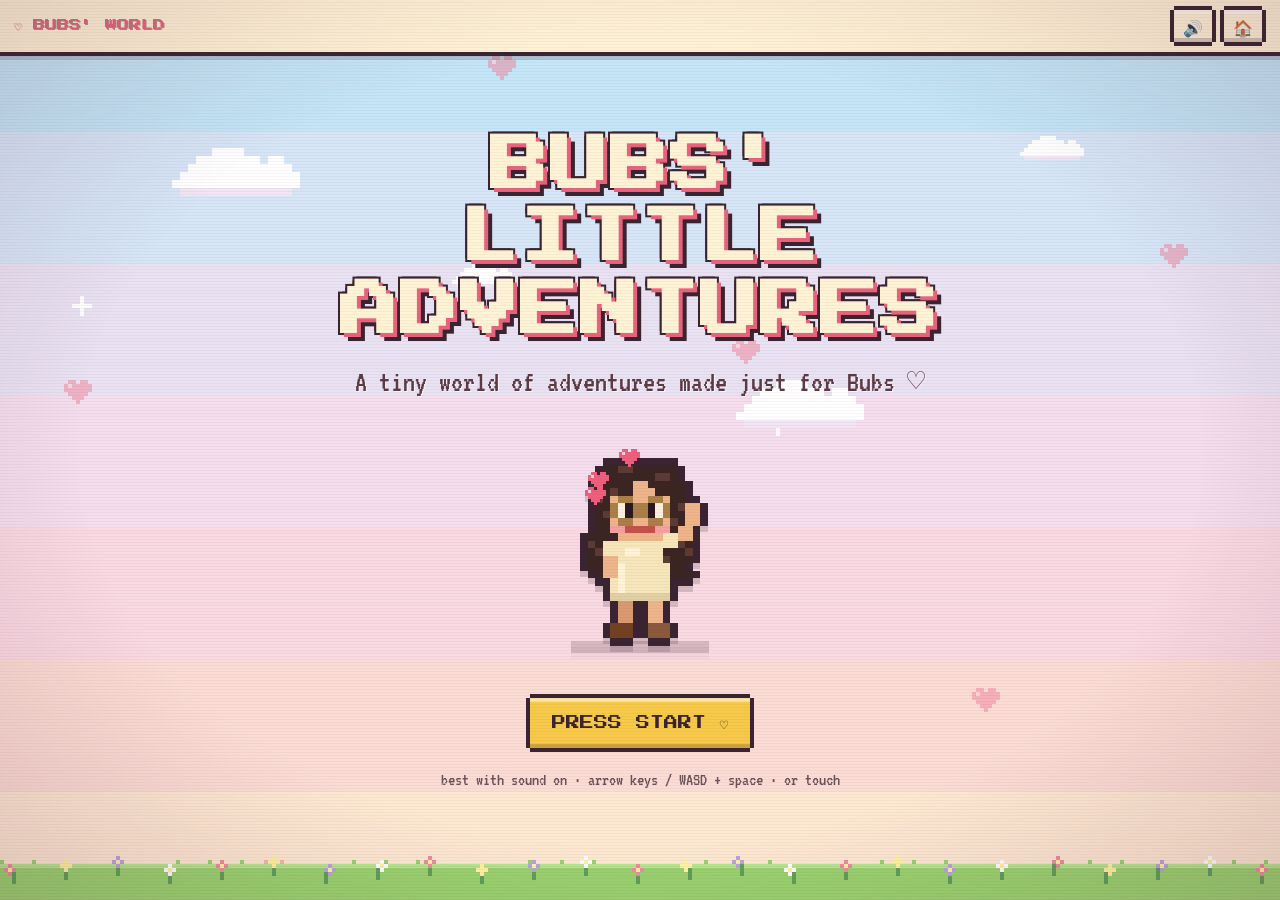
<file: index.html>
<!doctype html>
<html lang="en">
<head>
<meta charset="utf-8">
<meta name="viewport" content="width=device-width,initial-scale=1,viewport-fit=cover,user-scalable=no">
<title>Bubs' Little Adventures ♡</title>
<meta name="theme-color" content="#f6a5b1">
<meta name="description" content="A tiny world of adventures made just for Bubs ♡">
<link rel="icon" href="data:image/svg+xml,%3Csvg xmlns='http://www.w3.org/2000/svg' viewBox='0 0 7 7' shape-rendering='crispEdges'%3E%3Cpath fill='%23e8647c' d='M1 0h2v1h1V0h2v1h1v2H6v1H5v1H4v1H3V5H2V4H1V3H0V1h1z'/%3E%3C/svg%3E">
<link rel="preconnect" href="https://fonts.googleapis.com">
<link rel="preconnect" href="https://fonts.gstatic.com" crossorigin>
<link href="https://fonts.googleapis.com/css2?family=Press+Start+2P&family=VT323&display=swap" rel="stylesheet">
<style>
:root{
  --ink:#3a2431; --ink2:#5b3a46; --cream:#fff3d6; --cream2:#f7e3b5;
  --pink:#f6a5b1; --pink2:#f08ba0; --rose:#e8647c; --sun:#f7c948; --sun2:#e8a52c;
  --green:#8fc96b; --green2:#5fa05a; --sky:#a8dcf2; --purple:#b9a3e3; --white:#fffaf0;
  --f-pixel:'Press Start 2P','Courier New',monospace;
  --f-body:'VT323','Courier New',monospace;
  --top:56px;
}
*{box-sizing:border-box;-webkit-tap-highlight-color:transparent}
html,body{margin:0;height:100%}
body{
  background:#f9dfe0;color:var(--ink);font-family:var(--f-body);font-size:22px;line-height:1.15;
  overflow-x:hidden;-webkit-user-select:none;user-select:none;
}
canvas{image-rendering:pixelated;image-rendering:crisp-edges}
.hidden{display:none!important}
#ambient{position:fixed;inset:0;width:100%;height:100%;z-index:0}
.crt{position:fixed;inset:0;pointer-events:none;z-index:60;
  background:repeating-linear-gradient(to bottom,rgba(0,0,0,0) 0 2px,rgba(80,30,60,.045) 2px 3px);
}
.crt::after{content:"";position:absolute;inset:0;background:radial-gradient(ellipse at center,rgba(0,0,0,0) 62%,rgba(90,30,60,.16) 100%)}

/* ---------- pixel UI bits ---------- */
.pbox{
  background:var(--cream);margin:4px;position:relative;
  box-shadow:0 -4px 0 0 var(--ink),0 4px 0 0 var(--ink),-4px 0 0 0 var(--ink),4px 0 0 0 var(--ink),
    inset 0 -4px 0 0 rgba(120,60,60,.14),inset 0 4px 0 0 rgba(255,255,255,.7);
}
.pbtn{
  font-family:var(--f-pixel);font-size:11px;color:var(--ink);background:var(--pink);border:0;
  padding:12px 14px;margin:4px;cursor:pointer;position:relative;line-height:1.3;
  box-shadow:0 -4px 0 0 var(--ink),0 4px 0 0 var(--ink),-4px 0 0 0 var(--ink),4px 0 0 0 var(--ink),
    inset 0 -4px 0 0 rgba(0,0,0,.18),inset 0 4px 0 0 rgba(255,255,255,.5);
  transition:transform .08s steps(2);touch-action:manipulation;
}
.pbtn:hover{background:var(--pink2);transform:translateY(-2px)}
.pbtn:active{transform:translateY(3px);box-shadow:0 -4px 0 0 var(--ink),0 4px 0 0 var(--ink),-4px 0 0 0 var(--ink),4px 0 0 0 var(--ink),inset 0 4px 0 0 rgba(0,0,0,.2)}
.pbtn:focus-visible,.card:focus-visible{outline:4px dashed var(--rose);outline-offset:6px}
.pbtn.small{font-size:9px;padding:9px 10px}
.pbtn.icon{font-size:16px;padding:6px 9px;background:var(--cream)}
.pbtn.icon:hover{background:var(--sun)}
.pbtn.big{font-size:14px;padding:16px 22px;background:var(--sun)}
.pbtn.big:hover{background:#ffd966}
.pbtn.green{background:var(--green)}
.pbtn.green:hover{background:#a6d884}
.linkish{background:none;border:0;font-family:var(--f-body);font-size:18px;color:var(--ink2);text-decoration:underline;cursor:pointer;opacity:.7}
.linkish:hover{opacity:1}
.tiny{font-size:18px;opacity:.75;text-align:center}
.blink{animation:blink 1s steps(2) infinite}
@keyframes blink{50%{opacity:.35}}
.pulse{animation:pulse 1.2s steps(2) infinite}
@keyframes pulse{50%{transform:scale(1.06)}}

/* ---------- top bar ---------- */
#topbar{
  position:fixed;top:0;left:0;right:0;height:var(--top);z-index:40;display:flex;align-items:center;
  justify-content:space-between;gap:8px;padding:0 14px;background:var(--cream);
  border-bottom:4px solid var(--ink);box-shadow:0 4px 0 rgba(58,36,49,.18);
}
.brand{font-family:var(--f-pixel);font-size:12px;color:var(--rose);text-shadow:1px 1px 0 rgba(58,36,49,.45);white-space:nowrap}
.tb-right{display:flex;gap:4px}
main{position:relative;z-index:1;padding-top:var(--top)}
.screen{display:none;min-height:calc(100vh - var(--top));min-height:calc(100dvh - var(--top))}
.screen.active{display:block}
[data-screen="game"] body,body[data-screen="game"]{overflow:hidden}

/* ---------- title ---------- */
.title-wrap{display:flex;flex-direction:column;align-items:center;justify-content:center;text-align:center;padding:22px 16px 40px;min-height:calc(100dvh - var(--top))}
.logo{
  font-family:var(--f-pixel);font-size:clamp(26px,6.4vw,58px);line-height:1.25;margin:0 0 12px;color:var(--cream);
  text-shadow:4px 4px 0 var(--rose),8px 8px 0 var(--ink),-2px -2px 0 var(--ink),2px -2px 0 var(--ink),-2px 2px 0 var(--ink);
  letter-spacing:2px;animation:bob 2.4s steps(4) infinite;
}
@keyframes bob{50%{transform:translateY(-6px)}}
.subtitle{font-size:clamp(22px,3.4vw,30px);margin:6px 0 4px;color:var(--ink2);text-shadow:1px 1px 0 rgba(255,255,255,.7)}
.subtitle.small{font-size:24px;margin:2px 0 0}
#title-bubs{width:min(240px,50vw);height:auto;margin:6px 0 14px;filter:drop-shadow(0 6px 0 rgba(58,36,49,.18))}

/* ---------- hub ---------- */
.hub{max-width:1180px;margin:0 auto;padding:18px 16px 40px}
.hub-head{text-align:center;margin-bottom:18px}
.hub-title{font-family:var(--f-pixel);font-size:clamp(15px,3.2vw,30px);margin:0;color:var(--cream);line-height:1.3;
  text-shadow:3px 3px 0 var(--rose),6px 6px 0 var(--ink),-2px -2px 0 var(--ink),2px -2px 0 var(--ink),-2px 2px 0 var(--ink)}
.hub-grid{display:grid;grid-template-columns:290px 1fr;gap:22px;align-items:start}
.side{display:flex;flex-direction:column;gap:20px}
.portrait-box{padding:14px 10px 10px;text-align:center}
#portrait{width:160px;height:190px;cursor:pointer;display:block;margin:12px auto 2px}
.speech{
  background:#fff;border:4px solid var(--ink);padding:8px 10px;font-family:var(--f-pixel);font-size:9px;line-height:1.6;
  position:relative;min-height:54px;display:flex;align-items:center;justify-content:center;text-align:center;
}
.speech::after{content:"";position:absolute;left:50%;bottom:-14px;width:12px;height:12px;background:#fff;
  border-right:4px solid var(--ink);border-bottom:4px solid var(--ink);transform:translateX(-50%) rotate(45deg)}
.book{padding:14px 14px 10px}
.book h3{font-family:var(--f-pixel);font-size:10px;margin:0 0 10px;color:var(--rose);text-align:center;line-height:1.5}
.book ul{list-style:none;margin:0;padding:0}
.book li{display:flex;align-items:center;gap:8px;padding:6px 0;border-bottom:3px dotted rgba(58,36,49,.25);font-size:21px;position:relative}
.book li .ico{font-size:20px;width:28px;text-align:center}
.book li .nm{flex:1;line-height:1}
.book li .st{font-size:17px;opacity:.7;text-align:right}
.book li.done .st{color:#3f7d4f;opacity:1}
.book li.done .nm::after{content:" ✓";color:#3f7d4f}
.book-ending{font-size:18px;text-align:center;padding-top:8px;opacity:.85}
.book .linkish{display:block;margin:6px auto 0;font-size:16px}

.cards{display:grid;grid-template-columns:repeat(auto-fill,minmax(230px,1fr));gap:26px 22px;padding:6px}
.card{
  background:var(--cream);padding:10px 10px 12px;cursor:pointer;position:relative;text-align:center;
  box-shadow:0 -4px 0 0 var(--ink),0 4px 0 0 var(--ink),-4px 0 0 0 var(--ink),4px 0 0 0 var(--ink),
    inset 0 -4px 0 0 rgba(120,60,60,.14),inset 0 4px 0 0 rgba(255,255,255,.7);
  transition:transform .12s steps(3);display:flex;flex-direction:column;
}
.card:hover,.card:focus-visible{transform:translateY(-8px) rotate(-.8deg);animation:wiggle .5s steps(4) infinite alternate}
@keyframes wiggle{from{transform:translateY(-8px) rotate(-1deg)}to{transform:translateY(-10px) rotate(1deg)}}
.card canvas{width:100%;height:auto;aspect-ratio:16/9;display:block;border:4px solid var(--ink);background:#bde6f5}
.card h3{font-family:var(--f-pixel);font-size:10px;line-height:1.5;margin:12px 0 6px;min-height:30px;display:flex;align-items:center;justify-content:center}
.card p{margin:0 0 8px;font-size:21px;line-height:1;min-height:42px;opacity:.9}
.card .pbtn{align-self:center;background:var(--green)}
.card:hover .pbtn{background:var(--sun)}
.stamp{
  position:absolute;right:-8px;top:-14px;z-index:2;font-family:var(--f-pixel);font-size:8px;line-height:1.4;color:#3f7d4f;
  border:4px solid #3f7d4f;background:rgba(255,250,240,.92);padding:6px 7px;transform:rotate(9deg);display:none;text-align:center;
}
.card.done .stamp{display:block;animation:stampIn .4s steps(5) 1}
@keyframes stampIn{from{transform:rotate(9deg) scale(2.4);opacity:0}to{transform:rotate(9deg) scale(1);opacity:1}}
.card .conq{font-size:18px;color:#3f7d4f;min-height:18px;margin-bottom:4px}
#btn-ending{display:block;margin:30px auto 0}

/* ---------- game screen ---------- */
#screen-game{display:none;flex-direction:column;align-items:center;justify-content:flex-start}
#screen-game.active{display:flex}
#stage{
  position:relative;margin:12px auto 0;width:min(100vw - 24px,calc((100dvh - var(--top) - 24px - var(--touchH,0px)) * 16 / 9));
  aspect-ratio:16/9;background:#000;
  box-shadow:0 -4px 0 0 var(--ink),0 4px 0 0 var(--ink),-4px 0 0 0 var(--ink),4px 0 0 0 var(--ink),0 10px 0 4px rgba(58,36,49,.2);
}
#game{width:100%;height:100%;display:block;touch-action:none}
.overlay{position:absolute;inset:0;display:flex;align-items:center;justify-content:center;background:rgba(58,36,49,.6);padding:10px;z-index:5}
.panel{
  background:var(--cream);max-width:min(92%,560px);max-height:96%;overflow:auto;padding:16px 18px;text-align:center;
  box-shadow:0 -4px 0 0 var(--ink),0 4px 0 0 var(--ink),-4px 0 0 0 var(--ink),4px 0 0 0 var(--ink),inset 0 4px 0 rgba(255,255,255,.7);
  animation:pop .25s steps(4);
}
@keyframes pop{from{transform:scale(.7);opacity:0}to{transform:scale(1);opacity:1}}
.panel h2{font-family:var(--f-pixel);font-size:clamp(11px,2.4vw,18px);line-height:1.5;margin:0 0 8px;color:var(--rose);text-shadow:2px 2px 0 rgba(58,36,49,.25)}
.panel p{margin:4px 0;font-size:clamp(18px,2.6vw,25px);line-height:1.05}
.panel ul{list-style:none;margin:8px 0;padding:0;font-size:clamp(17px,2.4vw,23px);text-align:left;display:inline-block}
.panel li{margin:3px 0}
.panel .stats{display:flex;gap:14px;justify-content:center;flex-wrap:wrap;margin:8px 0}
.panel .stat{font-family:var(--f-pixel);font-size:9px;background:#fff;border:3px solid var(--ink);padding:6px 8px;line-height:1.5}
.panel .stat b{display:block;font-size:13px;color:var(--rose)}
.panel .btns{display:flex;gap:6px;justify-content:center;flex-wrap:wrap;margin-top:8px}
.panel .stampbig{display:inline-block;font-family:var(--f-pixel);font-size:9px;color:#3f7d4f;border:4px solid #3f7d4f;padding:6px 8px;transform:rotate(-4deg);margin:6px 0;background:rgba(255,255,255,.7)}

/* touch controls */
#touch{display:none;width:100%;max-width:760px;padding:10px 16px calc(10px + env(safe-area-inset-bottom));justify-content:space-between;align-items:flex-end;gap:12px;min-height:150px}
body.touch #touch{display:flex}
body.touch{--touchH:160px}
.tgrp{display:flex;gap:12px;align-items:flex-end}
.tbtn{
  font-family:var(--f-pixel);font-size:13px;color:var(--ink);background:var(--pink);border:0;width:76px;height:76px;
  touch-action:none;display:flex;align-items:center;justify-content:center;text-align:center;line-height:1.3;
  box-shadow:0 -4px 0 0 var(--ink),0 4px 0 0 var(--ink),-4px 0 0 0 var(--ink),4px 0 0 0 var(--ink),inset 0 -5px 0 rgba(0,0,0,.18),inset 0 4px 0 rgba(255,255,255,.5);
  margin:4px;
}
.tbtn.wide{width:112px}
.tbtn.sun{background:var(--sun)}
.tbtn.green{background:var(--green)}
.tbtn.on{transform:translateY(3px);filter:brightness(.88)}
.dpad{display:grid;grid-template-columns:repeat(3,60px);grid-template-rows:repeat(3,60px);gap:6px}
.dpad .tbtn{width:60px;height:60px;margin:0}
.dpad .u{grid-column:2;grid-row:1}.dpad .l{grid-column:1;grid-row:2}.dpad .r{grid-column:3;grid-row:2}.dpad .d{grid-column:2;grid-row:3}
@media (orientation:landscape) and (max-height:520px){
  body.touch{--touchH:0px}
  body.touch #touch{position:fixed;left:0;right:0;bottom:0;max-width:none;min-height:0;padding:0 14px 10px;pointer-events:none;z-index:30}
  body.touch #touch .tbtn{pointer-events:auto;opacity:.82;width:64px;height:64px}
  body.touch #touch .tbtn.wide{width:96px}
  body.touch #touch .dpad{grid-template-columns:repeat(3,52px);grid-template-rows:repeat(3,52px)}
  body.touch #touch .dpad .tbtn{width:52px;height:52px}
  #stage{margin-top:6px}
  .brand{font-size:10px}
}

/* ---------- final ---------- */
.final{max-width:760px;margin:0 auto;padding:22px 14px 40px;text-align:center}
.final-title{font-family:var(--f-pixel);font-size:clamp(14px,3.6vw,28px);line-height:1.5;margin:6px 0 14px;color:var(--cream);
  text-shadow:3px 3px 0 var(--rose),6px 6px 0 var(--ink),-2px -2px 0 var(--ink),2px -2px 0 var(--ink),-2px 2px 0 var(--ink)}
#final-canvas{width:100%;height:auto;aspect-ratio:16/9;display:block;border:4px solid var(--ink);box-shadow:0 8px 0 rgba(58,36,49,.25)}
.final-icons{font-size:34px;letter-spacing:10px;margin:14px 0 4px}
.final-msg{font-size:clamp(24px,4vw,34px);line-height:1.05;margin:8px auto 18px;max-width:560px;color:var(--ink);background:var(--cream);padding:12px 14px;
  box-shadow:0 -4px 0 0 var(--ink),0 4px 0 0 var(--ink),-4px 0 0 0 var(--ink),4px 0 0 0 var(--ink)}

#wipe{position:fixed;inset:0;width:100%;height:100%;z-index:70;pointer-events:none}

/* ---------- responsive ---------- */
@media (max-width:860px){
  .hub-grid{grid-template-columns:1fr}
  .side{flex-direction:row;flex-wrap:wrap;justify-content:center}
  .side>*{flex:1 1 280px;max-width:420px}
  .brand{font-size:10px}
  #btn-back{font-size:8px;padding:8px 8px}
}
@media (max-width:480px){
  #topbar{padding:0 8px}
  .brand{display:none}
  .cards{grid-template-columns:1fr}
}
@media (prefers-reduced-motion:reduce){
  .logo,.blink,.pulse,.card:hover{animation:none}
}

/* ---------- ONE MORE THING: night cake scene ---------- */
.cake-btns{display:flex;gap:6px;justify-content:center;flex-wrap:wrap;margin-top:6px}
body[data-screen="cake"]{background:linear-gradient(#0a0c28,#2a1f4d 60%,#3a2457)}
body[data-screen="cake"] #ambient{display:none}
#cake-canvas{width:100%;height:auto;aspect-ratio:16/9;display:block;border:4px solid var(--ink);background:#0a0d2b;cursor:pointer;touch-action:manipulation;
  box-shadow:0 0 0 4px #5b4a8f,0 10px 0 4px rgba(0,0,0,.35),0 0 60px rgba(255,170,200,.25)}
.cake-title{font-size:clamp(14px,3.2vw,26px)}
.cake-hint{font-size:clamp(23px,3.6vw,32px);margin:14px auto 8px;max-width:640px;min-height:2.3em;color:#fff3d6;text-shadow:2px 2px 0 rgba(0,0,0,.5);line-height:1.05}
.cake-tiny{color:#e8dcff;margin-top:8px}

</style>
</head>
<body>
<canvas id="ambient" aria-hidden="true"></canvas>

<header id="topbar">
  <div class="brand">♡ BUBS' WORLD</div>
  <button id="btn-back" class="pbtn small hidden" type="button">← Back to Bubs' World</button>
  <div class="tb-right">
    <button id="btn-sound" class="pbtn icon" type="button" aria-label="Sound on/off" title="Sound on/off">🔊</button>
    <button id="btn-home" class="pbtn icon" type="button" aria-label="Home" title="Home">🏠</button>
  </div>
</header>

<main>
  <!-- TITLE -->
  <section id="screen-title" class="screen active">
    <div class="title-wrap">
      <h1 class="logo">BUBS'<br>LITTLE<br>ADVENTURES</h1>
      <p class="subtitle">A tiny world of adventures made just for Bubs ♡</p>
      <canvas id="title-bubs" width="160" height="180" aria-label="Bubs waving"></canvas>
      <button id="btn-start" class="pbtn big blink" type="button">PRESS START ♡</button>
      <p class="tiny">best with sound on · arrow keys / WASD + space · or touch</p>
    </div>
  </section>

  <!-- HUB -->
  <section id="screen-hub" class="screen">
    <div class="hub">
      <div class="hub-head">
        <h2 class="hub-title">BUBS' LITTLE ADVENTURES</h2>
        <p class="subtitle small">A tiny world of adventures made just for Bubs ♡</p>
      </div>
      <div class="hub-grid">
        <aside class="side">
          <div class="pbox portrait-box">
            <div id="speech" class="speech">Choose an adventure ♡</div>
            <canvas id="portrait" width="160" height="190" title="Click me!"></canvas>
            <div class="tiny">click Bubs for a new outfit</div>
          </div>
          <div class="pbox book" id="book">
            <h3>BUBS' ADVENTURE BOOK</h3>
            <ul id="book-list"></ul>
            <div id="book-ending" class="book-ending"></div>
            <button id="btn-reset" class="linkish" type="button">reset progress</button>
          </div>
        </aside>
        <div class="cards" id="cards"></div>
      </div>
      <button id="btn-ending" class="pbtn big hidden pulse" type="button">★ WATCH THE ENDING ★</button>
    </div>
  </section>

  <!-- GAME -->
  <section id="screen-game" class="screen">
    <div id="stage">
      <canvas id="game" width="480" height="270"></canvas>
      <div id="overlay" class="overlay hidden"></div>
    </div>
    <div id="touch" aria-hidden="true"></div>
  </section>

  <!-- FINAL -->
  <section id="screen-final" class="screen">
    <div class="final">
      <h2 class="final-title">BUBS COMPLETED<br>THE WHOLE ADVENTURE! ♡</h2>
      <canvas id="final-canvas" width="480" height="270"></canvas>
      <div class="final-icons">🏍️ 🌻 🪂 🐎 🏸</div>
      <p class="final-msg">Five adventures down… and I'd still choose you for the next one. ♡</p>
      <div class="cake-btns">
        <button id="btn-cake" class="pbtn big pulse" type="button">🎂 ONE MORE THING…</button>
        <button id="btn-final-back" class="pbtn" type="button">Back to Bubs' World</button>
      </div>
    </div>
  </section>

  <!-- ONE MORE THING: night cake scene -->
  <section id="screen-cake" class="screen">
    <div class="final cake">
      <h2 class="final-title cake-title">ONE MORE THING ♡</h2>
      <canvas id="cake-canvas" width="480" height="270" aria-label="Bubs and her favourite person cutting a cake under fireworks"></canvas>
      <p id="cake-hint" class="cake-hint">Tap to light the candles ♡</p>
      <div class="cake-btns">
        <button id="cake-act" class="pbtn big" type="button">🔥 LIGHT A CANDLE</button>
        <button id="cake-fw" class="pbtn" type="button">🎆 Fireworks</button>
        <button id="cake-again" class="pbtn green hidden" type="button">↻ Again</button>
        <button id="cake-back" class="pbtn" type="button">← Back to the ending</button>
      </div>
      <p class="tiny cake-tiny">tip: tap the night sky for fireworks · Space / Enter also works</p>
    </div>
  </section>
</main>

<canvas id="wipe" aria-hidden="true"></canvas>
<div class="crt" aria-hidden="true"></div>

<!-- shared world -->
<script>
/* ==== js/core/util.js ==== */
/* Bubs' World — shared utilities, palette, save data */
(function () {
  const BW = (window.BW = window.BW || {});
  BW.Games = BW.Games || {};
  BW.ORDER = ['riding', 'sunflower', 'bungee', 'horse', 'badminton'];

  const U = (BW.U = {});
  U.C = {
    ink: '#3a2431', ink2: '#5b3a46', cream: '#fff3d6', cream2: '#f7e3b5', white: '#fffaf0',
    pink: '#f6a5b1', pink2: '#f08ba0', rose: '#e8647c', heart: '#ee5f7e',
    sun: '#f7c948', sun2: '#e8a52c', green: '#8fc96b', green2: '#5fa05a', green3: '#3f7d4f',
    sky: '#a8dcf2', sky2: '#d7f0fa', brown: '#8a5a3c', brown2: '#6b4128', water: '#7cc6e8',
    purple: '#b9a3e3', peach: '#f7cfa5'
  };
  U.clamp = (v, a, b) => Math.max(a, Math.min(b, v));
  U.lerp = (a, b, t) => a + (b - a) * t;
  U.rand = (a, b) => a + Math.random() * (b - a);
  U.randi = (a, b) => Math.floor(U.rand(a, b + 1));
  U.pick = (a) => a[Math.floor(Math.random() * a.length)];
  U.dist = (x1, y1, x2, y2) => Math.hypot(x2 - x1, y2 - y1);
  U.rng = function (seed) {
    let s = seed >>> 0;
    return function () {
      s = (s + 0x6d2b79f5) >>> 0;
      let t = s;
      t = Math.imul(t ^ (t >>> 15), t | 1);
      t ^= t + Math.imul(t ^ (t >>> 7), t | 61);
      return ((t ^ (t >>> 14)) >>> 0) / 4294967296;
    };
  };
  U.R = function (ctx, x, y, w, h, c) {
    ctx.fillStyle = c;
    ctx.fillRect(Math.round(x), Math.round(y), w, h);
  };
  U.makeCanvas = function (w, h) {
    const c = document.createElement('canvas');
    c.width = w; c.height = h;
    return c;
  };

  /* ---- local save (no backend) ---- */
  const KEY = 'bubs_world_v1';
  BW.Store = {
    d: { done: {}, best: {}, outfit: 0, endingSeen: false },
    load() {
      try {
        const r = localStorage.getItem(KEY);
        if (r) { const o = JSON.parse(r); Object.assign(this.d, o); this.d.done = o.done || {}; this.d.best = o.best || {}; }
      } catch (e) {}
    },
    save() { try { localStorage.setItem(KEY, JSON.stringify(this.d)); } catch (e) {} },
    isDone(id) { return !!this.d.done[id]; },
    count() { return BW.ORDER.filter((id) => this.d.done[id]).length; },
    allDone() { return this.count() === BW.ORDER.length; },
    best(id) { return this.d.best[id] || 0; },
    /** returns {first, allNow} */
    complete(id, score) {
      const wasAll = this.allDone();
      const first = !this.d.done[id];
      this.d.done[id] = true;
      if (score > (this.d.best[id] || 0)) this.d.best[id] = score;
      this.save();
      return { first, allNow: this.allDone() && !wasAll };
    },
    recordScore(id, score) {
      if (score > (this.d.best[id] || 0)) { this.d.best[id] = score; this.save(); }
    },
    reset() { this.d = { done: {}, best: {}, outfit: 0, endingSeen: false }; this.save(); }
  };
})();

</script>
<script>
/* ==== js/core/audio.js ==== */
/* Bubs' World — tiny generated chiptune sound effects (no audio files, no copyrighted music) */
(function () {
  const BW = window.BW;
  const A = (BW.Audio = {
    ctx: null, master: null, muted: false,
    init() {
      if (!this.ctx) {
        try {
          const AC = window.AudioContext || window.webkitAudioContext;
          if (AC) { this.ctx = new AC(); this.master = this.ctx.createGain(); this.master.gain.value = 0.22; this.master.connect(this.ctx.destination); }
        } catch (e) { this.ctx = null; }
      }
      if (this.ctx && this.ctx.state === 'suspended') this.ctx.resume();
    },
    setMuted(m) {
      this.muted = !!m;
      try { localStorage.setItem('bubs_muted', m ? '1' : '0'); } catch (e) {}
    },
    loadPref() { try { this.muted = localStorage.getItem('bubs_muted') === '1'; } catch (e) {} },
    tone(f, d, type, vol, t0, slideTo) {
      if (!this.ctx || this.muted) return;
      const t = this.ctx.currentTime + (t0 || 0);
      const o = this.ctx.createOscillator(), g = this.ctx.createGain();
      o.type = type || 'square';
      o.frequency.setValueAtTime(f, t);
      if (slideTo) o.frequency.exponentialRampToValueAtTime(Math.max(20, slideTo), t + d);
      const v = (vol == null ? 0.5 : vol);
      g.gain.setValueAtTime(v, t);
      g.gain.exponentialRampToValueAtTime(0.001, t + d);
      o.connect(g); g.connect(this.master);
      o.start(t); o.stop(t + d + 0.02);
    },
    seq(notes, step, type, vol) {
      notes.forEach((n, i) => this.tone(n, step * 1.4, type || 'square', vol == null ? 0.4 : vol, i * step));
    },
    sfx(n) {
      if (!this.ctx || this.muted) return;
      switch (n) {
        case 'click': this.tone(660, 0.05, 'square', 0.35); break;
        case 'hover': this.tone(900, 0.03, 'square', 0.12); break;
        case 'start': this.seq([523, 659, 784, 1047], 0.09); break;
        case 'heart': this.tone(880, 0.07, 'square', 0.35); this.tone(1175, 0.12, 'square', 0.35, 0.06); break;
        case 'star': this.seq([784, 988, 1175, 1568], 0.05, 'triangle', 0.5); break;
        case 'flower': this.tone(700, 0.06, 'triangle', 0.5); this.tone(1000, 0.1, 'triangle', 0.5, 0.06); break;
        case 'special': this.seq([659, 784, 988, 1319, 1568], 0.07, 'triangle', 0.55); break;
        case 'jump': this.tone(300, 0.16, 'square', 0.3, 0, 640); break;
        case 'land': this.tone(130, 0.08, 'triangle', 0.5); break;
        case 'bump': this.tone(220, 0.22, 'sawtooth', 0.35, 0, 70); break;
        case 'boost': this.tone(380, 0.3, 'square', 0.3, 0, 1300); break;
        case 'checkpoint': this.seq([523, 784, 1047], 0.08, 'square', 0.35); break;
        case 'win': this.seq([523, 523, 659, 784, 659, 784, 1047], 0.12, 'square', 0.4); break;
        case 'lose': this.seq([392, 330, 262, 196], 0.14, 'triangle', 0.5); break;
        case 'point': this.tone(660, 0.08, 'square', 0.35); this.tone(990, 0.14, 'square', 0.35, 0.08); break;
        case 'swing': this.tone(900, 0.09, 'sawtooth', 0.12, 0, 260); break;
        case 'hit': this.tone(520, 0.06, 'square', 0.4); this.tone(260, 0.1, 'triangle', 0.5, 0.02); break;
        case 'net': this.tone(180, 0.15, 'triangle', 0.5, 0, 100); break;
        case 'bounce': this.tone(180, 0.28, 'sine', 0.6, 0, 520); break;
        case 'perfect': this.seq([784, 988, 1319, 1568], 0.06, 'triangle', 0.55); break;
        case 'good': this.seq([660, 880], 0.07, 'triangle', 0.5); break;
        case 'miss': this.tone(300, 0.2, 'triangle', 0.4, 0, 150); break;
        case 'whoosh': this.tone(1200, 0.7, 'triangle', 0.22, 0, 160); break;
        case 'sparkle': this.tone(1568, 0.05, 'triangle', 0.25); break;
        case 'wiggle': this.tone(500, 0.05, 'triangle', 0.2); this.tone(620, 0.05, 'triangle', 0.2, 0.05); break;
        case 'stamp': this.tone(110, 0.12, 'square', 0.5); this.tone(220, 0.08, 'square', 0.3, 0.05); break;
        case 'candle': this.tone(1300, 0.05, 'square', 0.25); this.tone(1900, 0.09, 'triangle', 0.3, 0.04); break;
        case 'rocket': this.tone(420, 0.55, 'sine', 0.2, 0, 1700); break;
        case 'boom': this.tone(130, 0.4, 'sawtooth', 0.35, 0, 38); this.tone(900, 0.07, 'square', 0.15); for (let i = 0; i < 5; i++) this.tone(1400 + Math.random() * 1400, 0.04, 'square', 0.07, 0.05 + i * 0.06); break;
        case 'cut': this.tone(340, 0.14, 'sawtooth', 0.25, 0, 110); break;
        case 'puff': this.tone(260, 0.35, 'triangle', 0.35, 0, 80); break;
        case 'munch': this.tone(300, 0.05, 'square', 0.25); this.tone(240, 0.06, 'square', 0.25, 0.08); break;
        default: this.tone(600, 0.05);
      }
    }
  });
  A.loadPref();
})();

</script>
<script>
/* ==== js/core/input.js ==== */
/* Bubs' World — unified keyboard + touch input ("actions", not keys) */
(function () {
  const BW = window.BW;
  const MAP = {
    ArrowLeft: 'left', KeyA: 'left', ArrowRight: 'right', KeyD: 'right',
    ArrowUp: 'up', KeyW: 'up', ArrowDown: 'down', KeyS: 'down',
    Space: 'jump', KeyZ: 'act', KeyX: 'act', KeyJ: 'act', Enter: 'act',
    ShiftLeft: 'boost', ShiftRight: 'boost'
  };
  const I = (BW.Input = {
    active: false, down: {}, edge: {},
    press(a) { if (!this.down[a]) this.edge[a] = true; this.down[a] = true; },
    release(a) { this.down[a] = false; },
    tap(a) { this.edge[a] = true; },
    isDown(a) { return !!this.down[a]; },
    pressed(a) { return !!this.edge[a]; },
    endFrame() { this.edge = {}; },
    reset() { this.down = {}; this.edge = {}; }
  });
  window.addEventListener('keydown', (e) => {
    const a = MAP[e.code];
    if (!a) return;
    if (I.active) {
      e.preventDefault();
      if (!e.repeat) I.press(a);
    }
  });
  window.addEventListener('keyup', (e) => {
    const a = MAP[e.code];
    if (a) I.release(a);
  });
  window.addEventListener('blur', () => I.reset());
})();

</script>
<script>
/* ==== js/core/art.js ==== */
/* Bubs' World — shared pixel-art helpers (scenery, collectibles, text, particles) */
(function () {
  const BW = window.BW, U = BW.U, C = U.C, R = U.R;
  const Art = (BW.Art = {});
  const FONT = '"Press Start 2P", "Courier New", monospace';
  Art.FONT = FONT;

  /* ---- pattern sprites: rows of chars, palette map ---- */
  Art.pat = function (ctx, rows, pal, x, y, s) {
    for (let r = 0; r < rows.length; r++) {
      const row = rows[r];
      for (let c = 0; c < row.length; c++) {
        const ch = row[c];
        if (ch === '.' || ch === ' ') continue;
        ctx.fillStyle = pal[ch];
        ctx.fillRect(Math.round(x + c * s), Math.round(y + r * s), s, s);
      }
    }
  };
  Art.patOutlined = function (ctx, rows, pal, x, y, s, ink) {
    const op = {};
    for (const k in pal) op[k] = ink || C.ink;
    for (const d of [[-1, 0], [1, 0], [0, -1], [0, 1]]) Art.pat(ctx, rows, op, x + d[0] * s, y + d[1] * s, s);
    Art.pat(ctx, rows, pal, x, y, s);
  };

  const HEART = ['.rr.rr.', 'rhrrrrr', 'rrrrrrr', '.rrrrr.', '..rrr..', '...r...'];
  const STAR = ['...y...', '...y...', 'yyyyyyy', '.yyyyy.', '..yyy..', '.yy.yy.', '.y...y.'];
  const STAR5 = ['...y...', '..yhy..', 'yyyyyyy', '.yyyyy.', '..yyy..', '.yy.yy.'];

  /** (x,y) = centre. */
  Art.heart = function (ctx, x, y, s, col, noOutline) {
    s = s || 2;
    const px = x - 3.5 * s, py = y - 3 * s;
    const pal = { r: col || C.heart, h: '#ffd0da' };
    if (noOutline) Art.pat(ctx, HEART, pal, px, py, s);
    else Art.patOutlined(ctx, HEART, pal, px, py, s);
  };
  Art.star = function (ctx, x, y, s, col, noOutline) {
    s = s || 2;
    const px = x - 3.5 * s, py = y - 3 * s;
    const pal = { y: col || C.sun, h: '#fff7c8' };
    if (noOutline) Art.pat(ctx, STAR5, pal, px, py, s);
    else Art.patOutlined(ctx, STAR5, pal, px, py, s);
  };
  Art.sparkle = function (ctx, x, y, s, t, col) {
    const k = Math.floor(((t * 6) % 4));
    const sz = [1, 2, 1, 0][k] * s;
    if (sz <= 0) return;
    ctx.fillStyle = col || '#fffbe0';
    ctx.fillRect(Math.round(x - s / 2), Math.round(y - sz - s / 2), s, sz * 2 + s);
    ctx.fillRect(Math.round(x - sz - s / 2), Math.round(y - s / 2), sz * 2 + s, s);
  };

  /* ---- text ---- */
  Art.text = function (ctx, str, x, y, o) {
    o = o || {};
    ctx.font = (o.size || 8) + 'px ' + FONT;
    ctx.textAlign = o.align || 'left';
    ctx.textBaseline = 'top';
    if (o.outline !== false) {
      ctx.fillStyle = o.outlineColor || C.ink;
      const d = o.size && o.size > 10 ? 2 : 1;
      for (const p of [[-d, 0], [d, 0], [0, -d], [0, d], [d, d]]) ctx.fillText(str, x + p[0], y + p[1]);
    }
    ctx.fillStyle = o.color || C.white;
    ctx.fillText(str, x, y);
  };
  Art.textWidth = function (ctx, str, size) {
    ctx.font = (size || 8) + 'px ' + FONT;
    return ctx.measureText(str).width;
  };
  Art.panel = function (ctx, x, y, w, h, fill) {
    x = Math.round(x); y = Math.round(y);
    ctx.fillStyle = C.ink; ctx.fillRect(x - 2, y, w + 4, h); ctx.fillRect(x, y - 2, w, h + 4);
    ctx.fillStyle = fill || C.cream; ctx.fillRect(x, y, w, h);
  };
  Art.bubble = function (ctx, x, y, str, o) {
    o = o || {};
    const size = o.size || 7;
    const w = Math.ceil(Art.textWidth(ctx, str, size)) + 10, h = size + 10;
    const bx = Math.round(x - w / 2), by = Math.round(y - h);
    Art.panel(ctx, bx, by, w, h, '#fff');
    ctx.fillStyle = C.ink; ctx.fillRect(Math.round(x) - 2, by + h + 1, 4, 3);
    ctx.fillStyle = '#fff'; ctx.fillRect(Math.round(x) - 2, by + h - 1, 4, 2);
    Art.text(ctx, str, bx + 5, by + 5, { size, color: C.ink, outline: false });
  };

  /* ---- sky & clouds & far scenery ---- */
  Art.skyBands = function (ctx, W, H, colors) {
    const bh = Math.ceil(H / colors.length);
    for (let i = 0; i < colors.length; i++) { ctx.fillStyle = colors[i]; ctx.fillRect(0, i * bh, W, bh + 1); }
  };
  const CLOUD = [
    '.....wwww.......', '...wwwwwwww.ww..', '..wwwwwwwwwwwww.', '.wwwwwwwwwwwwwww', 'wwwwwwwwwwwwwwww', '.ssssssssssssss.'
  ];
  Art.cloud = function (ctx, x, y, s, white, shade) {
    Art.pat(ctx, CLOUD, { w: white || '#ffffff', s: shade || '#d7ecf7' }, x, y, s);
  };
  Art.sun = function (ctx, x, y, s) {
    ctx.fillStyle = '#ffe9a0';
    for (let dy = -6; dy <= 6; dy++) for (let dx = -6; dx <= 6; dx++) {
      const d = dx * dx + dy * dy;
      if (d <= 36) { ctx.fillStyle = d <= 20 ? '#fff4c0' : '#ffe48a'; ctx.fillRect(x + dx * s, y + dy * s, s, s); }
    }
  };
  Art.mountain = function (ctx, cx, baseY, w, h, col, snow, rowH) {
    rowH = rowH || 3;
    const rows = Math.ceil(h / rowH);
    for (let i = 0; i < rows; i++) {
      const half = ((i + 1) / rows) * (w / 2);
      const y = baseY - h + i * rowH;
      ctx.fillStyle = (snow && i < rows * 0.22) ? '#ffffff' : col;
      ctx.fillRect(Math.round(cx - half), Math.round(y), Math.round(half * 2), rowH + 1);
    }
  };
  /** chunky rolling hills layer, parallax-aware */
  Art.hills = function (ctx, camX, W, H, baseY, amp, wl, col, par, seed) {
    ctx.fillStyle = col;
    const off = camX * par;
    for (let x = 0; x < W; x += 4) {
      const wx = x + off;
      const y = baseY - amp * (Math.sin(wx / wl + (seed || 0)) * 0.6 + Math.sin(wx / (wl * 0.43) + (seed || 0) * 2) * 0.4 + 1) / 2;
      ctx.fillRect(x, Math.round(y / 2) * 2, 4, H);
    }
  };
  const BIRD = [['x.x', '.x.'], ['...', 'xxx']];
  Art.bird = function (ctx, x, y, t, s, col) {
    s = s || 2;
    Art.pat(ctx, [ ['x...x', '.x.x.', '..x..'], ['.x.x.', 'x...x', '.....'] ][Math.floor(t * 5) % 2], { x: col || C.ink2 }, x, y, s);
  };
  Art.butterfly = function (ctx, x, y, t, col, s) {
    s = s || 1;
    const f = Math.floor(t * 8) % 2;
    ctx.fillStyle = col || C.pink2;
    if (f) { ctx.fillRect(x - 3 * s, y - 2 * s, 3 * s, 3 * s); ctx.fillRect(x + s, y - 2 * s, 3 * s, 3 * s); }
    else { ctx.fillRect(x - 2 * s, y - s, 2 * s, 2 * s); ctx.fillRect(x + s, y - s, 2 * s, 2 * s); }
    ctx.fillStyle = C.ink; ctx.fillRect(x, y - s, s, 3 * s);
  };
  Art.bee = function (ctx, x, y, t) {
    ctx.fillStyle = '#ffd34d'; ctx.fillRect(x - 2, y - 1, 4, 3);
    ctx.fillStyle = C.ink; ctx.fillRect(x - 1, y - 1, 1, 3); ctx.fillRect(x + 1, y - 1, 1, 3);
    ctx.fillStyle = '#ffffff'; ctx.fillRect(x - 1, y - 3 + (Math.floor(t * 20) % 2), 3, 1);
  };

  /* ---- plants ---- */
  const TREE = [
    '...dddddd...', '.ddgggggggd.', 'dgGGgggggggd', 'dgGggggggggd', 'dggggggggggd', 'dgggggggdggd', '.dgggggggdd.', '..dddddddd..'
  ];
  Art.tree = function (ctx, x, baseY, s, hue) {
    s = s || 2;
    const pal = hue === 'pink' ? { d: '#c8607f', g: '#f4a6bd', G: '#ffd3df' }
      : hue === 'autumn' ? { d: '#c27a2c', g: '#efb33f', G: '#ffd97a' }
      : { d: '#3f7d4f', g: '#6fb85d', G: '#9ad779' };
    R(ctx, x - s, baseY - 5 * s, 2 * s, 5 * s, C.brown2);
    R(ctx, x, baseY - 5 * s, s, 5 * s, C.brown);
    Art.pat(ctx, TREE, pal, x - 6 * s, baseY - 12 * s, s);
  };
  const BUSH = ['..dddd..', '.dgggGd.', 'dggggggd', 'dgGgggdd', '.dddddd.'];
  Art.bush = function (ctx, x, baseY, s) {
    s = s || 2;
    Art.pat(ctx, BUSH, { d: '#3f7d4f', g: '#6fb85d', G: '#9ad779' }, x - 4 * s, baseY - 5 * s, s);
  };
  Art.flower = function (ctx, x, baseY, col, s, sway) {
    s = s || 2;
    const sw = Math.round((sway || 0) * s);
    R(ctx, x, baseY - 3 * s, s, 3 * s, C.green2);
    ctx.fillStyle = col || C.pink2;
    ctx.fillRect(x + sw - s, baseY - 4 * s, s, s); ctx.fillRect(x + sw + s, baseY - 4 * s, s, s);
    ctx.fillRect(x + sw, baseY - 5 * s, s, s); ctx.fillRect(x + sw, baseY - 3 * s, s, s);
    ctx.fillStyle = '#fff3a0'; ctx.fillRect(x + sw, baseY - 4 * s, s, s);
    if (sw) ctx.fillStyle = C.green2;
  };
  const SUNF = [
    '..y.y.y..', '.yyyyyyy.', 'yyybbbyyy', '.ybbbbby.', 'yybbBbbyy', '.ybbbbby.', 'yyybbbyyy', '.yyyyyyy.', '..y.y.y..'
  ];
  /** (x,baseY) = ground point. */
  Art.sunflower = function (ctx, x, baseY, s, sway, glow, t) {
    s = s || 2;
    const h = 11 * s, sw = (sway || 0);
    for (let i = 0; i < h; i += s) {
      const ox = Math.round(sw * s * (i / h));
      R(ctx, x + ox, baseY - i - s, s, s, C.green2);
    }
    R(ctx, x - s, baseY - 4 * s, s, s, C.green); R(ctx, x - 2 * s, baseY - 5 * s, s, s, C.green);
    R(ctx, x + s, baseY - 3 * s, s, s, C.green); R(ctx, x + 2 * s, baseY - 4 * s, s, s, C.green);
    const hx = x + Math.round(sw * s) - 4 * s, hy = baseY - h - 8 * s;
    if (glow) {
      ctx.save(); ctx.globalAlpha = 0.28 + 0.12 * Math.sin((t || 0) * 5);
      ctx.fillStyle = '#fff3a0';
      const cx = hx + 4.5 * s, cy = hy + 4.5 * s, r = 8 * s;
      for (let dy = -r; dy <= r; dy += s) for (let dx = -r; dx <= r; dx += s) if (dx * dx + dy * dy < r * r) ctx.fillRect(Math.round(cx + dx), Math.round(cy + dy), s, s);
      ctx.restore();
    }
    Art.pat(ctx, SUNF, { y: C.sun, b: '#7a4a2a', B: '#a8683c' }, hx, hy, s);
  };
  Art.house = function (ctx, x, baseY, s) {
    s = s || 2;
    R(ctx, x, baseY - 12 * s, 14 * s, 12 * s, '#fff1d0');
    R(ctx, x, baseY - 2 * s, 14 * s, 2 * s, '#e8cf9f');
    for (let i = 0; i < 6; i++) R(ctx, x - (1 + i) * s + 0, baseY - 12 * s - (i + 1) * s * 1, (16 + 2 * i) * s - 2 * i * s * 0, s, i % 2 ? '#e8647c' : '#f08ba0');
    R(ctx, x - s, baseY - 13 * s, 16 * s, s, '#d6506a');
    R(ctx, x + 2 * s, baseY - 8 * s, 4 * s, 8 * s, C.brown);
    R(ctx, x + 5 * s, baseY - 4 * s, s, s, C.sun);
    R(ctx, x + 8 * s, baseY - 9 * s, 4 * s, 4 * s, '#9ad8f0');
    R(ctx, x + 10 * s, baseY - 9 * s, s, 4 * s, '#fff1d0'); R(ctx, x + 8 * s, baseY - 7 * s, 4 * s, s, '#fff1d0');
    R(ctx, x + 11 * s, baseY - 17 * s, 2 * s, 4 * s, '#b08a6a');
  };
  Art.fence = function (ctx, x, baseY, w, s) {
    s = s || 2;
    R(ctx, x, baseY - 7 * s, w, s, C.brown); R(ctx, x, baseY - 4 * s, w, s, C.brown);
    for (let px = 0; px <= w - 2 * s; px += 8 * s) { R(ctx, x + px, baseY - 9 * s, 2 * s, 9 * s, '#a8683c'); R(ctx, x + px, baseY - 9 * s, s, 9 * s, '#c98450'); }
  };
  Art.signpost = function (ctx, x, baseY, s) {
    s = s || 2;
    R(ctx, x, baseY - 10 * s, 2 * s, 10 * s, C.brown2);
    R(ctx, x - 5 * s, baseY - 13 * s, 12 * s, 6 * s, '#d9a066');
    R(ctx, x - 5 * s, baseY - 13 * s, 12 * s, s, '#f0c48a');
    R(ctx, x - 3 * s, baseY - 11 * s, 8 * s, s, C.brown2); R(ctx, x - 3 * s, baseY - 9 * s, 6 * s, s, C.brown2);
  };
  Art.rock = function (ctx, x, baseY, s) {
    s = s || 2;
    Art.pat(ctx, ['..ggg..', '.ggggg.', 'ggghggg', 'ddddddd'], { g: '#a7a3b5', h: '#cfcbdc', d: '#7d7990' }, x - 3.5 * s, baseY - 4 * s, s);
  };
  Art.log = function (ctx, x, baseY, s) {
    s = s || 2;
    R(ctx, x - 6 * s, baseY - 5 * s, 12 * s, 5 * s, '#8a5a3c'); R(ctx, x - 6 * s, baseY - 5 * s, 12 * s, s, '#a8743f');
    R(ctx, x - 7 * s, baseY - 4 * s, s, 3 * s, '#e8c88f'); R(ctx, x + 6 * s, baseY - 4 * s, s, 3 * s, '#e8c88f');
    R(ctx, x - 2 * s, baseY - 3 * s, 2 * s, s, '#6b4128');
  };
  Art.cone = function (ctx, x, baseY, s) {
    s = s || 2;
    Art.pat(ctx, ['..o..', '..o..', '.owo.', '.owo.', 'ooooo', 'ooooo'], { o: '#f08c4a', w: '#fffaf0' }, x - 2.5 * s, baseY - 6 * s, s);
  };
  Art.haystack = function (ctx, x, baseY, s) {
    s = s || 2;
    Art.pat(ctx, ['...yyyy...', '..yyyyyy..', '.yyYyyyyy.', 'yyyyyYyyyy', 'yYyyyyyyYy', 'dddddddddd'], { y: '#f0cf6a', Y: '#d9a93a', d: '#b8862a' }, x - 5 * s, baseY - 6 * s, s);
  };
  Art.lamp = function (ctx, x, baseY, s, t) {
    s = s || 2;
    R(ctx, x, baseY - 14 * s, s, 14 * s, C.ink2); R(ctx, x - s, baseY - 16 * s, 3 * s, 2 * s, '#ffe27a');
  };
  Art.mushroom = function (ctx, x, baseY, s) {
    s = s || 2;
    Art.pat(ctx, ['.rrr.', 'rwrrr', 'rrrwr', '.sss.', '.sss.'], { r: '#e8647c', w: '#fff', s: '#fff3d6' }, x - 2.5 * s, baseY - 5 * s, s);
  };

  /* ---- little icons for results / final ---- */
  Art.parachute = function (ctx, cx, y, s) {
    for (let i = 0; i < 6; i++) {
      const half = Math.round(Math.sqrt(36 - i * i * 1.0) * 1.3);
      ctx.fillStyle = i % 2 ? C.pink : '#fff';
    }
    // canopy
    const rows = ['..pppppppp..', '.pwpwpwpwpw.', 'pwpwpwpwpwpw', 'pppppppppppp'];
    Art.patOutlined(ctx, rows, { p: C.pink, w: '#fff' }, cx - 6 * s, y, s);
    ctx.fillStyle = C.ink;
    for (const dx of [-5, -2, 2, 5]) {
      ctx.fillRect(cx + dx * s * 0.8 * 1 - 0, y + 4 * s, 1, 6 * s);
    }
    R(ctx, cx - 2 * s, y + 10 * s, 4 * s, 4 * s, C.sun); R(ctx, cx - s, y + 14 * s, 2 * s, 3 * s, '#3b2522');
  };
  Art.racket = function (ctx, hx, hy, th, s, frameCol) {
    const c = Math.cos(th), sn = Math.sin(th);
    const pl = (ux, uy, col) => { ctx.fillStyle = col; ctx.fillRect(Math.round(ux) * s, Math.round(uy) * s, s, s); };
    for (let i = -1; i <= 4; i++) pl(hx + c * i, hy + sn * i, i < 1 ? '#8a5a3c' : '#c8cdd6');
    const cx = hx + c * 8.5, cy = hy + sn * 8.5, a = 3.7, b = 2.7;
    for (let dy = -5; dy <= 5; dy++) for (let dx = -5; dx <= 5; dx++) {
      const u = (dx * c + dy * sn) / a, v = (-dx * sn + dy * c) / b, d = u * u + v * v;
      if (d <= 1.15 && d >= 0.55) pl(cx + dx, cy + dy, frameCol || '#e9edf5');
      else if (d < 0.55) pl(cx + dx, cy + dy, '#d9efe8');
    }
  };
  Art.shuttle = function (ctx, x, y, ang, s) {
    s = s || 1;
    ctx.save(); ctx.translate(Math.round(x), Math.round(y)); ctx.rotate(ang);
    ctx.fillStyle = '#fff'; ctx.fillRect(-5 * s, -3 * s, 6 * s, 6 * s);
    ctx.fillStyle = '#d9d4e8'; ctx.fillRect(-5 * s, -s, 2 * s, 2 * s);
    ctx.fillStyle = C.ink; ctx.fillRect(1 * s, -2 * s, 1 * s, 4 * s);
    ctx.fillStyle = '#f6a5b1'; ctx.fillRect(2 * s, -2 * s, 3 * s, 4 * s);
    ctx.fillStyle = C.ink; ctx.fillRect(5 * s, -2 * s, s, 4 * s);
    ctx.restore();
  };

  /* ---- particles ---- */
  class Particles {
    constructor() { this.l = []; }
    add(p) { p.life = p.life || 1; p.age = 0; this.l.push(p); return p; }
    heart(x, y, o) { o = o || {}; this.add({ type: 'heart', x, y, vx: U.rand(-12, 12), vy: -U.rand(20, 40), life: o.life || 1.3, s: o.s || 2, col: o.col }); }
    sparkle(x, y, o) { o = o || {}; this.add({ type: 'spark', x, y, vx: U.rand(-20, 20), vy: U.rand(-30, 5), life: U.rand(0.4, 0.8), s: o.s || 1, col: o.col }); }
    dust(x, y, o) { this.add({ type: 'dust', x, y, vx: U.rand(-25, 5), vy: -U.rand(5, 25), life: U.rand(0.25, 0.5), col: (o && o.col) || '#fff3d6' }); }
    confetti(x, y, n) {
      const cols = [C.pink, C.sun, C.green, C.sky, C.purple, '#fff'];
      for (let i = 0; i < (n || 1); i++) this.add({ type: 'conf', x, y, vx: U.rand(-60, 60), vy: U.rand(-110, -20), life: U.rand(1.5, 2.6), col: U.pick(cols), g: 140, rot: U.rand(0, 6) });
    }
    burst(x, y, n, kinds) {
      for (let i = 0; i < n; i++) {
        const k = U.pick(kinds || ['heart', 'spark']);
        const a = U.rand(0, Math.PI * 2), sp = U.rand(25, 70);
        if (k === 'heart') this.add({ type: 'heart', x, y, vx: Math.cos(a) * sp, vy: Math.sin(a) * sp - 25, life: U.rand(0.8, 1.4), s: 2, drag: 2.5 });
        else this.add({ type: 'spark', x, y, vx: Math.cos(a) * sp, vy: Math.sin(a) * sp, life: U.rand(0.4, 0.9), s: 1, drag: 2 });
      }
    }
    update(dt) {
      for (const p of this.l) {
        p.age += dt;
        p.x += p.vx * dt; p.y += p.vy * dt;
        if (p.g) p.vy += p.g * dt;
        if (p.drag) { p.vx *= 1 - p.drag * dt; p.vy *= 1 - p.drag * dt; }
        if (p.type === 'dust') p.vy -= 6 * dt;
      }
      this.l = this.l.filter((p) => p.age < p.life);
      if (this.l.length > 400) this.l.splice(0, this.l.length - 400);
    }
    draw(ctx, cx, cy) {
      cx = cx || 0; cy = cy || 0;
      for (const p of this.l) {
        const x = Math.round(p.x - cx), y = Math.round(p.y - cy), k = p.age / p.life;
        ctx.globalAlpha = k > 0.7 ? 1 - (k - 0.7) / 0.3 : 1;
        if (p.type === 'heart') Art.heart(ctx, x, y, p.s, p.col, true);
        else if (p.type === 'spark') Art.sparkle(ctx, x, y, 1, p.age * 3 + p.x, p.col);
        else if (p.type === 'dust') { ctx.fillStyle = p.col; ctx.fillRect(x, y, 2, 2); }
        else if (p.type === 'conf') { ctx.fillStyle = p.col; const w = Math.sin(p.age * 8 + p.rot) > 0 ? 3 : 1; ctx.fillRect(x, y, w, 3); }
      }
      ctx.globalAlpha = 1;
    }
  }
  BW.Particles = Particles;
})();

</script>
<script>
/* ==== js/core/bubs.js ==== */
/* Bubs' World — the Bubs character sprite system.
 *
 * Bubs is generated from a small pixel-grid recipe (hair, glasses, outfit, pose) and cached as
 * outlined sprite canvases, so every game uses the exact same character.
 *
 *   BW.Bubs.draw(ctx, x, y, { pose, frame, outfit, expr, scale, flip, p, rot, alpha })
 *     (x, y) = bottom-centre of her feet.
 *
 * To swap in hand-made pixel art later, see assets/sprites/overrides.js (BW.Bubs.setOverride).
 */
(function () {
  const BW = window.BW, U = BW.U, C = U.C;
  const SKIN = '#eeb48a', SKIN_D = '#d99a70', HAIR = '#3b2522', HAIR_L = '#5c3b35', FRAME = '#a98048', LENS = '#fbf0de';
  const MOUTH = '#c4524c', BLUSH = '#f4a0a0', EYE = '#2a1a20', INK = C.ink;
  const GX = 9, GY = 7, SW = 32, SH = 36, AX = 16, AY = 30; // grid origin in sprite canvas, size, anchor (feet)

  const OUTFITS = {
    casual:    { name: 'Casual',    kind: 'dress',  top: '#f7e6ba', hi: '#fff4d6', sleeve: 'short', shoe: '#8a5a3c' },
    cozy:      { name: 'Cozy',      kind: 'pants',  top: '#dcdce2', hi: '#f4f4f8', bottom: '#2f3350', sleeve: 'long', shoe: '#f4f1ea', strings: true },
    riding:    { name: 'Riding',    kind: 'pants',  top: '#4a3028', hi: '#6a463a', bottom: '#5b87b8', sleeve: 'long', shoe: '#8a5a3c', tee: true },
    garden:    { name: 'Garden',    kind: 'dress',  top: '#f6d86a', hi: '#ffeaa0', dots: '#f08c9a', sleeve: 'short', shoe: '#8a5a3c', hat: true },
    bungee:    { name: 'Bungee',    kind: 'shorts', top: '#6f7a52', hi: '#8c986a', bottom: '#2f3140', sleeve: 'long', shoe: '#2b2b3a', strap: true },
    badminton: { name: 'Badminton', kind: 'shorts', top: '#f6f3ea', hi: '#ffffff', bottom: '#34406a', sleeve: 'short', shoe: '#f4f1ea', racket: true },
    night:     { name: 'Night out', kind: 'pants',  top: '#2c2b38', hi: '#44435a', bottom: '#24232e', sleeve: 'long', shoe: '#f4f1ea', bag: true }
  };
  const ORDER = ['casual', 'cozy', 'riding', 'garden', 'bungee', 'badminton', 'night'];

  /* ---- arm shapes (right/front arm; left is mirrored). rect = [x,y,w,h,part]; a=upper f=fore h=hand ---- */
  const ARM_R = {
    down:  { r: [[10, 10, 2, 2, 'a'], [10, 12, 2, 2, 'f'], [10, 14, 2, 1, 'h']], h: [11, 14.5] },
    out:   { r: [[10, 10, 2, 2, 'a'], [12, 11, 2, 2, 'f'], [13, 13, 1, 1, 'h']], h: [13.5, 13.5] },
    up:    { r: [[10, 9, 2, 2, 'a'], [12, 7, 2, 2, 'f'], [12, 5, 2, 2, 'f'], [12, 4, 2, 1, 'h']], h: [13, 4.5] },
    wave:  { r: [[10, 9, 2, 2, 'a'], [12, 8, 2, 2, 'f'], [12, 6, 2, 2, 'f'], [12, 5, 2, 1, 'h']], h: [13, 5.5] },
    wave2: { r: [[10, 9, 2, 2, 'a'], [12, 8, 2, 2, 'f'], [13, 6, 2, 2, 'f'], [13, 5, 2, 1, 'h']], h: [14, 5.5] },
    fwd:   { r: [[10, 10, 2, 2, 'a'], [12, 11, 2, 2, 'f'], [13, 12, 1, 1, 'h']], h: [13.5, 12.5] },
    hold:  { r: [[10, 10, 2, 2, 'a'], [12, 9, 2, 2, 'f'], [13, 8, 1, 1, 'h']], h: [13.5, 8.5] },
    s0:    { r: [[10, 9, 2, 2, 'a'], [11, 7, 2, 2, 'f'], [10, 5, 2, 2, 'f'], [10, 4, 2, 1, 'h']], h: [11, 4.5] },
    s1:    { r: [[10, 9, 2, 2, 'a'], [12, 7, 2, 2, 'f'], [13, 5, 2, 2, 'f'], [14, 4, 1, 1, 'h']], h: [14.5, 4.5] },
    s2:    { r: [[10, 10, 2, 2, 'a'], [12, 11, 2, 2, 'f'], [13, 13, 2, 1, 'h']], h: [14, 13.5] }
  };
  const ARM_L_SPECIAL = {
    fwdL: { r: [[4, 10, 2, 2, 'a'], [6, 11, 2, 2, 'f'], [8, 11, 1, 1, 'h']], h: [8.5, 11.5] }
  };
  function mirror(sh) {
    return { r: sh.r.map((q) => [14 - (q[0] + q[2]), q[1], q[2], q[3], q[4]]), h: [14 - sh.h[0], sh.h[1]] };
  }
  const armR = (n) => ARM_R[n];
  const armL = (n) => ARM_L_SPECIAL[n] || mirror(ARM_R[n]);

  const FRAMES = { idle: 2, walk: 4, run: 4, wave: 2 };
  const RK = { idle: 70, walk: 70, run: 60, jump: -70, fall: -70, happy: -80, wave: 70, ride: 20, ready: -55, hold: -55 };

  function poseSpec(pose, fr, p) {
    const n = FRAMES[pose] || 1;
    const f = ((fr | 0) % n + n) % n;
    let s = { L: 'down', R: 'down', legs: { L: { dx: 0, lift: 0 }, R: { dx: 0, lift: 0 } }, rk: RK[pose] != null ? RK[pose] : 70 };
    switch (pose) {
      case 'idle': break;
      case 'walk': {
        const T = [
          { L: { dx: -1, lift: 0 }, R: { dx: 1, lift: 1 }, a: ['down', 'out'] },
          { L: { dx: 0, lift: 0 }, R: { dx: 0, lift: 0 }, a: ['down', 'down'] },
          { L: { dx: 1, lift: 1 }, R: { dx: -1, lift: 0 }, a: ['out', 'down'] },
          { L: { dx: 0, lift: 0 }, R: { dx: 0, lift: 0 }, a: ['down', 'down'] }][f];
        s.legs = { L: T.L, R: T.R }; s.L = T.a[0]; s.R = T.a[1]; break;
      }
      case 'run': {
        const T = [
          { L: { dx: -2, lift: 0 }, R: { dx: 2, lift: 2 }, a: ['out', 'fwd'] },
          { L: { dx: 0, lift: 2 }, R: { dx: 0, lift: 1 }, a: ['out', 'fwd'] },
          { L: { dx: 2, lift: 2 }, R: { dx: -2, lift: 0 }, a: ['fwd', 'out'] },
          { L: { dx: 0, lift: 1 }, R: { dx: 0, lift: 2 }, a: ['fwd', 'out'] }][f];
        s.legs = { L: T.L, R: T.R }; s.L = T.a[0]; s.R = T.a[1]; break;
      }
      case 'jump': s.L = 'up'; s.R = 'up'; s.legs = { L: { dx: -1, lift: 1 }, R: { dx: 1, lift: 0 } }; break;
      case 'fall': s.L = 'up'; s.R = 'up'; s.legs = { L: { dx: -1, lift: 0 }, R: { dx: 1, lift: 1 } }; s.expr = 'surprised'; break;
      case 'happy': s.L = 'up'; s.R = 'up'; s.legs = { L: { dx: 0, lift: 1 }, R: { dx: 0, lift: 1 } }; s.expr = 'open'; break;
      case 'wave': s.R = f ? 'wave2' : 'wave'; s.expr = 'smile'; break;
      case 'ride': s.L = 'fwdL'; s.R = 'fwd'; s.sit = true; break;
      case 'ready': s.R = 'hold'; s.legs = { L: { dx: -1, lift: 0 }, R: { dx: 1, lift: 0 } }; break;
      case 'swing': {
        const q = p == null ? 0 : p;
        s.R = q < 0.28 ? 's0' : q < 0.58 ? 's1' : 's2';
        const keys = [[0, -165], [0.28, -150], [0.45, -85], [0.6, -30], [1, 45]];
        let ang = keys[keys.length - 1][1];
        for (let i = 0; i < keys.length - 1; i++) {
          if (q >= keys[i][0] && q <= keys[i + 1][0]) { const t = (q - keys[i][0]) / (keys[i + 1][0] - keys[i][0]); ang = U.lerp(keys[i][1], keys[i + 1][1], t); break; }
        }
        s.rk = ang;
        s.legs = { L: { dx: -1, lift: 0 }, R: { dx: 2, lift: 0 } };
        s.expr = 'open'; break;
      }
      default: break;
    }
    return s;
  }

  /* ---- sprite construction ---- */
  const R = (g, x, y, w, h, c) => { g.fillStyle = c; g.fillRect(x, y, w, h); };

  function drawArm(g, o, shape) {
    for (const q of shape.r) {
      let col;
      if (q[4] === 'h') col = SKIN;
      else if (q[4] === 'a') col = o.sleeve === 'none' ? SKIN : o.top;
      else col = o.sleeve === 'long' ? o.top : SKIN;
      R(g, q[0], q[1], q[2], q[3], col);
    }
  }
  function drawLegs(g, o, spec) {
    const legCol = (far) => (o.kind === 'pants' ? (far ? shade(o.bottom, -18) : o.bottom) : (far ? SKIN_D : SKIN));
    if (spec.sit) {
      // far leg (behind), then near leg: thigh forward + shin down
      R(g, 4, 16, 5, 2, legCol(true)); R(g, 9, 17, 2, 3, legCol(true)); R(g, 9, 20, 3, 2, shade(o.shoe, -25));
      R(g, 5, 16, 5, 2, legCol(false)); R(g, 10, 17, 2, 4, legCol(false)); R(g, 10, 21, 3, 2, o.shoe);
      return;
    }
    for (const side of ['L', 'R']) {
      const lg = spec.legs[side];
      const x = (side === 'L' ? 4 : 8) + lg.dx;
      const len = Math.max(1, 3 - lg.lift);
      const far = side === 'L';
      R(g, x, 18, 2, len, legCol(far));
      R(g, side === 'R' ? x : x - 1, 18 + len, 3, 2, far ? shade(o.shoe, -25) : o.shoe);
    }
  }
  function shade(hex, d) {
    const n = parseInt(hex.slice(1), 16);
    const r = U.clamp((n >> 16) + d, 0, 255), gg = U.clamp(((n >> 8) & 255) + d, 0, 255), b = U.clamp((n & 255) + d, 0, 255);
    return '#' + ((1 << 24) | (r << 16) | (gg << 8) | b).toString(16).slice(1);
  }
  function drawFace(g, expr) {
    R(g, 3, 2, 8, 7, SKIN); R(g, 4, 9, 6, 1, SKIN);
    // round glasses: light lens, thin frame, rounded corners
    for (const lx of [3, 7]) {
      R(g, lx + 1, 4, 2, 1, FRAME); R(g, lx + 1, 7, 2, 1, FRAME); R(g, lx, 5, 1, 2, FRAME); R(g, lx + 3, 5, 1, 2, FRAME);
      R(g, lx + 1, 5, 2, 2, LENS);
    }
    R(g, 6, 5, 2, 1, FRAME); // bridge
    const eye = (lx, kind, right) => {
      const ex = right ? lx + 1 : lx + 2;
      if (kind === 'blink') { R(g, lx + 1, 6, 2, 1, EYE); }
      else if (kind === 'happy') { R(g, lx + 1, 5, 2, 1, EYE); R(g, lx + 1, 6, 1, 1, LENS); }
      else { R(g, ex, 5, 1, 2, EYE); }
    };
    let kl = 'open', kr = 'open';
    if (expr === 'blink') { kl = kr = 'blink'; }
    if (expr === 'wink') { kl = 'blink'; }
    if (expr === 'open') { kl = kr = 'happy'; }
    eye(3, kl, false); eye(7, kr, true);
    if (expr === 'surprised') { R(g, 4, 3, 2, 1, HAIR); R(g, 8, 3, 2, 1, HAIR); }
    R(g, 3, 8, 2, 1, BLUSH); R(g, 9, 8, 2, 1, BLUSH);
    switch (expr) {
      case 'smile': case 'wink': R(g, 5, 8, 4, 1, MOUTH); break;
      case 'open': R(g, 5, 8, 4, 1, '#7a2c3a'); R(g, 6, 9, 2, 1, '#e97b86'); break;
      case 'surprised': R(g, 6, 8, 2, 2, '#7a2c3a'); break;
      case 'cute': R(g, 6, 8, 1, 1, MOUTH); R(g, 7, 8, 1, 1, MOUTH); R(g, 5, 7, 1, 1, MOUTH); R(g, 8, 7, 1, 1, MOUTH); break;
      default: R(g, 6, 8, 2, 1, MOUTH);
    }
  }
  function drawHairBack(g, fr) {
    R(g, 2, 0, 10, 2, HAIR); R(g, 1, 2, 12, 12, HAIR);
    R(g, 0, 9, 1, 4, HAIR); R(g, 13, 9, 1, 4, HAIR);
    R(g, 1, 14, 3, 1, HAIR); R(g, 10, 14, 3, 1, HAIR);
    if (fr % 2) { R(g, 0, 13, 1, 1, HAIR); R(g, 13, 14, 1, 1, HAIR); } else { R(g, 0, 14, 1, 1, HAIR); R(g, 13, 13, 1, 1, HAIR); }
    for (const q of [[2, 6], [11, 7], [1, 11], [12, 10], [3, 12], [10, 12], [1, 4], [12, 5], [0, 10], [13, 11]]) R(g, q[0], q[1], 1, 1, HAIR_L);
  }
  function drawHairFront(g) {
    R(g, 3, 2, 3, 2, HAIR); R(g, 8, 2, 3, 1, HAIR); R(g, 9, 3, 2, 1, HAIR);
    R(g, 4, 0, 2, 1, HAIR_L); R(g, 9, 1, 2, 1, HAIR_L); R(g, 3, 3, 1, 1, HAIR_L);
  }
  function drawBody(g, o, spec) {
    const top = o.top, hi = o.hi;
    if (o.kind === 'dress') {
      R(g, 4, 10, 6, 3, top); R(g, 3, 13, 8, 5, top);
      R(g, 5, 11, 2, 1, hi); R(g, 3, 17, 8, 1, shade(top, -22)); R(g, 4, 13, 1, 4, hi);
      if (o.dots) for (const q of [[5, 11], [8, 12], [4, 14], [7, 15], [9, 16], [5, 17], [6, 13], [9, 14]]) R(g, q[0], q[1], 1, 1, o.dots);
    } else {
      R(g, 4, 10, 6, 5, top); R(g, 5, 11, 2, 1, hi);
      R(g, 4, 15, 6, 3, o.bottom);
      if (o.kind === 'pants') R(g, 4, 15, 6, 1, shade(o.bottom, 25));
      if (o.strings) { R(g, 4, 10, 6, 1, hi); R(g, 6, 11, 1, 3, '#ffffff'); R(g, 7, 11, 1, 3, '#ffffff'); R(g, 4, 14, 6, 1, shade(top, -18)); }
      if (o.tee) { R(g, 6, 10, 2, 5, '#f4f0e8'); R(g, 6, 10, 2, 1, '#e3dccd'); }
    }
    if (o.strap) { for (let i = 0; i < 6; i++) R(g, 4 + i, 10 + i, 1, 1, '#8a5a3c'); R(g, 8, 14, 3, 3, '#b0723e'); R(g, 8, 14, 3, 1, '#8a5a3c'); }
    if (o.bag) { R(g, 3, 13, 3, 3, '#b0723e'); R(g, 3, 13, 3, 1, '#8a5a3c'); R(g, 4, 10, 1, 3, '#8a5a3c'); }
  }
  function drawHat(g) {
    R(g, 3, -2, 8, 2, '#f2cf6a'); R(g, 3, 0, 8, 1, '#f08c9a'); R(g, 0, 1, 14, 1, '#e8b94a'); R(g, 4, -2, 2, 1, '#ffe49a');
  }

  function build(key, o) {
    const c = U.makeCanvas(SW, SH), g = c.getContext('2d');
    g.translate(GX, GY);
    const outfit = OUTFITS[o.outfit] || OUTFITS.casual;
    const spec = poseSpec(o.pose, o.frame, o.p);
    const expr = o.expr || spec.expr || 'normal';
    drawHairBack(g, o.frame | 0);
    drawLegs(g, outfit, spec);
    drawBody(g, outfit, spec);
    drawFace(g, expr);
    drawHairFront(g);
    if (outfit.hat) drawHat(g);
    const aL = armL(spec.L), aR = armR(spec.R);
    drawArm(g, outfit, aL);
    drawArm(g, outfit, aR);
    if (outfit.racket && o.pose !== 'ride') {
      Art_racket(g, aR.h[0], aR.h[1], spec.rk * Math.PI / 180);
    }
    // outline pass
    const sil = U.makeCanvas(SW, SH), sg = sil.getContext('2d');
    sg.drawImage(c, 0, 0);
    sg.globalCompositeOperation = 'source-in';
    sg.fillStyle = INK; sg.fillRect(0, 0, SW, SH);
    const out = U.makeCanvas(SW, SH), og = out.getContext('2d');
    for (const d of [[1, 0], [-1, 0], [0, 1], [0, -1]]) og.drawImage(sil, d[0], d[1]);
    og.drawImage(c, 0, 0);
    return out;
  }
  function Art_racket(g, hx, hy, th) { BW.Art.racket(g, hx, hy, th, 1, '#e9edf5'); }

  const cache = new Map();
  const overrides = {};

  const Bubs = (BW.Bubs = {
    OUTFITS, ORDER, W: SW, H: SH, AX, AY,
    outfitName(id) { return (OUTFITS[id] || OUTFITS.casual).name; },
    /** animation helper: which frame for pose at time t (seconds) */
    frame(pose, t) {
      if (pose === 'walk') return Math.floor(t * 8) % 4;
      if (pose === 'run') return Math.floor(t * 13) % 4;
      if (pose === 'wave') return Math.floor(t * 5) % 2;
      if (pose === 'idle') return Math.floor(t * 1.6) % 2;
      return 0;
    },
    /** blink every few seconds */
    autoExpr(t, base) { return (t % 3.4) < 0.14 ? 'blink' : (base || undefined); },
    sprite(o) {
      const pose = o.pose || 'idle';
      const pq = pose === 'swing' ? Math.round((o.p || 0) * 12) / 12 : 0;
      const frame = (FRAMES[pose] ? ((o.frame | 0) % FRAMES[pose]) : 0);
      const key = [o.outfit || 'casual', pose, frame, o.expr || '', pq].join('|');
      let s = cache.get(key);
      if (!s) { s = build(key, { outfit: o.outfit || 'casual', pose, frame, expr: o.expr, p: pq }); cache.set(key, s); }
      return s;
    },
    /** Draw Bubs with feet bottom-centre at (x,y). scale = screen px per sprite pixel. */
    draw(ctx, x, y, o) {
      o = o || {};
      const s = o.scale || 2;
      const ov = overrides[o.pose || 'idle'];
      ctx.save();
      ctx.imageSmoothingEnabled = false;
      if (o.alpha != null) ctx.globalAlpha = o.alpha;
      ctx.translate(Math.round(x), Math.round(y));
      if (o.rot) ctx.rotate(o.rot);
      if (o.flip) ctx.scale(-1, 1);
      if (ov && ov.img && ov.img.complete && ov.img.naturalWidth) {
        const fw = ov.fw, fh = ov.fh, n = ov.frames || 1;
        const fr = ((o.frame | 0) % n + n) % n;
        ctx.drawImage(ov.img, fr * fw, 0, fw, fh, -(ov.ax != null ? ov.ax : fw / 2) * s, -(ov.ay != null ? ov.ay : fh) * s, fw * s, fh * s);
      } else {
        ctx.drawImage(Bubs.sprite(o), -AX * s, -AY * s, SW * s, SH * s);
      }
      ctx.restore();
    },
    /** world position of the racket head (for hit-testing) when drawn at (x,y) facing right/left */
    racketInfo(x, y, o) {
      const s = o.scale || 2, spec = poseSpec(o.pose || 'ready', o.frame || 0, o.p || 0);
      const h = armR(spec.R).h, th = spec.rk * Math.PI / 180, dir = o.flip ? -1 : 1;
      const gx = h[0] + Math.cos(th) * 8.5, gy = h[1] + Math.sin(th) * 8.5;
      return {
        hx: x + dir * (h[0] - 7) * s, hy: y - (23 - h[1]) * s,
        cx: x + dir * (gx - 7) * s, cy: y - (23 - gy) * s, th
      };
    },
    /** Replace a pose with your own sprite strip: Bubs.setOverride('idle', {src:'assets/sprites/idle.png', fw:32, fh:48, frames:2, ax:16, ay:48}) */
    setOverride(pose, cfg) {
      const img = new Image();
      img.src = cfg.src;
      overrides[pose] = Object.assign({}, cfg, { img });
    },
    clearOverrides() { for (const k in overrides) delete overrides[k]; }
  });
})();

</script>
<script>
/* ==== js/core/vehicles.js ==== */
/* Bubs' World — the cute little motorbike and the horse (with Bubs sitting on them) */
(function () {
  const BW = window.BW, U = BW.U, C = U.C;
  const INK = C.ink;
  const V = (BW.Vehicles = {});

  /** scratch renderer: draws into a small canvas, then adds the dark pixel outline */
  function makeRenderer(w, h) {
    const a = U.makeCanvas(w, h), sil = U.makeCanvas(w, h), out = U.makeCanvas(w, h);
    const ag = a.getContext('2d'), sg = sil.getContext('2d'), og = out.getContext('2d');
    return function (fn) {
      ag.clearRect(0, 0, w, h);
      ag.save(); ag.translate(1, 1); fn(ag); ag.restore();
      sg.globalCompositeOperation = 'source-over';
      sg.clearRect(0, 0, w, h); sg.drawImage(a, 0, 0);
      sg.globalCompositeOperation = 'source-in'; sg.fillStyle = INK; sg.fillRect(0, 0, w, h);
      og.clearRect(0, 0, w, h);
      for (const d of [[1, 0], [-1, 0], [0, 1], [0, -1]]) og.drawImage(sil, d[0], d[1]);
      og.drawImage(a, 0, 0);
      return out;
    };
  }
  const R = (g, x, y, w, h, c) => { g.fillStyle = c; g.fillRect(x, y, w, h); };

  /* ================= BIKE ================= */
  const BW_ = 22, BH = 14;
  const renderBike = makeRenderer(BW_ + 2, BH + 2);

  function bikeWheel(g, cx, cy, ang) {
    for (let dy = -4; dy <= 4; dy++) for (let dx = -4; dx <= 4; dx++) {
      const d = dx * dx + dy * dy;
      if (d > 17) continue;
      let col = d >= 10 ? '#2f2a35' : '#e8ebf1';
      if (d <= 1) col = '#6b6b7a';
      R(g, cx + dx, cy + dy, 1, 1, col);
    }
    for (let k = 0; k < 4; k++) {
      const a = ang + k * Math.PI / 2;
      R(g, cx + Math.round(Math.cos(a) * 2), cy + Math.round(Math.sin(a) * 2), 1, 1, '#8d90a0');
    }
  }
  function drawBikeUnits(g, wheel) {
    R(g, 1, 4, 7, 1, '#5fb26a');             // rear fender
    R(g, 5, 5, 5, 1, '#2f6a3f'); R(g, 11, 5, 4, 1, '#2f6a3f'); // frame bars
    R(g, 8, 6, 6, 3, '#4a4a58');             // engine
    for (const x of [9, 11, 13]) R(g, x, 6, 1, 1, '#7a7a8c');
    R(g, 1, 8, 7, 1, '#c8cdd6'); R(g, 0, 8, 1, 2, '#9aa0ac'); // exhaust
    R(g, 9, 2, 5, 3, '#5fb26a'); R(g, 10, 2, 3, 1, '#9be0a2'); // tank
    R(g, 4, 3, 6, 2, '#8a4a52'); R(g, 4, 3, 6, 1, '#a8606a');  // seat
    for (let i = 0; i < 6; i++) R(g, i < 2 ? 16 : 17, 3 + i, 1, 1, '#c8cdd6'); // fork
    R(g, 14, 2, 3, 1, '#2f2a35'); R(g, 13, 2, 1, 1, '#f6a5b1');                // handlebar + grip
    R(g, 17, 3, 2, 2, '#ffe27a'); R(g, 19, 3, 1, 2, '#fff6c0');                // headlight
    R(g, 16, 5, 4, 1, '#5fb26a');                                              // front fender
    bikeWheel(g, 4, 9, wheel); bikeWheel(g, 17, 9, wheel);
  }
  V.bike = {
    W: BW_, H: BH, seat: { x: 7, y: 3 },
    /** (x, gy) = bottom-centre (ground contact). o: {angle, wheel, rider(bool), pose, outfit, expr, flip} */
    draw(ctx, x, gy, s, o) {
      o = o || {};
      const cv = renderBike((g) => drawBikeUnits(g, o.wheel || 0));
      ctx.save();
      ctx.imageSmoothingEnabled = false;
      ctx.translate(Math.round(x), Math.round(gy));
      if (o.angle) ctx.rotate(o.angle);
      if (o.flip) ctx.scale(-1, 1);
      ctx.drawImage(cv, -(11 + 1) * s, -(BH + 1) * s, cv.width * s, cv.height * s);
      if (o.rider !== false) {
        BW.Bubs.draw(ctx, (7 - 11) * s, (10 - BH) * s, { pose: o.pose || 'ride', outfit: o.outfit || 'riding', scale: s, expr: o.expr, frame: 0 });
      }
      ctx.restore();
    }
  };

  /* ================= HORSE ================= */
  const HW = 31, HH = 26;
  const renderHorse = makeRenderer(HW + 2, HH + 2);
  function limb(g, hx, hy, phi, m, col) {
    const t1 = Math.sin(phi) * 0.75 * m;
    const t2 = t1 * 0.5 - 0.55 * m * Math.max(0, Math.sin(phi + 1.3));
    const kx = hx + Math.sin(t1) * 4, ky = hy + Math.cos(t1) * 4;
    const fx = kx + Math.sin(t2) * 6, fy = ky + Math.cos(t2) * 6;
    const steps = 10;
    for (let i = 0; i <= steps; i++) {
      const t = i / steps;
      let px, py;
      if (t < 0.4) { const u = t / 0.4; px = hx + (kx - hx) * u; py = hy + (ky - hy) * u; }
      else { const u = (t - 0.4) / 0.6; px = kx + (fx - kx) * u; py = ky + (fy - ky) * u; }
      R(g, Math.round(px), Math.round(py), 2, 1, col);
    }
    R(g, Math.round(fx), Math.round(fy), 3, 1, '#3b2420');
  }
  function drawHorseUnits(g, phase, m, tailT) {
    const body = '#a8683c', dark = '#8a5230', light = '#c98450', mane = '#3b2420';
    // far legs
    limb(g, 18, 15, phase + 0.7, m, dark); limb(g, 10, 15, phase + Math.PI + 0.7, m, dark);
    // tail
    const sw = Math.round(Math.sin(tailT) * (1 + 2 * m));
    R(g, 3, 10, 3, 2, mane); R(g, 1 + sw, 12, 3, 3, mane); R(g, 0 + sw * 2, 15, 2, 3, mane);
    // body
    R(g, 6, 9, 16, 8, body); R(g, 5, 10, 1, 6, body); R(g, 22, 10, 1, 6, body);
    R(g, 7, 9, 14, 1, light); R(g, 6, 15, 16, 2, dark);
    // neck + head
    R(g, 21, 5, 4, 6, body); R(g, 23, 3, 3, 3, body);
    R(g, 24, 2, 5, 4, body); R(g, 28, 4, 3, 3, light); R(g, 30, 5, 1, 1, mane); R(g, 26, 3, 1, 1, INK);
    R(g, 24, 0, 2, 2, dark);
    // mane
    R(g, 20, 4, 2, 8, mane); R(g, 22, 2, 2, 3, mane); R(g, 26, 1, 2, 2, mane);
    // saddle blanket
    R(g, 11, 8, 6, 2, '#e8647c'); R(g, 11, 8, 6, 1, '#f6a5b1'); R(g, 12, 7, 4, 1, '#8a5a3c');
    // near legs
    limb(g, 20, 15, phase, m, body); limb(g, 8, 15, phase + Math.PI, m, body);
  }
  V.horse = {
    W: HW, H: HH,
    /** o: {angle, phase, speed(0..1), rider(bool), pose, outfit, expr, bob, t} */
    draw(ctx, x, gy, s, o) {
      o = o || {};
      const m = U.clamp(o.speed == null ? 1 : o.speed, 0, 1);
      const cv = renderHorse((g) => drawHorseUnits(g, o.phase || 0, m, (o.t || 0) * 6));
      const bob = o.bob || 0;
      ctx.save();
      ctx.imageSmoothingEnabled = false;
      ctx.translate(Math.round(x), Math.round(gy));
      if (o.angle) ctx.rotate(o.angle);
      if (o.flip) ctx.scale(-1, 1);
      ctx.drawImage(cv, -(15 + 1) * s, (-(HH + 1) - bob) * s, cv.width * s, cv.height * s);
      if (o.rider !== false) {
        BW.Bubs.draw(ctx, (14 - 15) * s, (14 - HH - bob) * s, { pose: o.pose || 'ride', outfit: o.outfit || 'riding', scale: s, expr: o.expr, frame: 0 });
      }
      ctx.restore();
    }
  };
})();

</script>
<script>
/* ==== js/core/him.js ==== */
/* Bubs' World — the second hero for the cake scene.
 * Same pixel-recipe + outline system as Bubs (js/core/bubs.js), drawn from the reference photo:
 * short dark curly hair, short beard, white ribbed polo, thin silver chain, silver watch,
 * pink thread bracelet, dark pants.
 *
 *   BW.Him.draw(ctx, x, y, { pose, frame, expr, scale, flip, alpha })   (x,y = bottom-centre of feet)
 *   BW.Him.handOffset(pose, scale) -> {dx, dy} of the hand relative to the feet position
 */
(function () {
  const BW = window.BW, U = BW.U;
  const SKIN = '#c98d62', SKIN_D = '#a8704a', SKIN_L = '#dca375';
  const HAIR = '#2a1c1a', HAIR_L = '#4a3430', BEARD = '#3a2a27', STUBBLE = '#56413a', BROW = '#241917';
  const SHIRT = '#f6f3ea', SHIRT_D = '#e4ddcc', SHIRT_L = '#ffffff', BUTTON = '#cfc8b8';
  const PANTS = '#2a2a33', PANTS_L = '#3a3a46', BELT = '#15151b', SHOE = '#ece8de', SHOE_D = '#b9b4a6';
  const CHAIN = '#d6dbe2', WATCH = '#cfd5dd', DIAL = '#6fb7bf', BRACE = '#f08c8c', INK = U.C.ink;
  const GX = 9, GY = 7, SW = 32, SH = 38, AX = 16, AY = 30;

  /* arm shapes (right arm), same family as Bubs but one column wider to suit broader shoulders */
  const base = {
    down:  { r: [[10, 10, 2, 2, 'a'], [10, 12, 2, 2, 'f'], [10, 14, 2, 1, 'h']], h: [11, 14.5] },
    out:   { r: [[10, 10, 2, 2, 'a'], [12, 11, 2, 2, 'f'], [13, 13, 1, 1, 'h']], h: [13.5, 13.5] },
    up:    { r: [[10, 9, 2, 2, 'a'], [12, 7, 2, 2, 'f'], [12, 5, 2, 2, 'f'], [12, 4, 2, 1, 'h']], h: [13, 4.5] },
    wave:  { r: [[10, 9, 2, 2, 'a'], [12, 8, 2, 2, 'f'], [12, 6, 2, 2, 'f'], [12, 5, 2, 1, 'h']], h: [13, 5.5] },
    wave2: { r: [[10, 9, 2, 2, 'a'], [12, 8, 2, 2, 'f'], [13, 6, 2, 2, 'f'], [13, 5, 2, 1, 'h']], h: [14, 5.5] },
    fwd:   { r: [[10, 10, 2, 2, 'a'], [12, 11, 2, 2, 'f'], [13, 12, 1, 1, 'h']], h: [13.5, 12.5] },
    hold:  { r: [[10, 10, 2, 2, 'a'], [12, 9, 2, 2, 'f'], [13, 8, 1, 1, 'h']], h: [13.5, 8.5] }
  };
  const shift = (s) => ({ r: s.r.map((q) => [q[0] + 1, q[1], q[2], q[3], q[4]]), h: [s.h[0] + 1, s.h[1]] });
  const ARM_R = {}; for (const k in base) ARM_R[k] = shift(base[k]);
  const mirror = (s) => ({ r: s.r.map((q) => [14 - (q[0] + q[2]), q[1], q[2], q[3], q[4]]), h: [14 - s.h[0], s.h[1]] });
  const armR = (n) => ARM_R[n], armL = (n) => mirror(ARM_R[n]);

  function spec(pose, fr) {
    const s = { L: 'down', R: 'down', expr: null };
    switch (pose) {
      case 'happy': s.L = 'up'; s.R = 'up'; s.expr = 'open'; break;
      case 'wave': s.R = (fr | 0) % 2 ? 'wave2' : 'wave'; s.expr = 'smile'; break;
      case 'hold': s.R = 'hold'; s.L = 'hold'; s.expr = 'smile'; break;
      case 'fwd': s.R = 'fwd'; s.expr = 'smile'; break;
      case 'cheer': s.R = 'up'; s.L = 'down'; s.expr = 'open'; break;
      default: break;
    }
    return s;
  }
  const R = (g, x, y, w, h, c) => { g.fillStyle = c; g.fillRect(x, y, w, h); };

  function hairBack(g) {
    R(g, 3, -1, 8, 1, HAIR); R(g, 2, 0, 10, 3, HAIR); R(g, 2, 3, 2, 3, HAIR); R(g, 10, 3, 2, 3, HAIR);
    for (const q of [[4, -1], [7, -1], [9, 0], [3, 1], [11, 1], [6, 0], [2, 4], [11, 4]]) R(g, q[0], q[1], 1, 1, HAIR_L);
  }
  function face(g, expr) {
    R(g, 3, 3, 8, 6, SKIN); R(g, 4, 9, 6, 1, SKIN);
    R(g, 3, 3, 8, 1, SKIN_L);
    // fringe of curls over forehead
    R(g, 3, 2, 8, 1, HAIR); R(g, 3, 3, 2, 1, HAIR); R(g, 8, 3, 3, 1, HAIR); R(g, 6, 3, 1, 1, HAIR_L);
    // brows
    R(g, 4, 4, 2, 1, BROW); R(g, 8, 4, 2, 1, BROW);
    if (expr === 'open') { R(g, 4, 3, 2, 1, SKIN_L); R(g, 8, 3, 2, 1, SKIN_L); R(g, 4, 3, 2, 1, BROW); R(g, 8, 3, 2, 1, BROW); R(g, 4, 4, 2, 1, SKIN); R(g, 8, 4, 2, 1, SKIN); }
    // eyes
    const eyes = expr === 'blink' ? 'closed' : expr === 'open' ? 'happy' : 'open';
    if (eyes === 'closed') { R(g, 4, 6, 2, 1, BROW); R(g, 8, 6, 2, 1, BROW); }
    else if (eyes === 'happy') { R(g, 4, 5, 2, 1, BROW); R(g, 8, 5, 2, 1, BROW); R(g, 4, 6, 1, 1, SKIN_D); R(g, 9, 6, 1, 1, SKIN_D); }
    else { R(g, 5, 5, 1, 2, BROW); R(g, 8, 5, 1, 2, BROW); R(g, 4, 6, 1, 1, SKIN_D); R(g, 9, 6, 1, 1, SKIN_D); }
    // nose + cheeks
    R(g, 7, 6, 1, 2, SKIN_D); R(g, 3, 7, 1, 1, SKIN_D);
    // beard: sideburns + moustache + jaw
    R(g, 3, 6, 1, 2, BEARD); R(g, 10, 6, 1, 2, BEARD);
    R(g, 3, 8, 8, 1, BEARD); R(g, 4, 9, 6, 1, BEARD); R(g, 5, 7, 4, 1, BEARD);
    for (const q of [[4, 8], [6, 9], [9, 8], [8, 9], [3, 7], [10, 7]]) R(g, q[0], q[1], 1, 1, STUBBLE);
    // mouth
    if (expr === 'smile') { R(g, 5, 8, 4, 1, '#fff6ea'); R(g, 6, 8, 2, 1, '#e9c9b8'); R(g, 5, 7, 1, 1, SKIN_D); R(g, 8, 7, 1, 1, SKIN_D); }
    else if (expr === 'open') { R(g, 5, 8, 4, 1, '#fff6ea'); R(g, 6, 9, 2, 1, '#8a3a44'); }
    else R(g, 6, 8, 2, 1, '#8a5a4a');
  }
  function body(g) {
    R(g, 6, 10, 2, 1, SKIN_D);
    // polo shirt
    R(g, 3, 10, 8, 7, SHIRT); R(g, 2, 10, 1, 2, SHIRT); R(g, 11, 10, 1, 2, SHIRT);
    for (let x = 4; x < 10; x += 2) R(g, x, 12, 1, 5, SHIRT_D);       // rib lines
    R(g, 10, 11, 1, 6, SHIRT_D); R(g, 3, 16, 8, 1, SHIRT_D);
    R(g, 5, 10, 4, 1, SHIRT_L); R(g, 6, 10, 2, 2, SKIN); R(g, 7, 11, 1, 1, SKIN_D);   // collar + V
    R(g, 5, 10, 1, 2, SHIRT_L); R(g, 8, 10, 1, 2, SHIRT_L);
    R(g, 7, 12, 1, 1, BUTTON); R(g, 7, 14, 1, 1, BUTTON);                              // placket buttons
    R(g, 6, 11, 1, 1, CHAIN); R(g, 8, 11, 1, 1, CHAIN);                                // chain
    // belt + pants
    R(g, 3, 17, 8, 1, BELT); R(g, 4, 18, 6, 1, PANTS);
  }
  function legs(g) {
    R(g, 4, 18, 2, 3, PANTS); R(g, 7, 18, 3, 3, PANTS); R(g, 8, 18, 1, 3, PANTS_L);
    R(g, 3, 21, 3, 2, SHOE_D); R(g, 7, 21, 3, 2, SHOE);
  }
  function arm(g, shape, which) {
    shape.r.forEach((q, i) => {
      const col = q[4] === 'a' ? SHIRT : (q[4] === 'h' ? SKIN_L : SKIN);
      R(g, q[0], q[1], q[2], q[3], col);
      if (q[4] === 'a') R(g, q[0] + (which === 'R' ? q[2] - 1 : 0), q[1], 1, q[3], SHIRT_D);
    });
    // accessories on the last forearm piece
    const f = shape.r.filter((q) => q[4] === 'f').pop();
    if (f) { const c = which === 'L' ? WATCH : BRACE; R(g, f[0], f[1] + f[3] - 1, f[2], 1, c); if (which === 'L') R(g, f[0], f[1] + f[3] - 1, 1, 1, DIAL); }
  }

  function build(o) {
    const c = U.makeCanvas(SW, SH), g = c.getContext('2d');
    g.translate(GX, GY);
    const sp = spec(o.pose, o.frame);
    const expr = o.expr || sp.expr || 'normal';
    hairBack(g); legs(g); body(g); face(g, expr);
    arm(g, armL(sp.L), 'L'); arm(g, armR(sp.R), 'R');
    const sil = U.makeCanvas(SW, SH), sg = sil.getContext('2d');
    sg.drawImage(c, 0, 0); sg.globalCompositeOperation = 'source-in'; sg.fillStyle = INK; sg.fillRect(0, 0, SW, SH);
    const out = U.makeCanvas(SW, SH), og = out.getContext('2d');
    for (const d of [[1, 0], [-1, 0], [0, 1], [0, -1]]) og.drawImage(sil, d[0], d[1]);
    og.drawImage(c, 0, 0);
    return out;
  }

  const cache = new Map();
  const overrides = {};
  BW.Him = {
    W: SW, H: SH, AX, AY,
    frame(pose, t) { return pose === 'wave' ? Math.floor(t * 5) % 2 : 0; },
    autoExpr(t, base) { return ((t + 1.3) % 3.7) < 0.14 ? 'blink' : (base || undefined); },
    sprite(o) {
      const pose = o.pose || 'idle', frame = pose === 'wave' ? ((o.frame | 0) % 2) : 0;
      const key = [pose, frame, o.expr || ''].join('|');
      let s = cache.get(key);
      if (!s) { s = build({ pose, frame, expr: o.expr }); cache.set(key, s); }
      return s;
    },
    draw(ctx, x, y, o) {
      o = o || {};
      const s = o.scale || 2, ov = overrides[o.pose || 'idle'];
      ctx.save(); ctx.imageSmoothingEnabled = false;
      if (o.alpha != null) ctx.globalAlpha = o.alpha;
      ctx.translate(Math.round(x), Math.round(y));
      if (o.rot) ctx.rotate(o.rot);
      if (o.flip) ctx.scale(-1, 1);
      if (ov && ov.img && ov.img.complete && ov.img.naturalWidth) {
        const n = ov.frames || 1, fr = ((o.frame | 0) % n + n) % n;
        ctx.drawImage(ov.img, fr * ov.fw, 0, ov.fw, ov.fh, -(ov.ax != null ? ov.ax : ov.fw / 2) * s, -(ov.ay != null ? ov.ay : ov.fh) * s, ov.fw * s, ov.fh * s);
      } else ctx.drawImage(BW.Him.sprite(o), -AX * s, -AY * s, SW * s, SH * s);
      ctx.restore();
    },
    /** hand position relative to the feet when facing RIGHT (negate dx when flipped) */
    handOffset(pose, s) {
      const sp = spec(pose, 0), h = armR(sp.R).h;
      return { dx: (h[0] - 7) * s, dy: (GY + h[1] - AY) * s };
    },
    setOverride(pose, cfg) { const img = new Image(); img.src = cfg.src; overrides[pose] = Object.assign({}, cfg, { img }); }
  };
})();

</script>
<script>
/* ==== js/core/cake.js ==== */
/* Bubs' World — the secret last scene: a night-time cake, cut together, with fireworks behind.
 *
 * Flow:  light 3 candles → make a wish (blow them out) → cut together (3 presses) → slice to the plate
 *        → share a bite.  Fireworks light up the sky behind them as they cut (and you can tap the sky anytime).
 *
 * BW.Cake.start() / stop() / draw(ctx, dt) / act() / pointer(x, y) / fireworks()
 */
(function () {
  const BW = window.BW, U = BW.U, C = U.C, Art = BW.Art, R = U.R;
  const W = 480, H = 270, CX = 240, TY = 226, FEET = 242, SC = 4, BX = 214, HX = 270;
  const COLS = ['#ff8fb1', '#ffd34d', '#8fe3ff', '#c7a8ff', '#9dffb0', '#ffffff', '#ff9a5a'];
  const CANDLES = [232, 240, 248];
  const $ = (id) => document.getElementById(id);

  /* ===================== fireworks ===================== */
  class Fireworks {
    constructor() { this.r = []; this.p = []; this.flash = 0; this.flashCol = '#ffffff'; this.queue = []; this.t = 0; }
    launch(x, ty, type, col) {
      this.r.push({ x, y: 196, vy: -U.rand(200, 235), ty: ty == null ? U.rand(36, 110) : ty, type: type || U.pick(['round', 'round', 'ring', 'star', 'willow']), col: col || U.pick(COLS) });
      BW.Audio.sfx('rocket');
    }
    /** schedule a series: [{at, x, ty, type, col}] (seconds from now) */
    series(list) { list.forEach((o) => this.queue.push(Object.assign({ at: this.t + o.at }, o))); }
    add(x, y, vx, vy, life, col, g, drag) { if (this.p.length < 1100) this.p.push({ x, y, vx, vy, life, max: life, col, g: g == null ? 34 : g, drag: drag == null ? 0.985 : drag }); }
    explode(x, y, type, col) {
      this.flash = 0.16; this.flashCol = col;
      BW.Audio.sfx('boom');
      const c2 = U.pick(COLS);
      if (type === 'heart') {
        for (let i = 0; i < 64; i++) {
          const t = (i / 64) * Math.PI * 2, hx = 16 * Math.pow(Math.sin(t), 3), hy = 13 * Math.cos(t) - 5 * Math.cos(2 * t) - 2 * Math.cos(3 * t) - Math.cos(4 * t);
          this.add(x, y, hx * 5.2, -hy * 5.2, 2.1, i % 2 ? '#ff7aa5' : '#ffc2d6', 14, 0.975);
        }
        for (let i = 0; i < 14; i++) { const a = U.rand(0, 6.28); this.add(x, y, Math.cos(a) * 20, Math.sin(a) * 20, 1.2, '#fff', 20, 0.97); }
      } else if (type === 'ring') {
        for (let i = 0; i < 64; i++) { const a = (i / 64) * 6.283; this.add(x, y, Math.cos(a) * 100, Math.sin(a) * 100, 1.8, col, 22, 0.972); }
        for (let i = 0; i < 32; i++) { const a = (i / 32) * 6.283 + 0.1; this.add(x, y, Math.cos(a) * 58, Math.sin(a) * 58, 1.6, c2, 22, 0.972); }
      } else if (type === 'star') {
        for (let k = 0; k < 5; k++) { const a = (k / 5) * 6.283 - 1.57; for (let s = 16; s <= 112; s += 8) this.add(x, y, Math.cos(a) * s, Math.sin(a) * s, 1.7, s > 84 ? '#fff' : col, 20, 0.975); }
      } else if (type === 'willow') {
        for (let i = 0; i < 80; i++) { const a = U.rand(0, 6.28), s = U.rand(18, 90); this.add(x, y, Math.cos(a) * s, Math.sin(a) * s, U.rand(2.2, 3.2), '#ffd96a', 46, 0.99); }
      } else {
        for (let i = 0; i < 64; i++) { const a = (i / 64) * 6.283 + U.rand(-0.04, 0.04), sp = i % 2 ? 96 : 84; this.add(x, y, Math.cos(a) * sp, Math.sin(a) * sp, 1.9, col, 30, 0.978); }
        for (let i = 0; i < 32; i++) { const a = (i / 32) * 6.283; this.add(x, y, Math.cos(a) * 52, Math.sin(a) * 52, 1.7, c2, 30, 0.978); }
        for (let i = 0; i < 14; i++) { const a = U.rand(0, 6.28); this.add(x, y, Math.cos(a) * 24, Math.sin(a) * 24, 1.4, '#ffffff', 30, 0.97); }
      }
    }
    update(dt) {
      this.t += dt; this.flash = Math.max(0, this.flash - dt);
      for (let i = this.queue.length - 1; i >= 0; i--) {
        const q = this.queue[i];
        if (this.t >= q.at) { this.launch(q.x == null ? U.rand(50, 430) : q.x, q.ty, q.type, q.col); this.queue.splice(i, 1); }
      }
      for (const r of this.r) {
        r.y += r.vy * dt; r.vy += 70 * dt;
        if (Math.random() < 0.7) this.add(r.x + U.rand(-1, 1), r.y + 3, U.rand(-6, 6), U.rand(10, 30), 0.35, '#ffe9a8', 0, 0.9);
        if (r.y <= r.ty || r.vy > -35) { r.dead = true; this.explode(r.x, r.y, r.type, r.col); }
      }
      this.r = this.r.filter((r) => !r.dead);
      for (const p of this.p) { p.life -= dt; p.vx *= Math.pow(p.drag, dt * 60); p.vy = p.vy * Math.pow(p.drag, dt * 60) + p.g * dt; p.x += p.vx * dt; p.y += p.vy * dt; }
      this.p = this.p.filter((p) => p.life > 0);
    }
    draw(ctx) {
      if (this.flash > 0) { ctx.globalAlpha = this.flash * 0.9; ctx.fillStyle = this.flashCol; ctx.fillRect(0, 0, W, 196); ctx.globalAlpha = 1; }
      for (const r of this.r) { ctx.fillStyle = '#fff'; ctx.fillRect(Math.round(r.x) - 1, Math.round(r.y), 2, 4); }
      for (const p of this.p) {
        const k = p.life / p.max; if (k < 0.3 && Math.random() < 0.45) continue;
        const px = Math.round(p.x), py = Math.round(p.y);
        ctx.globalAlpha = Math.min(1, k * 1.5) * 0.28; ctx.fillStyle = p.col; ctx.fillRect(px - 2, py - 2, 5, 5);
        ctx.globalAlpha = Math.min(1, k * 1.6); ctx.fillRect(px - 1, py - 1, k > 0.45 ? 3 : 2, k > 0.45 ? 3 : 2);
        if (k > 0.5) { ctx.fillStyle = '#fff'; ctx.fillRect(px, py, 1, 1); }
      }
      ctx.globalAlpha = 1;
    }
  }

  /* ===================== static scenery ===================== */
  let SKY = null, FORE = null, STARS = null;
  function build() {
    const rnd = U.rng(42);
    SKY = U.makeCanvas(W, H); const s = SKY.getContext('2d');
    Art.skyBands(s, W, 200, ['#080a26', '#0e1238', '#161a48', '#202160', '#2f2a72', '#46347f', '#6a4088', '#8e4d8c']);
    // moon
    for (let dy = -13; dy <= 13; dy++) for (let dx = -13; dx <= 13; dx++) {
      const d = dx * dx + dy * dy, e = (dx - 6) * (dx - 6) + (dy + 3) * (dy + 3);
      if (d <= 169 && e > 150) { s.fillStyle = d > 120 ? '#f3e2a6' : '#fff6d8'; s.fillRect(410 + dx, 38 + dy, 1, 1); }
    }
    STARS = [];
    for (let i = 0; i < 80; i++) STARS.push({ x: Math.floor(rnd() * W), y: Math.floor(rnd() * 150), p: rnd() * 6, big: rnd() < 0.18 });
    FORE = U.makeCanvas(W, H); const f = FORE.getContext('2d');
    // distant hills + skyline
    f.fillStyle = '#1b1a45'; for (let x = 0; x < W; x += 4) { const y = 180 - Math.round((Math.sin(x / 38) * 5 + Math.sin(x / 15) * 2 + 8) / 2) * 2; f.fillRect(x, y, 4, 30); }
    let x = 0;
    while (x < W) {
      const w = 14 + Math.floor(rnd() * 20), h = 22 + Math.floor(rnd() * 46);
      f.fillStyle = rnd() < 0.5 ? '#12113a' : '#171546'; f.fillRect(x, 192 - h, w, h + 6);
      for (let wy = 192 - h + 4; wy < 186; wy += 6) for (let wx = x + 3; wx < x + w - 3; wx += 5) if (rnd() < 0.42) { f.fillStyle = rnd() < 0.8 ? '#ffd97a' : '#ffb0c8'; f.fillRect(wx, wy, 2, 3); }
      if (rnd() < 0.3) { f.fillStyle = '#12113a'; f.fillRect(x + (w >> 1), 192 - h - 7, 1, 7); }
      x += w + Math.floor(rnd() * 3);
    }
    // terrace: railing + floor
    f.fillStyle = '#4a3a70'; f.fillRect(0, 188, W, 3); f.fillStyle = '#6a58a0'; f.fillRect(0, 188, W, 1);
    for (let bx = 4; bx < W; bx += 10) { f.fillStyle = '#3b2d5c'; f.fillRect(bx, 191, 3, 9); }
    f.fillStyle = '#2a1f45'; f.fillRect(0, 200, W, H - 200);
    for (let y = 200, i = 0; y < H; y += 12, i++) { f.fillStyle = i % 2 ? '#2e2248' : '#33264f'; f.fillRect(0, y, W, 12); f.fillStyle = 'rgba(0,0,0,.22)'; f.fillRect(0, y, W, 1); }
    for (let y = 200, i = 0; y < H; y += 12, i++) for (let sx = (i * 37) % 70; sx < W; sx += 70) { f.fillStyle = 'rgba(0,0,0,.2)'; f.fillRect(sx, y, 1, 12); }
    // potted plants + lanterns at the sides
    for (const px of [30, 450]) { f.fillStyle = '#b5604a'; f.fillRect(px - 9, 236, 18, 14); f.fillStyle = '#d2796a'; f.fillRect(px - 9, 236, 18, 3); Art.bush(f, px, 238, 4); }
  }

  /* ===================== state ===================== */
  let S = null;
  const ease = (t) => t * t * (3 - 2 * t);
  const hint = (t) => { const e = $('cake-hint'); if (e) e.textContent = t; };
  function setAct(label, show) { const b = $('cake-act'); if (!b) return; b.textContent = label; b.classList.toggle('hidden', show === false); }
  function showAgain(v) { const b = $('cake-again'); if (b) b.classList.toggle('hidden', !v); }
  const say = (txt, d) => { S.say = txt; S.sayT = d || 2; };

  function fresh() {
    return {
      t: 0, state: 'light', lit: 0, wishT: 0, candleA: 1, out: false, cuts: 0, busy: false, stroke: null, dip: 0, knifeIn: 0, knifeX: 0,
      slitA: 0, slitB: 0, slice: null, sliceGone: false, finale: 0, bite: 0, biteN: 0, sayT: 0, say: '', hopT: 0, cheer: 0,
      fw: new Fireworks(), parts: new BW.Particles(), autoT: 0, party: false
    };
  }

  const API = (BW.Cake = {
    on: false,
    get state() { return S; },
    start() {
      if (!FORE) build();
      S = fresh(); this.on = true;
      hint('Tap to light the candles ♡  (0 / 3)'); setAct('🔥 LIGHT A CANDLE'); showAgain(false);
      say('Happy-us night, Bubs ♡', 3);
    },
    stop() { this.on = false; },
    /** primary action (button / Space / tap) */
    act() {
      if (!S) return;
      BW.Audio.init();
      switch (S.state) {
        case 'light': {
          S.lit++; BW.Audio.sfx('candle');
          const cx = CANDLES[S.lit - 1]; S.parts.burst(cx, 176, 6, ['spark']);
          if (S.lit < 3) hint('Tap to light the candles ♡  (' + S.lit + ' / 3)');
          else { S.state = 'wish'; hint('All lit! Close your eyes and make a wish…'); setAct('✨ MAKE A WISH'); say('Make a wish, Bubs…', 3); }
          break;
        }
        case 'wish':
          S.state = 'wishing'; S.wishT = 0; hint('Shhh… wishing… ✨'); setAct('…', false); BW.Audio.sfx('star'); break;
        case 'cut': cut(); break;
        case 'done': biteNow(); break;
        default: break;
      }
    },
    /** tap on the canvas. Sky = fireworks, anywhere else = primary action */
    pointer(px, py) {
      if (!S) return;
      if (py < 150) { S.fw.launch(px, Math.max(30, py), Math.random() < 0.3 ? 'heart' : undefined); }
      else this.act();
    },
    fireworks() { if (!S) return; for (let i = 0; i < 3; i++) S.fw.series([{ at: i * 0.22, type: i === 1 ? 'heart' : undefined }]); },
    again() { this.start(); }
  });

  function blow() {
    S.out = true; S.state = 'cut'; S.knifeIn = 0;
    BW.Audio.sfx('puff');
    for (const cx of CANDLES) { for (let i = 0; i < 5; i++) S.parts.add({ type: 'dust', x: cx + U.rand(-2, 2), y: 176 - i * 2, vx: U.rand(-8, 8), vy: -U.rand(14, 30), life: U.rand(0.8, 1.4), col: '#d7d3e8' }); S.parts.heart(cx, 170); }
    S.fw.series([{ at: 0.1, type: 'round' }, { at: 0.5, type: 'ring' }]);
    S.party = true;
    hint('Now cut the cake together! (1 / 3)'); setAct('🔪 CUT TOGETHER'); say('Together on three… ♡', 2.6);
  }
  function cut() {
    if (S.busy || S.knifeIn < 0.95) return;
    S.cuts++; S.busy = true; S.stroke = { n: S.cuts, t: 0, did: false };
    BW.Audio.sfx('cut');
  }
  function biteNow() {
    if (S.bite > 0) return;
    S.bite = 1.2; S.biteN++; BW.Audio.sfx('munch');
    const lines = ['Open wide!', 'Mmm! Best cake ever', 'Your turn, Bubs ♡', 'Frosting on your nose!', 'Sweet, just like you'];
    say(lines[(S.biteN - 1) % lines.length], 2.2);
    S.parts.burst(CX, 160, 10, ['heart']);
    if (S.biteN % 2 === 0) S.fw.series([{ at: 0.1, type: 'heart' }]);
  }

  function finaleNow() {
    S.finale = 4;
    const list = [];
    for (let i = 0; i < 12; i++) list.push({ at: i * 0.28, type: i % 3 === 1 ? 'heart' : U.pick(['round', 'ring', 'star', 'willow']), x: 70 + (i * 337) % 340, ty: 40 + (i * 29) % 70 });
    S.fw.series(list);
    for (let i = 0; i < 70; i++) S.parts.confetti(U.rand(40, 440), U.rand(-60, 0), 1);
    BW.Audio.sfx('win');
  }

  function update(dt) {
    S.t += dt; S.fw.update(dt); S.parts.update(dt);
    S.sayT = Math.max(0, S.sayT - dt); S.bite = Math.max(0, S.bite - dt); S.finale = Math.max(0, S.finale - dt);
    if (S.state === 'light' || S.state === 'wish') { if (S.lit > 0 && Math.random() < dt * 3) S.parts.sparkle(CANDLES[Math.floor(Math.random() * S.lit)] + U.rand(-3, 3), 172 - U.rand(0, 8)); }
    if (S.state === 'wishing') {
      S.wishT += dt;
      if (Math.random() < dt * 14) S.parts.sparkle(BX + U.rand(-24, 24), 140 - U.rand(0, 30));
      if (S.wishT > 2.6) blow();
    }
    if (S.out) S.candleA = Math.max(0, S.candleA - dt * 2);
    if (S.state === 'cut') S.knifeIn = Math.min(1, S.knifeIn + dt * 2);
    // knife stroke
    let dipT = 0;
    if (S.stroke) {
      const st = S.stroke, T = st.n === 3 ? 2.0 : 0.85; st.t += dt;
      const k = U.clamp(st.t / T, 0, 1);
      if (st.n < 3) { dipT = Math.sin(k * Math.PI); S.knifeX = st.n === 2 ? 12 : 0; }
      else dipT = Math.sin(U.clamp(k * 2, 0, 1) * Math.PI) * 0.6;
      if (!st.did && k > 0.42) {
        st.did = true;
        if (st.n === 1) { S.slitA = 1; S.fw.launch(U.rand(120, 200), U.rand(50, 100), 'round'); S.parts.burst(CX, 200, 6, ['spark']); }
        else if (st.n === 2) { S.slitB = 1; S.fw.launch(U.rand(280, 380), U.rand(50, 100), 'ring'); S.parts.burst(CX + 12, 200, 6, ['spark']); }
        else { S.slice = { t: 0 }; finaleNow(); }
      }
      if (k >= 1) {
        S.stroke = null; S.busy = false;
        if (st.n < 3) hint(st.n === 1 ? 'Nice cut! One more… (2 / 3)' : 'Almost there… serve the slice! (3 / 3)');
        if (st.n === 2) setAct('🍰 SERVE THE SLICE');
        if (st.n === 3) { S.state = 'finishing'; S.knifeIn = 1; }
      }
    }
    S.dip += (dipT * 12 - S.dip) * Math.min(1, dt * 18);
    if (S.slice) {
      S.slice.t += dt;
      if (S.slice.t > 1.7 && S.state === 'finishing') {
        S.state = 'done'; hint('Five adventures down… and now cake. Here\'s to you, Bubs ♡'); setAct('🍰 SHARE A BITE'); showAgain(true);
        say('Cheers, Bubs! ♡', 3); S.hopT = 0;
      }
    }
    if (S.state === 'done') S.hopT += dt;
    // ambient fireworks once the party is on
    if (S.party) { S.autoT -= dt; if (S.autoT <= 0) { S.autoT = U.rand(0.4, 1.1); S.fw.launch(U.rand(40, 440), U.rand(36, 105), Math.random() < 0.22 ? 'heart' : undefined); } }
    if (S.finale > 0 && Math.random() < dt * 10) S.parts.confetti(U.rand(40, 440), -4, 1);
    if (S.state === 'done' && Math.random() < dt * 0.8) S.parts.heart(CX + U.rand(-40, 40), 170);
  }

  /* ===================== drawing ===================== */
  function drawTable(ctx) {
    R(ctx, 120, TY, 240, 6, '#fff3d6'); R(ctx, 120, TY, 240, 1, '#ffffff'); R(ctx, 120, TY + 5, 240, 1, '#e8d3a8');
    R(ctx, 124, TY + 6, 232, H - TY - 6, '#f09aaf'); R(ctx, 124, TY + 6, 232, 2, '#c97088');
    for (let x = 128; x < 356; x += 20) { R(ctx, x, TY + 8, 10, 4, '#fff3d6'); R(ctx, x + 2, TY + 12, 6, 2, '#fff3d6'); R(ctx, x + 4, TY + 14, 2, 2, '#fff3d6'); }
    for (let y = TY + 22; y < H; y += 14) for (let x = 134 + ((y / 14) % 2) * 10; x < 350; x += 20) Art.heart(ctx, x, y, 1, '#ffd6e0', true);
    R(ctx, 120, TY, 4, H - TY, '#d6788f'); R(ctx, 356, TY, 4, H - TY, '#d6788f');
    // plate
    R(ctx, 296, TY - 3, 34, 3, '#ffffff'); R(ctx, 298, TY - 4, 30, 1, '#e8e3f5'); R(ctx, 300, TY, 26, 1, '#b8b2d0');
    // little extras: fork + candles box + tiny flowers
    R(ctx, 148, TY - 2, 12, 1, '#dfe4ea'); R(ctx, 147, TY - 4, 1, 3, '#dfe4ea');
    Art.flower(ctx, 332, TY + 1, C.pink2, 2, Math.sin(S.t * 2) * 0.5);
    Art.flower(ctx, 340, TY + 1, '#fff3a0', 2, Math.sin(S.t * 2 + 1) * 0.5);
  }

  function drawCake(ctx) {
    const sponge = '#f3cf8e', cream = '#fff3d6', creamD = '#ecd8b0', pink = '#f6a5b1', pinkD = '#e07f94';
    const cutX = 240, cutW = 12;
    const hole = S.slice && !S.sliceGone;
    const tiers = (x0, x1) => {
      // bottom tier
      for (const [tx, ty, tw, th, shade] of [[208, 208, 64, 18, 0], [222, 196, 36, 12, 1]]) {
        const a = Math.max(tx, x0), b = Math.min(tx + tw, x1); if (b <= a) continue;
        R(ctx, a, ty, b - a, th, cream);
        R(ctx, a, ty + th - 3, b - a, 3, creamD);
        if (tx + tw <= x1 && tx + tw > x0) R(ctx, tx + tw - 4, ty, 4, th, creamD);
      }
    };
    // cake body, optionally with the cut-out slice gap
    if (!S.slice) tiers(0, 999);
    else { tiers(0, cutX); tiers(cutX + cutW, 999); R(ctx, cutX, 196, cutW, 30, '#d9b676'); R(ctx, cutX, 196, 1, 30, '#c79a58'); R(ctx, cutX, 208, cutW, 2, sponge); R(ctx, cutX + cutW - 1, 196, 1, 30, '#c79a58'); }
    // frosting + sponge layer line (only where cake exists)
    const keep = (x) => !(S.slice && x >= cutX && x < cutX + cutW);
    for (let x = 208; x < 272; x += 2) if (keep(x)) { R(ctx, x, 208, 2, 2, pink); if ((x / 2) % 2) R(ctx, x, 210, 2, 3, pink); }
    for (let x = 222; x < 258; x += 2) if (keep(x)) { R(ctx, x, 196, 2, 2, pink); if ((x / 2) % 3 === 0) R(ctx, x, 198, 2, 3, pink); }
    for (let x = 208; x < 272; x += 2) if (keep(x)) R(ctx, x, 218, 2, 1, sponge);
    // berries and hearts
    for (const bx of [212, 224, 236, 254, 266]) if (keep(bx)) { R(ctx, bx, 205, 4, 4, '#d83a58'); R(ctx, bx, 205, 1, 1, '#ff8ca0'); R(ctx, bx + 1, 203, 2, 2, '#4a9a4a'); }
    for (const hx of [226, 253]) if (keep(hx)) Art.heart(ctx, hx, 200, 1, '#ff6f9c', true);
    for (const dx of [214, 231, 248, 262]) if (keep(dx)) R(ctx, dx, 214, 2, 2, '#ffd34d');
    // slits
    if (S.slitA) R(ctx, cutX, 197, 1, 29, '#a8814a');
    if (S.slitB && !S.slice) R(ctx, cutX + cutW, 197, 1, 29, '#a8814a');
    ctx.fillStyle = 'rgba(0,0,0,.18)'; ctx.fillRect(208, TY - 1, 64, 2);
  }

  function drawSlice(ctx) {
    const sl = S.slice; if (!sl) return;
    const T = 1.4, k = ease(U.clamp((sl.t - 0.25) / T, 0, 1));
    const x0 = 240, y0 = 196, x1 = 305, y1 = TY - 4 - 30 + 30;
    const x = U.lerp(x0, x1, k), y = U.lerp(y0, TY - 34, k) - Math.sin(k * Math.PI) * 26;
    if (k >= 1) S.sliceGone = true;
    const sx = Math.round(x), sy = Math.round(y);
    R(ctx, sx, sy + 12, 12, 18, '#fff3d6'); R(ctx, sx, sy + 12, 12, 3, '#f6a5b1'); R(ctx, sx, sy + 20, 12, 1, '#f3cf8e');
    R(ctx, sx + 2, sy, 8, 12, '#fff3d6'); R(ctx, sx + 2, sy, 8, 3, '#f6a5b1'); R(ctx, sx, sy + 12, 1, 18, '#ecd8b0');
    R(ctx, sx + 4, sy - 3, 4, 4, '#d83a58'); R(ctx, sx + 4, sy - 3, 1, 1, '#ff8ca0');
    if (k < 1 && Math.random() < 0.5) S.parts.sparkle(sx + 6, sy + 6);
  }

  function drawCandles(ctx) {
    if (S.candleA <= 0) return;
    ctx.globalAlpha = S.candleA;
    CANDLES.forEach((cx, i) => {
      R(ctx, cx - 1, 188, 2, 8, i % 2 ? '#8fe3ff' : '#ffb6c8'); R(ctx, cx - 1, 190, 2, 1, '#fff'); R(ctx, cx - 1, 193, 2, 1, '#fff');
      const lit = !S.out && i < S.lit;
      if (lit) {
        const fl = Math.floor(S.t * 9 + i * 2) % 3;
        R(ctx, cx, 183 + (fl === 1 ? 1 : 0), 1, 5 - (fl === 1 ? 1 : 0), '#ff8a3c');
        R(ctx, cx - 1, 185, 3, 3, '#ffd34d'); R(ctx, cx, 184, 1, 1, '#fff6c0');
      } else R(ctx, cx, 187, 1, 1, '#4a3030');
    });
    ctx.globalAlpha = 1;
  }

  function glow(ctx) {
    const n = S.out ? 0 : S.lit; if (!n) return;
    ctx.save();
    const a = 0.07 + 0.015 * Math.sin(S.t * 8);
    for (let r = 20; r <= 64; r += 4) { ctx.globalAlpha = a * (1 - r / 80) * n / 1.4; ctx.fillStyle = '#ffcf7a'; ctx.beginPath(); ctx.arc(CX, 190, r, 0, 6.283); ctx.fill(); }
    ctx.restore();
  }

  function drawKnife(ctx, hx, hy) {
    // handle is held between both hands, blade points down into the cake
    const kx = hx + Math.round(S.knifeX);
    const slide = (1 - ease(S.knifeIn)) * -40;
    const y = hy + slide;
    R(ctx, kx - 2, y - 5, 5, 11, '#2c2230'); R(ctx, kx - 1, y - 4, 3, 9, '#7a4a3a'); R(ctx, kx - 1, y - 4, 1, 9, '#9a6248');
    R(ctx, kx - 2, y + 6, 5, 2, '#b7bec9');
    R(ctx, kx - 2, y + 8, 5, 16, '#2c2230'); R(ctx, kx - 1, y + 8, 3, 16, '#eef2f7'); R(ctx, kx + 1, y + 8, 1, 16, '#b7bec9'); R(ctx, kx, y + 24, 1, 2, '#2c2230');
    if (S.knifeIn >= 0.95) {
      // both hands on the handle
      R(ctx, kx - 5, y - 3, 4, 5, '#2a1620'); R(ctx, kx - 4, y - 2, 3, 3, '#eeb48a');
      R(ctx, kx + 2, y - 3, 4, 5, '#2a1620'); R(ctx, kx + 2, y - 2, 3, 3, '#dca375');
    }
  }

  function drawPeople(ctx) {
    const t = S.t, cutting = S.state === 'cut' || S.state === 'finishing';
    let bPose = 'idle', hPose = 'idle', bExpr, hExpr = 'smile', hop = 0, bx = BX, hx = HX, dip = 0;
    if (S.state === 'wishing') { bExpr = 'blink'; hExpr = 'smile'; }
    if (S.state === 'wish') bExpr = 'smile';
    if (S.out && S.state === 'cut' && S.knifeIn < 0.5) { bExpr = 'surprised'; }
    if (cutting) { bPose = 'hold'; hPose = 'hold'; dip = S.dip; bExpr = 'smile'; hExpr = 'smile'; }
    if (S.state === 'done') {
      bPose = 'happy'; hPose = 'happy'; hop = Math.abs(Math.sin(S.hopT * 5)) * (S.hopT < 3 ? 7 : 2);
      if (S.hopT > 4) { bPose = 'idle'; hPose = S.bite > 0 ? 'idle' : 'wave'; hop = 0; }
      bExpr = 'open'; hExpr = 'open';
      if (S.bite > 0) {
        bPose = 'fwd'; hPose = 'idle'; hop = 0; hx = HX - 14 * Math.sin(Math.min(1, S.bite / 0.6) * Math.PI / 2) ; hExpr = S.bite < 0.7 ? 'open' : 'smile'; bExpr = 'smile';
      }
    }
    const bf = BW.Bubs.frame(bPose, t), hf = BW.Him.frame(hPose, t);
    BW.Bubs.draw(ctx, bx, FEET + dip - hop, { pose: bPose, frame: bf, outfit: 'casual', scale: SC, expr: bExpr || BW.Bubs.autoExpr(t) });
    BW.Him.draw(ctx, hx, FEET + dip - (S.state === 'done' ? hop * 0.8 : 0), { pose: hPose, frame: hf, scale: SC, flip: true, expr: hExpr === 'smile' ? (BW.Him.autoExpr(t, 'smile')) : hExpr });
    return { dip };
  }

  function bubbleOverPeople(ctx) {
    if (S.sayT > 0 && S.say) Art.bubble(ctx, BX + 4, 118 + Math.round(Math.sin(S.t * 3) * 1.5), S.say, { size: 7 });
    if (S.state === 'wishing') { Art.text(ctx, '✧ ✧ ✧', BX, 124, { size: 8, align: 'center', color: '#ffd34d' }); }
    if (S.state === 'done' && S.finale > 0) Art.text(ctx, 'CHEERS ♡', W / 2, 18, { size: 12, align: 'center', color: C.sun });
    if (S.bite > 0.1) Art.heart(ctx, CX + 4, 150 - (1.2 - S.bite) * 10, 2, null, false);
  }

  function drawSky(ctx) {
    ctx.drawImage(SKY, 0, 0);
    for (const st of STARS) {
      const tw = Math.floor(S.t * 1.6 + st.p) % 4; if (tw === 0) continue;
      if (st.big) Art.sparkle(ctx, st.x, st.y, 1, S.t + st.p, '#fff6d8'); else { ctx.fillStyle = tw === 2 ? '#ffffff' : '#bcc0ee'; ctx.fillRect(st.x, st.y, 1, 1); }
    }
  }
  function drawLights(ctx) {
    // string lights across the terrace
    const pts = [];
    for (let x = 0; x <= W; x += 6) { const y = 46 + Math.round(Math.sin((x / W) * Math.PI) * 22); ctx.fillStyle = '#1b1530'; ctx.fillRect(x, y, 6, 1); pts.push([x, y]); }
    R(ctx, 0, 40, 3, 160, '#1b1530'); R(ctx, W - 3, 40, 3, 160, '#1b1530');
    for (let i = 0; i < pts.length; i += 3) {
      const [x, y] = pts[i], c = ['#ffd97a', '#ff9ab8', '#9fe6ff', '#ffe9a8'][(i / 3) % 4], on = Math.floor(S.t * 2 + i) % 5 !== 0;
      ctx.fillStyle = on ? c : '#6a5a40'; ctx.fillRect(x - 1, y + 1, 3, 4);
      if (on) { ctx.globalAlpha = 0.18; ctx.fillRect(x - 3, y, 7, 8); ctx.globalAlpha = 1; }
    }
    // heart balloons
    for (const [bx, by, col] of [[58, 150, '#ff7aa5'], [422, 142, '#ffc24d'], [84, 166, '#a98cff']]) {
      const y = by + Math.round(Math.sin(S.t * 1.4 + bx) * 3);
      Art.heart(ctx, bx, y, 5, col, false);
      ctx.fillStyle = '#e9e3f5'; for (let k = 0; k < 7; k++) ctx.fillRect(bx + Math.round(Math.sin(S.t + k) * 1), y + 14 + k * 4, 1, 3);
    }
  }

  API.draw = function (ctx, dt) {
    if (!S) return;
    update(dt);
    ctx.imageSmoothingEnabled = false;
    drawSky(ctx);
    S.fw.draw(ctx);
    ctx.drawImage(FORE, 0, 0);
    drawLights(ctx);
    glow(ctx);
    const hand = { y: FEET + S.dip + BW.Him.handOffset('hold', SC).dy };
    drawPeople(ctx);
    drawTable(ctx);
    drawCake(ctx);
    drawSlice(ctx);
    drawCandles(ctx);
    if (S.state === 'cut' || S.state === 'finishing') drawKnife(ctx, CX, hand.y);
    S.parts.draw(ctx, 0, 0);
    bubbleOverPeople(ctx);
    if (S.state === 'light' && Math.floor(S.t * 2) % 2) Art.text(ctx, 'tap to light', CX, 152, { size: 7, align: 'center', color: '#ffe9a8' });
  };
})();

</script>
<script>
/* ==== js/core/sidescroller.js ==== */
/* Bubs' World — shared side-scrolling engine (used by "Bubs Goes Riding" and "Bubs Goes Horse Riding").
 * A game supplies a config (terrain, scenery, items, obstacles, physics); this runs the rest. */
(function () {
  const BW = window.BW, U = BW.U, C = U.C, Art = BW.Art, R = U.R;
  const W = 480, H = 270;

  const OBST = {
    rock: { w: 14, h: 9, draw: (c, x, y) => Art.rock(c, x, y, 2) },
    log: { w: 26, h: 10, draw: (c, x, y) => Art.log(c, x, y, 2) },
    cone: { w: 10, h: 12, draw: (c, x, y) => Art.cone(c, x, y, 2) },
    fence: { w: 32, h: 18, draw: (c, x, y) => Art.fence(c, x - 16, y, 32, 2) },
    bush: { w: 22, h: 13, draw: (c, x, y) => Art.bush(c, x, y, 3) }
  };

  function drawDecor(ctx, d, sx, gy, t) {
    switch (d.type) {
      case 'tree': Art.tree(ctx, sx, gy + 2, d.s || 2, d.hue); break;
      case 'bush': Art.bush(ctx, sx, gy + 1, d.s || 2); break;
      case 'flowers': for (let i = 0; i < 4; i++) Art.flower(ctx, sx + i * 7 - 10, gy + 1 + (i % 2), d.cols[i % d.cols.length], 2, Math.sin(t * 2 + i + d.x) * 0.6); break;
      case 'sign': Art.signpost(ctx, sx, gy + 1, 2); break;
      case 'house': Art.house(ctx, sx, gy + 1, 2); break;
      case 'fence': Art.fence(ctx, sx, gy + 1, d.w || 64, 2); break;
      case 'haystack': Art.haystack(ctx, sx, gy + 1, 2); break;
      case 'lamp': Art.lamp(ctx, sx, gy + 1, 2, t); break;
      case 'mushroom': Art.mushroom(ctx, sx, gy + 1, 2); break;
      case 'sunflower': Art.sunflower(ctx, sx, gy + 2, 2, Math.sin(t * 1.5 + d.x) * 0.7); break;
      default: break;
    }
  }

  function iconHeart(ctx, x, y) { Art.heart(ctx, x, y, 2, null, false); }
  function iconStar(ctx, x, y) { Art.star(ctx, x, y, 2, null, false); }
  function iconSun(ctx, x, y) { R(ctx, x - 5, y - 5, 10, 10, C.ink); R(ctx, x - 4, y - 4, 8, 8, C.sun); R(ctx, x - 2, y - 2, 4, 4, '#7a4a2a'); }
  function iconFlower(ctx, x, y) { R(ctx, x - 5, y - 5, 10, 10, C.ink); R(ctx, x - 4, y - 4, 8, 8, C.pink2); R(ctx, x - 1, y - 1, 3, 3, '#fff3a0'); }
  const ICONS = { heart: iconHeart, star: iconStar, sunflower: iconSun, flower: iconFlower };
  const SCORE = { heart: 10, star: 25, sunflower: 15, flower: 10 };

  BW.Side = {
    make(g, cfg) {
      const P = cfg.physics;
      const rnd = U.rng(cfg.seed || 7);
      const S = {
        x: cfg.startX || 60, y: 0, vx: 0, vy: 0, grounded: true, angle: 0, slope: 0, wheel: 0, phase: 0,
        t: 0, state: 'play', cel: 0, invul: 0, shake: 0, jumpBuf: 0, airT: 0,
        score: 0, counts: { heart: 0, star: 0, sunflower: 0, flower: 0 }, boostMeter: cfg.boost ? 0.34 : 0, boosting: false,
        cp: -1, banner: '', bannerT: 0, say: '', sayT: 0, camX: 0, hits: 0, floaters: []
      };
      S.y = cfg.terrain(S.x);
      const items = cfg.items.map((i) => ({ x: i.x, type: i.type, y: cfg.terrain(i.x) - i.h, got: false }));
      const obstacles = cfg.obstacles.map((o) => ({ x: o.x, type: o.type, y: cfg.terrain(o.x) }));
      const cps = cfg.checkpoints.map((x) => ({ x, hit: false }));
      const particles = g.particles;
      const speak = (txt, d) => { S.say = txt; S.sayT = d || 1.4; };

      if (cfg.startSay) speak(cfg.startSay, 3.2);

      function land(vyImpact) {
        S.grounded = true; S.airT = 0;
        if (vyImpact > 140) { g.sfx('land'); for (let i = 0; i < 4; i++) particles.dust(S.x - 8, S.y); }
      }

      function update(dt) {
        S.t += dt;
        const inp = g.input;
        const playing = S.state === 'play';
        const right = playing && inp.isDown('right'), left = playing && inp.isDown('left');
        if (playing && (inp.pressed('jump') || inp.pressed('up'))) S.jumpBuf = 0.13;
        S.jumpBuf = Math.max(0, S.jumpBuf - dt);
        S.invul = Math.max(0, S.invul - dt);
        S.shake = Math.max(0, S.shake - dt * 3);
        S.bannerT = Math.max(0, S.bannerT - dt);
        S.sayT = Math.max(0, S.sayT - dt);

        // boost
        S.boosting = false;
        if (cfg.boost && playing && (inp.isDown('boost') || inp.isDown('down')) && S.boostMeter > 0.01) {
          S.boosting = true; S.boostMeter = Math.max(0, S.boostMeter - dt / 1.6);
          if (Math.random() < 0.5) particles.sparkle(S.x - 20, S.y - 14);
        }
        if (inp.pressed('boost') || (inp.pressed('down') && cfg.boost)) { if (S.boostMeter > 0.01 && playing) g.sfx('boost'); }

        // target speed
        let target;
        if (S.state !== 'play') target = 0;
        else if (S.boosting) target = P.boostV;
        else if (right) target = P.maxV;
        else if (left) target = P.minV;
        else target = P.cruise != null ? P.cruise : 0;
        const rate = target > S.vx ? P.accel : (left || P.cruise != null ? P.brake : P.coast);
        if (S.state === 'finish') S.vx *= Math.pow(0.35, dt);
        else if (target > S.vx) S.vx = Math.min(target, S.vx + P.accel * (S.boosting ? 2.5 : 1) * dt);
        else S.vx = Math.max(target, S.vx - rate * dt);
        if (S.grounded && P.slope) S.vx += S.slope * P.slope * dt;
        S.vx = U.clamp(S.vx, -60, P.boostV + 30);

        // jump
        if (S.grounded && S.jumpBuf > 0 && playing) {
          S.vy = -P.jumpV + Math.min(0, S.slope * S.vx * 0.4);
          S.grounded = false; S.jumpBuf = 0; g.sfx('jump');
          for (let i = 0; i < 3; i++) particles.dust(S.x - 8, S.y);
        }

        // move
        const ox = S.x, oy = S.y;
        let nx = Math.max(20, S.x + S.vx * dt);
        if (S.grounded) {
          const ny = cfg.terrain(nx);
          if (ny - S.y > 5 + Math.abs(S.vx) * dt * 0.5) {
            S.grounded = false; S.vy = S.slope * S.vx; S.x = nx; S.y += S.vy * dt;
          } else {
            S.x = nx; S.y = ny;
            if (nx - ox > 0.01) S.slope = U.clamp((ny - oy) / (nx - ox), -1.4, 1.4);
          }
        } else {
          S.vy += P.gravity * dt; S.y += S.vy * dt; S.x = nx; S.airT += dt;
          const gy = cfg.terrain(S.x);
          if (S.y >= gy && S.vy >= 0) { const v = S.vy; S.y = gy; S.vy = 0; land(v); }
        }
        S.wheel += (S.vx * dt) / 4;
        S.phase += S.vx * dt * (S.grounded ? 0.075 : 0.04);

        // tilt
        let ta;
        if (S.grounded) ta = Math.atan(S.slope) * 0.9;
        else ta = U.clamp(Math.atan2(S.vy, Math.max(S.vx, 80)), -0.55, 0.55) * 0.7 + ((right ? -0.2 : 0) + (left ? 0.2 : 0));
        S.angle += (ta - S.angle) * Math.min(1, dt * 9);
        if (!S.grounded && S.airT > 0.55 && S.sayT <= 0 && playing) speak('Wheee!', 1);
        if (S.grounded && S.vx > 140 && Math.random() < dt * 14) particles.dust(S.x - 14, S.y);

        if (playing) {
          // obstacles
          for (const o of obstacles) {
            const d = OBST[o.type];
            if (!S.invul && Math.abs(S.x - o.x) < d.w / 2 + 11 && S.y > o.y - d.h + 3 && S.y < o.y + 30) {
              S.vx = Math.max(25, S.vx * 0.18); S.vy = -150; S.grounded = false; S.invul = 1.3; S.shake = 0.6; S.hits++;
              g.sfx('bump'); speak(cfg.hitText || 'Oof!', 1.1);
              for (let i = 0; i < 7; i++) particles.dust(S.x + 8, S.y - 4);
            }
          }
          // items
          for (const it of items) {
            if (it.got) continue;
            if (Math.abs(it.x - S.x) < 19 && Math.abs(it.y - (S.y - 20)) < 22) {
              it.got = true; S.counts[it.type]++; S.score += SCORE[it.type];
              S.floaters.push({ x: it.x, y: it.y, t: 0, txt: '+' + SCORE[it.type] });
              if (it.type === 'star') {
                g.sfx('star'); particles.burst(it.x, it.y, 8, ['spark']);
                if (cfg.boost) S.boostMeter = Math.min(1, S.boostMeter + 0.34);
              } else if (it.type === 'heart') { g.sfx('heart'); particles.burst(it.x, it.y, 5, ['heart']); }
              else { g.sfx('flower'); particles.burst(it.x, it.y, 6, ['heart', 'spark']); }
            }
          }
          // checkpoints
          for (let i = 0; i < cps.length; i++) {
            if (!cps[i].hit && S.x >= cps[i].x) {
              cps[i].hit = true; S.cp = i; S.banner = 'CHECKPOINT ' + (i + 1) + '/' + cps.length; S.bannerT = 1.8;
              g.sfx('checkpoint'); particles.burst(cps[i].x, S.y - 40, 12, ['heart', 'spark']);
            }
          }
          if (S.x >= cfg.len) { S.state = 'finish'; speak('Almost there…', 1); }
        } else if (S.state === 'finish') {
          if (Math.abs(S.vx) < 10 && S.grounded) {
            S.state = 'celebrate'; S.cel = 0; S.vx = 0;
            g.sfx('win'); speak(cfg.finishSay || 'Bubs made it! ♡', 99);
            S.banner = cfg.finishBanner || 'YOU DID IT!'; S.bannerT = 99;
          }
        } else if (S.state === 'celebrate') {
          S.cel += dt;
          if (Math.random() < dt * 14) particles.confetti(S.x + U.rand(-60, 60), S.y - 130, 1);
          if (Math.random() < dt * 4) particles.heart(S.x + U.rand(-30, 30), S.y - 30);
          if (S.cel > 2.6 && !S.ended) {
            S.ended = true;
            g.finish({
              won: true, score: S.score, title: cfg.finishTitle, message: cfg.finishMessage,
              stats: cfg.stats(S)
            });
          }
        }
        if (Math.random() < dt * 0.35 && playing) particles.heart(S.x, S.y - 50);

        S.camX = U.clamp(S.x - 150, 0, cfg.len + 80 - W);
        for (const f of S.floaters) f.t += dt;
        S.floaters = S.floaters.filter((f) => f.t < 0.9);
      }

      function drawGround(ctx, camX) {
        const gc = cfg.ground;
        for (let x = 0; x < W + 3; x += 3) {
          const wx = Math.floor((x + camX) / 3) * 3;
          const y = Math.round(cfg.terrain(wx));
          const ov = cfg.groundOverride ? cfg.groundOverride(wx) : null;
          R(ctx, x, y, 3, 3, ov ? ov.top : gc.top); R(ctx, x, y + 3, 3, 5, ov ? ov.mid : gc.mid);
          ctx.fillStyle = gc.dirt; ctx.fillRect(x, y + 8, 3, H - y);
          for (let yy = y + 12 + ((wx / 3) % 3) * 2; yy < H; yy += 11) R(ctx, x, yy, 3, 2, gc.dirt2);
          const hsh = (wx * 2654435761 >>> 0) % 17;
          if (hsh === 0) R(ctx, x, y - 2, 1, 2, gc.top);
          if (hsh === 5) R(ctx, x + 1, y - 3, 1, 3, gc.mid);
        }
      }

      function drawHUD(ctx) {
        Art.panel(ctx, 8, 8, 128, 18);
        let x = 18;
        const kinds = cfg.hud;
        const gap = Math.floor(116 / kinds.length);
        for (const k of kinds) {
          ICONS[k](ctx, x + 4, 17);
          Art.text(ctx, String(S.counts[k]), x + 14, 13, { size: 8, color: C.ink, outline: false });
          x += gap;
        }
        Art.text(ctx, 'SCORE ' + S.score, 142, 12, { size: 8 });
        // progress
        const px = W - 138, py = 12, pw = 126;
        Art.panel(ctx, px - 3, py - 3, pw + 6, 14, C.cream);
        R(ctx, px, py + 2, pw, 4, '#d9c9a0');
        R(ctx, px, py + 2, Math.round(pw * U.clamp(S.x / cfg.len, 0, 1)), 4, C.pink2);
        for (const cp of cps) R(ctx, px + Math.round(pw * cp.x / cfg.len), py - 1, 2, 10, cp.hit ? C.green2 : C.ink2);
        R(ctx, px + pw - 2, py - 2, 4, 12, C.sun);
        Art.heart(ctx, px + Math.round(pw * U.clamp(S.x / cfg.len, 0, 1)), py + 4, 1, null, false);
        if (cfg.boost) {
          Art.panel(ctx, 8, 32, 96, 12);
          R(ctx, 11, 35, 90, 6, '#d9c9a0');
          R(ctx, 11, 35, Math.round(90 * S.boostMeter), 6, S.boosting ? C.sun : C.green);
          Art.text(ctx, 'BOOST', 14, 35, { size: 5, color: C.ink, outline: false });
        }
        if (S.bannerT > 0) {
          const k = Math.min(1, S.bannerT * 3, (S.t * 4 % 1) + 0.5);
          Art.text(ctx, S.banner, W / 2, 52 + Math.round(Math.sin(S.t * 6) * 1.5), { size: 10, align: 'center', color: C.sun });
        }
      }

      function draw(ctx) {
        const camX = Math.round(S.camX);
        const sh = S.shake > 0 ? Math.round(Math.sin(S.t * 60) * S.shake * 3) : 0;
        ctx.save();
        if (sh) ctx.translate(0, sh);
        cfg.drawSky(ctx, camX, S.t, W, H);
        for (const d of cfg.decor) {
          const sx = Math.round(d.x - camX);
          if (sx < -60 || sx > W + 60) continue;
          drawDecor(ctx, d, sx, cfg.terrain(d.x), S.t);
        }
        drawGround(ctx, camX);
        // checkpoint flags + finish
        for (const cp of cps) {
          const sx = cp.x - camX; if (sx < -30 || sx > W + 30) continue;
          const gy = cfg.terrain(cp.x);
          R(ctx, sx, gy - 34, 2, 34, C.ink2);
          R(ctx, sx + 2, gy - 34, 16, 10, cp.hit ? C.green : C.pink2); R(ctx, sx + 2, gy - 34, 16, 2, '#fff');
          Art.heart(ctx, sx + 10, gy - 29, 1, '#fff', true);
        }
        {
          const sx = cfg.len - camX;
          if (sx > -40 && sx < W + 40) {
            const gy = cfg.terrain(cfg.len);
            R(ctx, sx - 30, gy - 56, 4, 56, C.ink2); R(ctx, sx + 30, gy - 56, 4, 56, C.ink2);
            for (let i = 0; i < 16; i++) R(ctx, sx - 30 + i * 4, gy - 58, 4, 8, i % 2 ? '#fff' : C.pink2);
            R(ctx, sx - 30, gy - 50, 64, 2, C.ink);
            Art.text(ctx, 'FINISH', sx + 2, gy - 48, { size: 7, align: 'center', color: C.sun });
            for (let i = 0; i < 6; i++) Art.heart(ctx, sx - 24 + i * 10, gy - 62 - ((i + Math.floor(S.t * 3)) % 2) * 2, 1, null, true);
          }
        }
        for (const o of obstacles) {
          const sx = o.x - camX; if (sx < -40 || sx > W + 40) continue;
          OBST[o.type].draw(ctx, sx, o.y + 1);
        }
        for (const it of items) {
          if (it.got) continue;
          const sx = Math.round(it.x - camX); if (sx < -20 || sx > W + 20) continue;
          const bob = Math.round(Math.sin(S.t * 4 + it.x * 0.05) * 2), y = Math.round(it.y) + bob;
          if (it.type === 'heart') Art.heart(ctx, sx, y, 2);
          else if (it.type === 'star') { Art.star(ctx, sx, y, 2); if (((S.t * 3 + it.x) | 0) % 5 === 0) Art.sparkle(ctx, sx + 8, y - 8, 1, S.t); }
          else if (it.type === 'sunflower') Art.sunflower(ctx, sx, y + 12, 1, Math.sin(S.t * 2 + it.x) * 0.6);
          else { ctx.save(); ctx.translate(sx, y); R(ctx, -5, -5, 10, 10, C.ink); R(ctx, -4, -4, 8, 8, C.pink2); R(ctx, -2, -2, 4, 4, '#fff3a0'); R(ctx, -1, -1, 2, 2, C.sun); ctx.restore(); }
        }
        // vehicle + Bubs
        const sx = Math.round(S.x - camX);
        const blink = S.invul > 0 && Math.floor(S.t * 14) % 2 === 0;
        if (!blink) {
          if (S.state === 'celebrate') {
            if (cfg.vehicle === 'bike') BW.Vehicles.bike.draw(ctx, sx, S.y, 2, { rider: false, wheel: S.wheel });
            else BW.Vehicles.horse.draw(ctx, sx, S.y, 2, { rider: false, speed: 0, phase: 0, t: S.t });
            const hop = Math.abs(Math.sin(S.cel * 6)) * 8;
            BW.Bubs.draw(ctx, sx + 48, S.y - hop, { pose: 'happy', outfit: 'riding', scale: 2 });
          } else if (cfg.vehicle === 'bike') {
            BW.Vehicles.bike.draw(ctx, sx, S.y, 2, { angle: S.angle, wheel: S.wheel, expr: S.grounded ? BW.Bubs.autoExpr(S.t) : 'open' });
          } else {
            const m = S.grounded ? U.clamp(Math.abs(S.vx) / 130, 0, 1) : 0.45;
            const bob = S.grounded ? Math.abs(Math.sin(S.phase)) * 1.3 * m : 0;
            BW.Vehicles.horse.draw(ctx, sx, S.y, 2, { angle: S.angle * 0.7, phase: S.phase, speed: m, bob, t: S.t, expr: S.grounded ? BW.Bubs.autoExpr(S.t) : 'open' });
          }
        }
        if (S.boosting) for (let i = 0; i < 5; i++) R(ctx, sx - 40 - i * 14, Math.round(S.y - 12 - i * 5 + (S.t * 90 % 6)), 14, 2, 'rgba(255,255,255,.7)');
        particles.draw(ctx, camX, 0);
        for (const f of S.floaters) Art.text(ctx, f.txt, f.x - camX, f.y - 14 - f.t * 24, { size: 7, align: 'center', color: C.sun });
        if (S.sayT > 0) Art.bubble(ctx, sx + (S.state === 'celebrate' ? 48 : 4), S.y - (S.state === 'celebrate' ? 66 : 74), S.say, { size: 7 });
        ctx.restore();
        drawHUD(ctx);
      }
      return { update, draw, state: S };
    }
  };
})();

</script>
<script>
/* ==== js/core/shell.js ==== */
/* Bubs' World — game shell: runs one game at a time (loop, intro, pause, results, touch controls) */
(function () {
  const BW = window.BW, U = BW.U, C = U.C;
  const W = 480, H = 270;
  const $ = (id) => document.getElementById(id);

  const Shell = (BW.Shell = {
    id: null, def: null, inst: null, g: null, state: 'idle', raf: 0, last: 0, ctx: null, canvas: null, overlay: null, touchEl: null,

    init() {
      this.canvas = $('game'); this.ctx = this.canvas.getContext('2d'); this.ctx.imageSmoothingEnabled = false;
      this.overlay = $('overlay'); this.touchEl = $('touch');
      document.addEventListener('visibilitychange', () => { if (document.hidden && this.state === 'play') this.pause(); });
      window.addEventListener('keydown', (e) => {
        if (!this.def) return;
        if ((e.code === 'Escape' || e.code === 'KeyP') && !e.repeat) {
          if (this.state === 'play') { e.preventDefault(); this.pause(); }
          else if (this.state === 'paused') { e.preventDefault(); this.resume(); }
        } else if ((e.code === 'Space' || e.code === 'Enter') && this.state === 'intro' && !e.repeat) {
          e.preventDefault(); this.start();
        }
      });
      const canvas = this.canvas;
      canvas.addEventListener('pointerdown', (e) => {
        if (this.state !== 'play' || !this.def) return;
        if (this.def.tapAction) BW.Input.tap(this.def.tapAction);
        if (this.inst && this.inst.pointer) {
          const r = canvas.getBoundingClientRect();
          this.inst.pointer((e.clientX - r.left) / r.width * W, (e.clientY - r.top) / r.height * H);
        }
      });
      canvas.addEventListener('contextmenu', (e) => e.preventDefault());
    },

    open(id) {
      const def = BW.Games[id];
      if (!def) return;
      this.close(true);
      this.id = id; this.def = def;
      BW.Input.reset(); BW.Input.active = false;
      this.g = {
        W, H, input: BW.Input, particles: new BW.Particles(), sfx: (n) => BW.Audio.sfx(n),
        finish: (res) => this.finish(res)
      };
      this.inst = def.create(this.g);
      this.buildTouch(def);
      this.state = 'intro';
      this.showIntro();
      this.startLoop();
    },

    close(silent) {
      cancelAnimationFrame(this.raf); this.raf = 0;
      this.state = 'idle'; this.def = null; this.inst = null; this.id = null;
      BW.Input.active = false; BW.Input.reset();
      if (this.overlay) { this.overlay.classList.add('hidden'); this.overlay.innerHTML = ''; }
      if (this.touchEl) this.touchEl.innerHTML = '';
    },

    startLoop() {
      cancelAnimationFrame(this.raf);
      this.last = performance.now();
      const step = (now) => {
        this.raf = requestAnimationFrame(step);
        const dt = Math.min(1 / 30, Math.max(0, (now - this.last) / 1000));
        this.last = now;
        if (!this.inst) return;
        if (this.state === 'play' || this.state === 'ending' || this.state === 'results') {
          this.inst.update(dt);
          this.g.particles.update(dt);
        } else if (this.state === 'intro') {
          this.g.particles.update(dt);
        }
        BW.Input.endFrame();
        this.ctx.imageSmoothingEnabled = false;
        this.inst.draw(this.ctx);
        if (this.state === 'ending' || this.state === 'results') { /* celebration keeps running */ }
      };
      this.raf = requestAnimationFrame(step);
    },

    showOverlay(html) { this.overlay.innerHTML = html; this.overlay.classList.remove('hidden'); },
    hideOverlay() { this.overlay.classList.add('hidden'); this.overlay.innerHTML = ''; },

    showIntro() {
      const d = this.def;
      const best = BW.Store.best(this.id);
      this.showOverlay(
        '<div class="panel"><h2>' + d.emoji + ' ' + d.name.toUpperCase() + '</h2>' +
        '<p>' + d.desc + '</p><ul>' + d.intro.map((t) => '<li>♡ ' + t + '</li>').join('') + '</ul>' +
        (best ? '<p>Best score: ' + best + '</p>' : '') +
        '<div class="btns"><button class="pbtn big" id="ov-start" type="button">START ♡</button>' +
        '<button class="pbtn" id="ov-back" type="button">← Back</button></div></div>'
      );
      $('ov-start').onclick = () => { BW.Audio.sfx('start'); this.start(); };
      $('ov-back').onclick = () => { BW.Audio.sfx('click'); BW.UI.go('hub'); };
    },

    start() {
      if (this.state !== 'intro') return;
      this.hideOverlay(); this.state = 'play'; BW.Input.reset(); BW.Input.active = true;
    },

    pause() {
      if (this.state !== 'play') return;
      this.state = 'paused'; BW.Input.active = false; BW.Input.reset();
      this.showOverlay('<div class="panel"><h2>PAUSED</h2><p>Take your time, Bubs ♡</p><div class="btns"><button class="pbtn big" id="ov-resume" type="button">RESUME</button><button class="pbtn" id="ov-restart" type="button">Restart</button><button class="pbtn" id="ov-back" type="button">← Back to Bubs\' World</button></div></div>');
      $('ov-resume').onclick = () => { BW.Audio.sfx('click'); this.resume(); };
      $('ov-restart').onclick = () => { BW.Audio.sfx('click'); this.restart(); };
      $('ov-back').onclick = () => { BW.Audio.sfx('click'); BW.UI.go('hub'); };
    },
    resume() {
      if (this.state !== 'paused') return;
      this.hideOverlay(); this.state = 'play'; BW.Input.reset(); BW.Input.active = true;
    },
    restart() {
      this.g.particles = new BW.Particles();
      this.inst = this.def.create(this.g);
      this.hideOverlay(); this.state = 'play'; BW.Input.reset(); BW.Input.active = true;
    },

    /** called by a game when it ends */
    finish(res) {
      if (this.state !== 'play') return;
      this.state = 'ending';
      this.res = res;
      const delay = res.delay != null ? res.delay : 700;
      setTimeout(() => { if (this.state === 'ending' && this.id) this.showResults(); }, delay);
    },

    showResults() {
      const res = this.res, id = this.id, d = this.def;
      this.state = 'results'; BW.Input.active = false; BW.Input.reset();
      let info = { first: false, allNow: false };
      if (res.won) info = BW.Store.complete(id, res.score || 0); else BW.Store.recordScore(id, res.score || 0);
      if (res.won) BW.Audio.sfx('stamp');
      const stats = (res.stats || []).map((s) => '<div class="stat">' + s[0] + '<b>' + s[1] + '</b></div>').join('');
      this.showOverlay(
        '<div class="panel"><h2>' + res.title + '</h2><p>' + (res.message || '') + '</p>' +
        (stats ? '<div class="stats">' + stats + '</div>' : '') +
        (res.won ? '<div class="stampbig">✓ Bubs conquered this adventure!</div>' : '') +
        (info.allNow ? '<p>★ All five adventures complete! A surprise is waiting… ★</p>' : '') +
        '<div class="btns">' +
        (info.allNow ? '<button class="pbtn big pulse" id="ov-ending" type="button">★ SEE THE ENDING ♡</button>' : '') +
        '<button class="pbtn green" id="ov-again" type="button">' + (res.won ? 'Play again' : 'Try again') + '</button>' +
        '<button class="pbtn" id="ov-back" type="button">← Back to Bubs\' World</button></div></div>'
      );
      const again = $('ov-again'), back = $('ov-back'), end = $('ov-ending');
      again.onclick = () => { BW.Audio.sfx('click'); this.restart(); };
      back.onclick = () => { BW.Audio.sfx('click'); BW.UI.go('hub'); };
      if (end) end.onclick = () => { BW.Audio.sfx('click'); BW.UI.go('final'); };
    },

    /* ---- touch controls ---- */
    buildTouch(def) {
      const el = this.touchEl; el.innerHTML = '';
      const t = def.touch || {};
      const mk = (spec) => {
        if (spec.dpad) {
          const d = document.createElement('div'); d.className = 'dpad';
          [['u', 'up', '▲'], ['l', 'left', '◀'], ['r', 'right', '▶'], ['d', 'down', '▼']].forEach((q) => {
            const b = document.createElement('button'); b.className = 'tbtn ' + q[0]; b.textContent = q[2]; b.type = 'button'; bind(b, q[1]); d.appendChild(b);
          });
          return d;
        }
        const b = document.createElement('button'); b.type = 'button'; b.className = 'tbtn ' + (spec.cls || ''); b.textContent = spec.t; bind(b, spec.a); return b;
      };
      const bind = (b, a) => {
        const on = (e) => { e.preventDefault(); if (!BW.Input.active) return; try { b.setPointerCapture(e.pointerId); } catch (x) {} b.classList.add('on'); BW.Input.press(a); };
        const off = (e) => { e.preventDefault(); b.classList.remove('on'); BW.Input.release(a); };
        b.addEventListener('pointerdown', on);
        b.addEventListener('pointerup', off); b.addEventListener('pointercancel', off); b.addEventListener('lostpointercapture', off);
        b.addEventListener('contextmenu', (e) => e.preventDefault());
      };
      const L = document.createElement('div'); L.className = 'tgrp l'; (t.left || []).forEach((s) => L.appendChild(mk(s)));
      const Rr = document.createElement('div'); Rr.className = 'tgrp r'; (t.right || []).forEach((s) => Rr.appendChild(mk(s)));
      el.appendChild(L); el.appendChild(Rr);
    }
  });
})();

</script>
<!-- sprite overrides: drop your custom Bubs sprites in here later -->
<script>
/* ==== assets/sprites/overrides.js ==== */
/* ------------------------------------------------------------------
 * Custom Bubs sprites go here (optional).
 *
 * Right now Bubs is drawn by js/core/bubs.js from a pixel-grid recipe
 * (based on the character sheet). When you have hand-made pixel art,
 * drop PNG strips into assets/sprites/ and register them below —
 * every game will pick them up automatically.
 *
 * Each PNG is a horizontal strip of frames. Example:
 *
 *   BW.Bubs.setOverride('idle',  { src: 'assets/sprites/bubs-idle.png',  fw: 32, fh: 48, frames: 2, ax: 16, ay: 48 });
 *   BW.Bubs.setOverride('walk',  { src: 'assets/sprites/bubs-walk.png',  fw: 32, fh: 48, frames: 4, ax: 16, ay: 48 });
 *   BW.Bubs.setOverride('run',   { src: 'assets/sprites/bubs-run.png',   fw: 32, fh: 48, frames: 4, ax: 16, ay: 48 });
 *   BW.Bubs.setOverride('jump',  { src: 'assets/sprites/bubs-jump.png',  fw: 32, fh: 48, frames: 1, ax: 16, ay: 48 });
 *
 * fw/fh = frame size in source pixels, ax/ay = anchor (feet, bottom-centre).
 * Poses used by the games: idle, walk, run, jump, fall, happy, wave, ride, ready, swing.
 * Leave this file as-is to keep the built-in sprite.
 * ------------------------------------------------------------------ */

</script>
<!-- games -->
<script>
/* ==== js/games/riding.js ==== */
/* Game 1 — Bubs Goes Riding 🏍️  (side-scrolling motorbike, ramps, hearts/stars/sunflowers, checkpoints) */
(function () {
  const BW = window.BW, U = BW.U, C = U.C, Art = BW.Art;
  const LEN = 7200;
  const RAMPS = [
    { x: 950, w: 80, h: 38 }, { x: 2050, w: 90, h: 44 }, { x: 3300, w: 80, h: 36 },
    { x: 4450, w: 100, h: 48 }, { x: 5700, w: 90, h: 42 }, { x: 6600, w: 70, h: 34 }
  ];
  function base(x) {
    const k = Math.min(1, x / 420);
    return 200 + k * (Math.sin(x / 190) * 13 + Math.sin(x / 67 + 1) * 3.5 + Math.sin(x / 460) * 16);
  }
  function terrain(x) {
    let y = base(x);
    for (const r of RAMPS) {
      const d = x - r.x;
      if (d > 0 && d < r.w) y -= r.h * (d / r.w);
      else if (d >= r.w && d < r.w + 14) y -= r.h * (1 - (d - r.w) / 14);
    }
    return y;
  }
  function nearRamp(x, before, after) { return RAMPS.some((r) => x > r.x - before && x < r.x + r.w + after); }

  function buildLevel() {
    const rnd = U.rng(11);
    const items = [], obstacles = [], decor = [];
    // hearts in little arcs
    for (let x = 300; x < LEN - 200; x += 210 + Math.floor(rnd() * 90)) {
      if (nearRamp(x, 60, 40)) continue;
      const n = 3 + Math.floor(rnd() * 3);
      for (let i = 0; i < n; i++) items.push({ x: x + i * 26, h: 24 + Math.sin(i / (n - 1) * Math.PI) * 22, type: 'heart' });
    }
    // stars above each ramp (reach them by launching!)
    RAMPS.forEach((r) => {
      const x = r.x + r.w + 24;
      items.push({ x: x, h: 70, type: 'star' }, { x: x + 40, h: 92, type: 'star' }, { x: x + 80, h: 76, type: 'star' });
      items.push({ x: r.x + r.w * 0.5, h: 54, type: 'heart' });
    });
    // sunflowers on the ground
    for (let x = 520; x < LEN - 200; x += 420 + Math.floor(rnd() * 160)) {
      if (nearRamp(x, 80, 60)) continue;
      for (let i = 0; i < 3; i++) items.push({ x: x + i * 22, h: 12, type: 'sunflower' });
    }
    // obstacles
    const kinds = ['rock', 'log', 'cone', 'rock', 'bush'];
    for (let x = 620; x < LEN - 300; x += 330 + Math.floor(rnd() * 200)) {
      if (nearRamp(x, 50, 150)) continue;
      obstacles.push({ x, type: kinds[Math.floor(rnd() * kinds.length)] });
    }
    // scenery
    const cols = [C.pink2, '#fff3a0', C.purple, '#ff9aa8'];
    for (let x = 60; x < LEN + 300; x += 38 + Math.floor(rnd() * 70)) {
      const r = rnd();
      if (r < 0.34) decor.push({ x, type: 'tree', s: 2 + (rnd() < 0.3 ? 1 : 0), hue: rnd() < 0.18 ? 'pink' : undefined });
      else if (r < 0.52) decor.push({ x, type: 'bush' });
      else if (r < 0.74) decor.push({ x, type: 'flowers', cols: [cols[Math.floor(rnd() * 4)], cols[Math.floor(rnd() * 4)]] });
      else if (r < 0.80) decor.push({ x, type: 'sign' });
      else if (r < 0.86) decor.push({ x, type: 'lamp' });
      else if (r < 0.92) decor.push({ x, type: 'mushroom' });
      else decor.push({ x, type: 'sunflower' });
    }
    return { items, obstacles, decor };
  }

  const SKY = ['#8fd3f0', '#a0daf3', '#b3e2f6', '#c7eaf9', '#dcf2fb', '#eef8f9', '#fdf1dc'];
  const CLOUDS = [0, 1, 2, 3, 4, 5, 6].map((i) => ({ x: i * 200, y: 14 + ((i * 41) % 70), s: 2 + (i % 2) }));
  function drawSky(ctx, camX, t, W, H) {
    Art.skyBands(ctx, W, 200, SKY);
    ctx.fillStyle = '#fdf1dc'; ctx.fillRect(0, 196, W, H);
    Art.sun(ctx, 410, 52, 3);
    for (const c of CLOUDS) {
      const x = (((c.x - camX * 0.1 - t * 5) % 1400) + 1400) % 1400 - 140;
      Art.cloud(ctx, Math.round(x), c.y, c.s);
    }
    for (let i = 0; i < 6; i++) {
      const x = (((i * 300 - camX * 0.16) % 1800) + 1800) % 1800 - 200;
      Art.mountain(ctx, x, 196, 190 + (i % 3) * 40, 80 + (i % 3) * 22, '#b6c3ea', true);
    }
    Art.hills(ctx, camX, W, H, 214, 36, 80, '#b5e0ae', 0.3, 1);
    Art.hills(ctx, camX, W, H, 226, 30, 55, '#9ccf8f', 0.5, 4);
    for (let i = 0; i < 3; i++) {
      const bx = (((i * 420 - t * 38 - camX * 0.3) % 1300) + 1300) % 1300 - 120;
      Art.bird(ctx, Math.round(bx), 40 + i * 22 + Math.round(Math.sin(t * 2 + i) * 3), t + i, 2);
    }
  }

  const lvl = buildLevel();
  BW.Games.riding = {
    id: 'riding', emoji: '🏍️', name: 'Bubs Goes Riding', desc: 'Zoom over ramps, grab hearts & stars, reach the finish!',
    hover: "Ready, Bubs? Let's ride! 🏍️", outfit: 'riding',
    intro: ['Hold → / D to ride, ← / A to brake', 'SPACE or ↑ to jump (ramps = big air!)', 'Grab ♥ ★ 🌻, dodge rocks & logs'],
    touch: { left: [{ a: 'left', t: '◀' }, { a: 'right', t: '▶' }], right: [{ a: 'jump', t: 'JUMP', cls: 'wide sun' }] },
    create(g) {
      return BW.Side.make(g, {
        id: 'riding', len: LEN, startX: 60, seed: 11, vehicle: 'bike',
        terrain, drawSky,
        ground: { top: '#8fd3a0', mid: '#5fa05a', dirt: '#c9985a', dirt2: '#b5834a' },
        groundOverride: (x) => (RAMPS.some((r) => x > r.x && x < r.x + r.w + 2) ? { top: '#e8b878', mid: '#b5834a' } : null),
        physics: { gravity: 720, jumpV: 250, maxV: 215, minV: -40, cruise: null, accel: 150, brake: 340, coast: 60, slope: 150, boostV: 215 },
        items: lvl.items, obstacles: lvl.obstacles, decor: lvl.decor,
        checkpoints: [Math.round(LEN / 3), Math.round(LEN * 2 / 3)],
        hud: ['heart', 'star', 'sunflower'],
        startSay: "Let's ride! →", hitText: 'Oof!',
        finishSay: 'Bubs made it! ♡', finishBanner: 'BUBS MADE IT!',
        finishTitle: 'Bubs made it! ♡', finishMessage: 'What a ride! The finish line was lucky to have you.',
        stats: (S) => [['HEARTS', S.counts.heart], ['STARS', S.counts.star], ['SUNFLOWERS', S.counts.sunflower], ['SCORE', S.score]]
      });
    }
  };
})();

</script>
<script>
/* ==== js/games/sunflower.js ==== */
/* Game 2 — Bubs' Sunflower Garden 🌻  (peaceful top-down exploration: find 7 special sunflowers) */
(function () {
  const BW = window.BW, U = BW.U, C = U.C, Art = BW.Art, R = U.R;
  const W = 480, H = 270, WW = 1152, WH = 768;
  const POND = { x: 880, y: 170, rx: 105, ry: 62 };
  const PATH = [[130, 700], [190, 610], [300, 560], [420, 480], [520, 420], [600, 330], [680, 260], [790, 240]];
  const FIELD_A = { x: 110, y: 100, w: 420, h: 280 }, FIELD_B = { x: 590, y: 420, w: 420, h: 280 };
  const SPECIALS = [
    { x: 300, y: 520, hint: 'near the start' }, { x: 172, y: 192 }, { x: 640, y: 112 }, { x: 985, y: 330 },
    { x: 78, y: 92 }, { x: 724, y: 612 }, { x: 1092, y: 690 }
  ];
  const SIGNS = [
    { x: 232, y: 646, text: 'Find 7 special sunflowers!' }, { x: 584, y: 336, text: 'Psst… some hide in secret nooks' },
    { x: 790, y: 262, text: 'Duck pond (ducks on holiday)' }, { x: 1004, y: 436, text: "Bubs' favourite spot ♡" },
    { x: 150, y: 400, text: 'Something shiny in the NW glade…' }
  ];
  const BENCH = { x: 760, y: 300 };

  let CACHE = null;

  function nearPath(x, y, d) {
    for (let i = 0; i < PATH.length - 1; i++) {
      const a = PATH[i], b = PATH[i + 1];
      for (let t = 0; t <= 1; t += 0.05) {
        if (Math.hypot(x - (a[0] + (b[0] - a[0]) * t), y - (a[1] + (b[1] - a[1]) * t)) < d) return true;
      }
    }
    return false;
  }
  const inPond = (x, y, pad) => ((x - POND.x) / (POND.rx + pad)) ** 2 + ((y - POND.y) / (POND.ry + pad)) ** 2 < 1;
  const inRect = (r, x, y, p) => x > r.x - p && x < r.x + r.w + p && y > r.y - p && y < r.y + r.h + p;

  function build() {
    const rnd = U.rng(5);
    const trees = [], signs = SIGNS.map((s) => Object.assign({}, s)), fieldFlowers = [];
    const addTree = (x, y, hue) => trees.push({ x, y, r: 9, hue });
    // border
    for (let x = 14; x < WW; x += 30) { addTree(x + (rnd() * 8 - 4), 14, rnd() < .2 ? 'pink' : undefined); addTree(x + 15, 34, undefined); addTree(x + (rnd() * 8 - 4), WH - 4, undefined); addTree(x + 15, WH - 24, rnd() < .2 ? 'pink' : undefined); }
    for (let y = 54; y < WH - 30; y += 30) { addTree(8, y, undefined); addTree(26, y + 15, rnd() < .2 ? 'pink' : undefined); addTree(WW - 8, y, undefined); addTree(WW - 26, y + 15, undefined); }
    // rings around hidden nooks (gap angle in radians, screen-space: +y is down)
    const ring = (cx, cy, r, gap, n) => {
      for (let i = 0; i < n; i++) {
        const a = (i / n) * Math.PI * 2;
        let d = Math.abs(((a - gap + Math.PI * 3) % (Math.PI * 2)) - Math.PI);
        if (d < 0.62) continue;
        addTree(Math.round(cx + Math.cos(a) * r), Math.round(cy + Math.sin(a) * r), 'pink');
      }
    };
    ring(80, 92, 48, Math.PI / 2, 15);        // NW glade: opening to the south
    ring(1092, 690, 46, Math.PI, 15);         // SE nook: opening to the west
    // scattered trees
    let guard = 0;
    while (trees.length < 150 && guard++ < 4000) {
      const x = 40 + rnd() * (WW - 80), y = 70 + rnd() * (WH - 120);
      if (nearPath(x, y, 34) || inPond(x, y, 26) || inRect(FIELD_A, x, y, 12) || inRect(FIELD_B, x, y, 12)) continue;
      if (SPECIALS.some((s) => Math.hypot(s.x - x, s.y - y) < 44)) continue;
      if (Math.hypot(x - 160, y - 650) < 70) continue;
      if (trees.some((t) => Math.hypot(t.x - x, t.y - y) < 34)) continue;
      if (SIGNS.some((s) => Math.hypot(s.x - x, s.y - y) < 30)) continue;
      addTree(Math.round(x), Math.round(y), rnd() < 0.15 ? 'pink' : rnd() < 0.1 ? 'autumn' : undefined);
    }
    // sunflower fields
    for (const F of [FIELD_A, FIELD_B]) {
      for (let y = F.y; y < F.y + F.h; y += 22) for (let x = F.x; x < F.x + F.w; x += 22) {
        const px = x + rnd() * 12 - 4 + ((y / 22) % 2) * 8, py = y + rnd() * 8;
        if (nearPath(px, py, 20) || SPECIALS.some((s) => Math.hypot(s.x - px, s.y - py) < 17)) continue;
        if (SIGNS.some((s) => Math.hypot(s.x - px, s.y - py) < 16)) continue;
        if (trees.some((t) => Math.hypot(t.x - px, t.y - py) < 16)) continue;
        fieldFlowers.push({ x: px, y: py, ph: rnd() * 6.28, wig: 0 });
      }
    }
    // static ground layer
    const cv = U.makeCanvas(WW, WH), g = cv.getContext('2d');
    for (let y = 0; y < WH; y += 16) for (let x = 0; x < WW; x += 16) { g.fillStyle = ((x + y) / 16) % 2 ? '#9ad36f' : '#93cf69'; g.fillRect(x, y, 16, 16); }
    for (let i = 0; i < 900; i++) { const x = Math.floor(rnd() * WW), y = Math.floor(rnd() * WH); g.fillStyle = rnd() < .5 ? '#7fbf5a' : '#b0e08a'; g.fillRect(x, y, 2, 3); g.fillRect(x + 3, y + 1, 1, 2); }
    // glade floors
    for (const [cx, cy, r] of [[80, 92, 40], [1092, 690, 38]]) {
      g.fillStyle = '#b6e48f';
      for (let dy = -r; dy <= r; dy += 4) for (let dx = -r; dx <= r; dx += 4) if (dx * dx + dy * dy < r * r) g.fillRect(cx + dx, cy + dy, 4, 4);
    }
    // path
    const brush = (x, y, rad, col) => { g.fillStyle = col; for (let dy = -rad; dy <= rad; dy += 4) for (let dx = -rad; dx <= rad; dx += 4) if (dx * dx + dy * dy <= rad * rad) g.fillRect(Math.round((x + dx) / 4) * 4, Math.round((y + dy) / 4) * 4, 4, 4); };
    for (let i = 0; i < PATH.length - 1; i++) for (let t = 0; t <= 1; t += 0.02) { const a = PATH[i], b = PATH[i + 1]; brush(a[0] + (b[0] - a[0]) * t, a[1] + (b[1] - a[1]) * t, 18, '#dcbd86'); }
    for (let i = 0; i < PATH.length - 1; i++) for (let t = 0; t <= 1; t += 0.02) { const a = PATH[i], b = PATH[i + 1]; brush(a[0] + (b[0] - a[0]) * t, a[1] + (b[1] - a[1]) * t, 14, '#ecd09a'); }
    for (let i = 0; i < 160; i++) { const k = Math.floor(rnd() * (PATH.length - 1)), t = rnd(), a = PATH[k], b = PATH[k + 1]; g.fillStyle = '#cfae74'; g.fillRect(Math.round(a[0] + (b[0] - a[0]) * t + rnd() * 20 - 10), Math.round(a[1] + (b[1] - a[1]) * t + rnd() * 20 - 10), 2, 2); }
    // pond
    for (let dy = -POND.ry - 8; dy <= POND.ry + 8; dy += 4) for (let dx = -POND.rx - 8; dx <= POND.rx + 8; dx += 4) {
      const e = (dx / (POND.rx + 8)) ** 2 + (dy / (POND.ry + 8)) ** 2, w = (dx / POND.rx) ** 2 + (dy / POND.ry) ** 2;
      if (e <= 1) { g.fillStyle = w <= 1 ? (((dx + dy) / 4) % 7 === 0 ? '#a8dcf2' : '#7cc6e8') : '#f1e0a8'; g.fillRect(POND.x + dx, POND.y + dy, 4, 4); }
    }
    for (const [lx, ly] of [[850, 190], [905, 150], [930, 195], [820, 160]]) { g.fillStyle = '#5fa05a'; g.fillRect(lx, ly, 12, 8); g.fillRect(lx + 2, ly - 2, 8, 12); g.fillStyle = '#ffd0da'; g.fillRect(lx + 4, ly + 2, 3, 3); }
    // wildflowers & mushrooms
    const wcols = ['#fff', '#f6a5b1', '#fff3a0', '#b9a3e3', '#ff9aa8'];
    for (let i = 0; i < 360; i++) {
      const x = Math.floor(rnd() * WW), y = Math.floor(rnd() * WH);
      if (nearPath(x, y, 22) || inPond(x, y, 12) || inRect(FIELD_A, x, y, 0) || inRect(FIELD_B, x, y, 0)) continue;
      g.fillStyle = wcols[Math.floor(rnd() * wcols.length)]; g.fillRect(x, y, 3, 3); g.fillStyle = '#fff3a0'; g.fillRect(x + 1, y + 1, 1, 1); g.fillStyle = '#5fa05a'; g.fillRect(x + 1, y + 3, 1, 3);
    }
    for (const [mx, my] of [[50, 120], [110, 120], [64, 64], [100, 64], [1060, 700], [1120, 668], [1070, 656]]) Art.mushroom(g, mx, my, 2);
    // pond fence & bench shadows
    return { cv, trees, signs, fieldFlowers };
  }

  function create(g) {
    if (!CACHE) CACHE = build();
    const { cv, trees, signs, fieldFlowers } = CACHE;
    fieldFlowers.forEach((f) => (f.wig = 0));
    const specials = SPECIALS.map((s, i) => ({ x: s.x, y: s.y, got: false, ph: i * 1.3, wig: 0 }));
    const colliders = trees.map((t) => ({ x: t.x, y: t.y, r: t.r }));
    for (const s of signs) colliders.push({ x: s.x, y: s.y, r: 7 });
    colliders.push({ x: BENCH.x, y: BENCH.y, r: 14 }, { x: BENCH.x + 14, y: BENCH.y, r: 10 }, { x: BENCH.x - 14, y: BENCH.y, r: 10 });
    const B = { x: 160, y: 680, face: 1, moving: false, idle: 0, wave: 0 };
    const st = {
      t: 0, found: 0, state: 'play', cel: 0, lastFind: 0, wiggles: 0, ended: false, hintT: 0, hintOn: 0, intro: 4.8, floaters: [],
      steps: 0
    };
    const flies = [0, 1, 2].map((i) => ({ x: B.x + 10, y: B.y - 30, c: [C.pink2, C.sun, C.purple][i] }));
    const wild = [0, 1, 2].map((i) => ({ x: 300 + i * 200, y: 300 + i * 60, tx: 300 + i * 200, ty: 300 + i * 60, c: ['#ff9aa8', '#7cc6e8', '#ffd34d'][i] }));
    const bees = [0, 1, 2].map((i) => ({ cx: 200 + i * 90, cy: 180 + i * 40, p: i * 2 }));
    const blocked = (x, y) => {
      if (x < 24 || x > WW - 24 || y < 48 || y > WH - 16) return true;
      if (inPond(x, y, 6)) return true;
      for (const c of colliders) if (Math.abs(c.x - x) < c.r + 6 && Math.abs(c.y - y) < c.r + 6 && Math.hypot(c.x - x, c.y - y) < c.r + 6) return true;
      return false;
    };
    const say = (txt) => { st.said = txt; st.saidT = 2.4; };

    function update(dt) {
      st.t += dt;
      const inp = g.input, play = st.state === 'play';
      st.intro = Math.max(0, st.intro - dt);
      st.saidT = Math.max(0, (st.saidT || 0) - dt);
      let dx = 0, dy = 0;
      if (play) {
        if (inp.isDown('left')) dx -= 1; if (inp.isDown('right')) dx += 1;
        if (inp.isDown('up')) dy -= 1; if (inp.isDown('down')) dy += 1;
        if (inp.pressed('act') || inp.pressed('jump')) { st.hintOn = 5; g.sfx('sparkle'); }
      }
      st.hintOn = Math.max(0, st.hintOn - dt);
      B.moving = !!(dx || dy);
      if (B.moving) {
        const l = Math.hypot(dx, dy), sp = 80 * dt;
        const nx = B.x + (dx / l) * sp, ny = B.y + (dy / l) * sp;
        if (!blocked(nx, B.y)) B.x = nx;
        if (!blocked(B.x, ny)) B.y = ny;
        if (dx) B.face = dx > 0 ? 1 : -1;
        B.idle = 0; B.wave = 0;
        st.steps += dt;
        if (st.steps > 0.28) { st.steps = 0; g.sfx('wiggle'); }
      } else { B.idle += dt; if (B.idle > 4 && B.wave <= 0) { B.wave = 1.6; } B.wave = Math.max(0, B.wave - dt); if (B.wave <= 0 && B.idle > 7) B.idle = 0; }

      // wiggle flowers near Bubs
      for (const f of fieldFlowers) if (Math.abs(f.x - B.x) < 13 && Math.abs(f.y - B.y) < 10 && f.wig <= 0.1) { f.wig = 0.7; }
      for (const f of fieldFlowers) f.wig = Math.max(0, f.wig - dt);
      for (const s of specials) s.wig = Math.max(0, s.wig - dt);

      // collect
      if (play) for (const s of specials) {
        if (!s.got && Math.hypot(s.x - B.x, s.y - 6 - B.y) < 24) {
          s.got = true; st.found++; st.lastFind = st.t; st.hintT = 0;
          g.sfx(st.found === 7 ? 'win' : 'special');
          g.particles.burst(s.x, s.y - 30, 14, ['heart', 'spark']);
          st.floaters.push({ x: s.x, y: s.y - 60, t: 0, txt: st.found + '/7' });
          const msgs = ['First one!', 'Two! So pretty', 'Three sunflowers!', 'Halfway… almost', 'Five! Wow', 'One more…!', ''];
          say(msgs[st.found - 1]);
          if (st.found === 7) { st.state = 'celebrate'; st.cel = 0; }
        }
      }
      if (play) { st.hintT += dt; }
      // celebrate
      if (st.state === 'celebrate') {
        st.cel += dt;
        if (Math.random() < dt * 16) g.particles.confetti(B.x + U.rand(-70, 70), B.y - 120, 1);
        if (Math.random() < dt * 5) g.particles.heart(B.x + U.rand(-30, 30), B.y - 40);
        if (st.cel > 2.8 && !st.ended) {
          st.ended = true;
          const sec = Math.round(st.t), tm = Math.floor(sec / 60) + ':' + String(sec % 60).padStart(2, '0');
          g.finish({
            won: true, score: 700 + st.wiggles * 5, title: 'The garden is prettier with Bubs in it 🌻♡',
            message: 'All 7 special sunflowers found. Every flower turned to look at you.',
            stats: [['SUNFLOWERS', '7/7'], ['TIME', tm], ['WIGGLES', st.wiggles]]
          });
        }
      }
      if (Math.random() < dt * 0.4) g.particles.heart(B.x + U.rand(-10, 10), B.y - 50);
      // critters
      flies.forEach((f, i) => {
        const tx = B.x + Math.cos(st.t * 1.3 + i * 2.1) * 24, ty = B.y - 44 + Math.sin(st.t * 1.8 + i * 2.1) * 12;
        f.x += (tx - f.x) * Math.min(1, dt * 2.2); f.y += (ty - f.y) * Math.min(1, dt * 2.2);
      });
      wild.forEach((w) => {
        if (Math.hypot(w.tx - w.x, w.ty - w.y) < 6) { w.tx = U.clamp(w.x + U.rand(-90, 90), 60, WW - 60); w.ty = U.clamp(w.y + U.rand(-60, 60), 80, WH - 60); }
        const a = Math.atan2(w.ty - w.y, w.tx - w.x); w.x += Math.cos(a) * 26 * dt; w.y += Math.sin(a) * 26 * dt + Math.sin(st.t * 6 + w.x) * 0.3;
      });
      for (const f of st.floaters) f.t += dt; st.floaters = st.floaters.filter((f) => f.t < 1.2);
    }

    function pointer(px, py) {
      const wx = px + st.camX, wy = py + st.camY;
      let hit = false;
      for (const f of fieldFlowers) if (Math.abs(f.x - wx) < 12 && wy > f.y - 44 && wy < f.y + 4) { f.wig = 0.8; st.wiggles++; hit = true; }
      for (const s of specials) if (!s.got && Math.abs(s.x - wx) < 14 && wy > s.y - 60 && wy < s.y + 4) { s.wig = 0.8; hit = true; }
      if (hit) { g.sfx('wiggle'); g.particles.heart(wx, wy - 6); }
    }

    function drawArrow(ctx, bx, by) {
      let best = null, bd = 1e9;
      for (const s of specials) if (!s.got) { const d = Math.hypot(s.x - B.x, s.y - B.y); if (d < bd) { bd = d; best = s; } }
      if (!best || bd < 70) return;
      const a = Math.atan2(best.y - B.y, best.x - B.x), r = 62 + Math.sin(st.t * 6) * 3;
      const ax = bx + Math.cos(a) * r, ay = by - 22 + Math.sin(a) * r;
      ctx.save(); ctx.translate(Math.round(ax), Math.round(ay)); ctx.rotate(a);
      ctx.fillStyle = C.ink; ctx.fillRect(-6, -4, 12, 8); ctx.fillRect(6, -7, 4, 14); ctx.fillRect(10, -4, 3, 8);
      ctx.fillStyle = C.sun; ctx.fillRect(-5, -3, 10, 6); ctx.fillRect(5, -6, 3, 12); ctx.fillRect(8, -3, 3, 6);
      ctx.restore();
    }

    function draw(ctx) {
      const camX = Math.round(U.clamp(B.x - W / 2, 0, WW - W)), camY = Math.round(U.clamp(B.y - 20 - H / 2, 0, WH - H));
      st.camX = camX; st.camY = camY;
      ctx.drawImage(cv, camX, camY, W, H, 0, 0, W, H);
      // pond sparkles
      for (let i = 0; i < 6; i++) { const px = POND.x + Math.cos(i * 2.4 + Math.floor(st.t * 0.7 + i)) * 70 * ((i % 3 + 1) / 3), py = POND.y + Math.sin(i * 1.7 + Math.floor(st.t * 0.7 + i)) * 38 * ((i % 3 + 1) / 3); Art.sparkle(ctx, px - camX, py - camY, 1, st.t + i * 0.3, '#ffffff'); }
      // y-sorted objects
      const list = [];
      const vis = (x, y, pad) => x > camX - pad && x < camX + W + pad && y > camY - pad && y < camY + H + pad + 60;
      for (const t of trees) if (vis(t.x, t.y, 40)) list.push({ y: t.y, f: () => Art.tree(ctx, t.x - camX, t.y - camY + 2, 3, t.hue) });
      for (const s of signs) if (vis(s.x, s.y, 20)) list.push({ y: s.y, f: () => Art.signpost(ctx, s.x - camX, s.y - camY, 2) });
      list.push({ y: BENCH.y, f: () => { const x = BENCH.x - camX - 20, y = BENCH.y - camY; R(ctx, x, y - 16, 40, 6, '#c98450'); R(ctx, x, y - 8, 40, 6, '#a8683c'); R(ctx, x + 2, y - 2, 4, 8, C.brown2); R(ctx, x + 34, y - 2, 4, 8, C.brown2); R(ctx, x, y - 18, 4, 14, C.brown2); R(ctx, x + 36, y - 18, 4, 14, C.brown2); } });
      for (const f of fieldFlowers) if (vis(f.x, f.y, 24)) {
        const sw = Math.sin(st.t * 1.6 + f.ph) * 0.6 + (f.wig > 0 ? Math.sin(st.t * 30) * 1.6 * f.wig : 0);
        list.push({ y: f.y, f: () => Art.sunflower(ctx, Math.round(f.x - camX), Math.round(f.y - camY), 2, sw) });
      }
      for (const s of specials) if (!s.got && vis(s.x, s.y, 40)) {
        const near = Math.hypot(s.x - B.x, s.y - B.y) < 120 || st.hintOn > 0;
        const sw = Math.sin(st.t * 1.6 + s.ph) * 0.6 + (s.wig > 0 ? Math.sin(st.t * 30) * 1.6 * s.wig : 0);
        list.push({ y: s.y, f: () => {
          Art.sunflower(ctx, Math.round(s.x - camX), Math.round(s.y - camY), 3, sw, near, st.t);
          if (near) for (let i = 0; i < 3; i++) Art.sparkle(ctx, Math.round(s.x - camX + Math.cos(st.t * 2 + i * 2.1 + s.ph) * 22), Math.round(s.y - camY - 36 + Math.sin(st.t * 2.6 + i * 2.1) * 20), 1, st.t + i * 0.4);
        } });
      }
      const pose = st.state === 'celebrate' ? 'happy' : B.moving ? 'walk' : (B.wave > 0 ? 'wave' : 'idle');
      const hop = st.state === 'celebrate' ? Math.abs(Math.sin(st.cel * 6)) * 10 : 0;
      list.push({ y: B.y + 0.5, f: () => {
        ctx.fillStyle = 'rgba(40,70,30,.25)'; ctx.fillRect(Math.round(B.x - camX - 12), Math.round(B.y - camY - 2), 24, 4);
        BW.Bubs.draw(ctx, B.x - camX, B.y - camY - hop, { pose, frame: BW.Bubs.frame(pose, st.t), outfit: 'garden', scale: 2, flip: B.face < 0, expr: BW.Bubs.autoExpr(st.t) });
      } });
      list.sort((a, b) => a.y - b.y);
      for (const o of list) o.f();
      // critters on top
      wild.forEach((w) => Art.butterfly(ctx, Math.round(w.x - camX), Math.round(w.y - camY - 14), st.t + w.x, w.c, 1));
      flies.forEach((f, i) => Art.butterfly(ctx, Math.round(f.x - camX), Math.round(f.y - camY), st.t + i, f.c, 2));
      bees.forEach((b) => Art.bee(ctx, Math.round(b.cx + Math.cos(st.t * 2.4 + b.p) * 40 - camX), Math.round(b.cy + Math.sin(st.t * 3.1 + b.p) * 24 - 20 - camY), st.t));
      // sign text when close
      for (const s of signs) if (Math.hypot(s.x - B.x, s.y - B.y) < 42) Art.bubble(ctx, s.x - camX, s.y - camY - 30, s.text, { size: 6 });
      g.particles.draw(ctx, camX, camY);
      for (const f of st.floaters) Art.text(ctx, f.txt, f.x - camX, f.y - camY - f.t * 24, { size: 10, align: 'center', color: C.sun });
      if (st.hintOn > 0 || (st.hintT > 28 && st.state === 'play')) drawArrow(ctx, B.x - camX, B.y - camY);
      // cloud shadows
      ctx.save(); ctx.globalAlpha = 0.07;
      for (let i = 0; i < 3; i++) {
        const cx = (((i * 520 + st.t * 14) % 1700) + 1700) % 1700 - 250 - camX * 0.9, cy = 40 + i * 110 - camY * 0.9 + (i % 2) * 60;
        Art.cloud(ctx, Math.round(cx), Math.round(cy), 10, '#1c3a24', '#1c3a24');
      }
      ctx.restore();
      // HUD
      Art.panel(ctx, 8, 8, 132, 20);
      Art.sunflower(ctx, 24, 36, 1, 0);
      Art.text(ctx, st.found + '/7', 40, 13, { size: 8, color: C.ink, outline: false });
      for (let i = 0; i < 7; i++) { ctx.fillStyle = C.ink; ctx.fillRect(80 + i * 8, 14, 7, 8); ctx.fillStyle = i < st.found ? C.sun : '#d9c9a0'; ctx.fillRect(81 + i * 8, 15, 5, 6); }
      if (st.intro > 0) Art.bubble(ctx, W / 2, 66, 'Find 7 special sunflowers for Bubs ♡', { size: 7 });
      else if (st.saidT > 0 && st.said) Art.bubble(ctx, W / 2, 56, st.said, { size: 7 });
      else if (st.hintT > 28 && st.state === 'play') Art.bubble(ctx, W / 2, 56, 'Stuck? Look for sparkles ♡', { size: 7 });
    }
    return { update, draw, pointer, state: st, B, specials };
  }

  BW.Games.sunflower = {
    id: 'sunflower', emoji: '🌻', name: "Bubs' Sunflower Garden", desc: 'A peaceful stroll. Find the 7 special sunflowers.',
    hover: 'The sunflowers are waiting, Bubs! 🌻', outfit: 'garden', tapAction: null,
    intro: ['Walk with arrows / WASD', 'Find 7 special sunflowers (they sparkle when you are near)', 'Stuck? Press Z / J for a hint. Tap flowers to make them wiggle!'],
    touch: { left: [{ dpad: true }], right: [{ a: 'act', t: 'HINT', cls: 'green' }] },
    create
  };
})();

</script>
<script>
/* ==== js/games/bungee.js ==== */
/* Game 3 — Bubs Goes Bungee Jumping 🪂  (vertical timing game: rope spring physics, bounce on the beat) */
(function () {
  const BW = window.BW, U = BW.U, C = U.C, Art = BW.Art, R = U.R;
  const W = 480, H = 270;
  const PLAT_X = 268, ANCHOR = { x: 296, y: 22 };
  const L = 400, K = 14, DAMP = 0.8, G = 820;
  const FLOOR_Y = 840;
  const NEED = 3, MAX_BOTTOMS = 6;

  const hex = (h) => [parseInt(h.slice(1, 3), 16), parseInt(h.slice(3, 5), 16), parseInt(h.slice(5, 7), 16)];
  const SKYSTOPS = [[-500, '#5fb8ec'], [0, '#8fd3f2'], [300, '#bde8f8'], [600, '#f6e8d4'], [900, '#f9d9c6']].map((s) => [s[0], hex(s[1])]);
  function skyAt(wy) {
    let a = SKYSTOPS[0], b = SKYSTOPS[SKYSTOPS.length - 1];
    for (let i = 0; i < SKYSTOPS.length - 1; i++) if (wy >= SKYSTOPS[i][0] && wy <= SKYSTOPS[i + 1][0]) { a = SKYSTOPS[i]; b = SKYSTOPS[i + 1]; break; }
    const t = U.clamp((wy - a[0]) / (b[0] - a[0] || 1), 0, 1);
    const c = [0, 1, 2].map((i) => Math.round(a[1][i] + (b[1][i] - a[1][i]) * t));
    return 'rgb(' + c[0] + ',' + c[1] + ',' + c[2] + ')';
  }
  const CLOUDS = [];
  { const r = U.rng(3); for (let i = 0; i < 18; i++) CLOUDS.push({ x: r() * 900, y: -240 + i * 62 + r() * 30, s: 2 + Math.floor(r() * 3), v: 3 + r() * 6 }); }
  const BIRDS = [0, 1, 2, 3, 4].map((i) => ({ x: i * 220, y: 40 + i * 140, v: 18 + i * 4 }));

  function drawBackdrop(ctx, camY, t) {
    for (let sy = 0; sy < H; sy += 6) { ctx.fillStyle = skyAt(sy + camY + 3); ctx.fillRect(0, sy, W, 7); }
    // sun
    Art.sun(ctx, 400, Math.round(60 - camY * 0.3), 3);
    for (const c of CLOUDS) {
      const x = (((c.x + t * c.v) % 1100) + 1100) % 1100 - 180, y = Math.round(c.y - camY * 0.85);
      if (y > -40 && y < H) Art.cloud(ctx, Math.round(x), y, c.s);
    }
    // far mountains + valley
    const fy = FLOOR_Y - camY;
    if (fy < H + 140) {
      for (let i = 0; i < 7; i++) Art.mountain(ctx, 40 + i * 90, fy + 4, 170 + (i % 3) * 36, 110 + (i % 3) * 26, i % 2 ? '#a9b8e2' : '#b7c4ea', true);
      Art.hills(ctx, 0, W, H, fy + 4, 24, 70, '#a6d8a0', 1, 3);
      ctx.fillStyle = '#8fc96b'; ctx.fillRect(0, fy, W, H);
      for (let x = 0; x < W; x += 16) { ctx.fillStyle = (x / 16) % 2 ? '#93cf69' : '#8fc96b'; ctx.fillRect(x, fy, 16, 6); }
      ctx.fillStyle = '#7cc6e8'; ctx.fillRect(0, fy + 34, W, 10); ctx.fillStyle = '#a8dcf2'; for (let x = 0; x < W; x += 24) ctx.fillRect(x + ((t * 20) % 24), fy + 37, 8, 2);
      for (let i = 0; i < 9; i++) Art.tree(ctx, 30 + i * 56, fy + 28, 2, i % 4 === 0 ? 'pink' : undefined);
      Art.house(ctx, 250, fy + 20, 2); Art.house(ctx, 380, fy + 24, 2);
      for (let i = 0; i < 16; i++) Art.flower(ctx, 8 + i * 30, fy + 56 + (i % 3) * 5, [C.pink2, '#fff3a0', C.purple][i % 3], 2, Math.sin(t * 2 + i) * 0.6);
      for (let i = 0; i < 6; i++) Art.sunflower(ctx, 20 + i * 80, fy + 78, 2, Math.sin(t * 1.5 + i) * 0.6);
    }
    // birds
    for (const b of BIRDS) { const x = (((b.x + t * b.v) % 700) + 700) % 700 - 100, y = Math.round(b.y - camY * 0.9); if (y > -10 && y < H) Art.bird(ctx, Math.round(x), y, t + b.x, 2); }
  }

  function drawCliff(ctx, camY) {
    // rock wall on the left
    const top = Math.floor((camY - 20) / 10) * 10;
    for (let wy = top; wy < camY + H + 10; wy += 10) {
      if (wy < 0) continue;
      for (let bx = 0; bx < 170; bx += 10) {
        const h = ((bx * 73856093) ^ (wy * 19349663)) >>> 0, v = h % 7;
        ctx.fillStyle = v < 3 ? '#8d7a8f' : v < 6 ? '#9d8a9d' : '#7d6a82';
        ctx.fillRect(bx, Math.round(wy - camY), 10, 10);
        if (v === 6) { ctx.fillStyle = '#b3a1b0'; ctx.fillRect(bx + 2, Math.round(wy - camY) + 2, 4, 2); }
      }
      ctx.fillStyle = '#5b4862'; ctx.fillRect(166, Math.round(wy - camY), 4, 10);
    }
    // grass top
    const gy = Math.round(-camY);
    R(ctx, 0, gy - 8, 170, 8, '#8fc96b'); R(ctx, 0, gy - 8, 170, 2, '#b0e08a');
    for (let i = 0; i < 6; i++) Art.flower(ctx, 10 + i * 26, gy, [C.pink2, '#fff3a0', C.purple][i % 3], 2, 0);
    Art.tree(ctx, 36, gy - 4, 3, 'pink');
    // wooden platform
    R(ctx, 150, gy, 156, 8, '#c98450'); R(ctx, 150, gy, 156, 2, '#e0a56c'); R(ctx, 150, gy + 6, 156, 2, '#8a5a3c');
    for (let x = 160; x < 306; x += 14) R(ctx, x, gy + 2, 1, 4, '#8a5a3c');
    R(ctx, 296, gy, 10, 8, '#a8683c');
    for (let i = 0; i < 30; i++) { R(ctx, 160 + i * 3, gy + 8 + Math.round(i * 1.4), 5, 3, '#8a5a3c'); }
    R(ctx, 296, gy + 8, 4, 12, '#6b4128');
    // railing
    R(ctx, 154, gy - 20, 3, 20, '#a8683c'); R(ctx, 214, gy - 20, 3, 20, '#a8683c'); R(ctx, 154, gy - 20, 63, 3, '#c98450'); R(ctx, 154, gy - 10, 63, 3, '#c98450');
    Art.signpost(ctx, 232, gy, 2);
    // winch anchor
    R(ctx, ANCHOR.x - 3, Math.round(ANCHOR.y - camY) - 3, 6, 6, C.ink); R(ctx, ANCHOR.x - 2, Math.round(ANCHOR.y - camY) - 2, 4, 4, '#cfd3d8');
  }

  function line(ctx, x0, y0, x1, y1, c1, c2) {
    x0 = Math.round(x0); y0 = Math.round(y0); x1 = Math.round(x1); y1 = Math.round(y1);
    const dx = Math.abs(x1 - x0), dy = -Math.abs(y1 - y0), sx = x0 < x1 ? 1 : -1, sy = y0 < y1 ? 1 : -1;
    let err = dx + dy, i = 0;
    for (;;) {
      ctx.fillStyle = (i++ >> 2) % 2 ? c2 : c1; ctx.fillRect(x0 - 1, y0, 3, 2);
      if (x0 === x1 && y0 === y1) break;
      const e2 = 2 * err;
      if (e2 >= dy) { err += dy; x0 += sx; }
      if (e2 <= dx) { err += dx; y0 += sy; }
    }
  }

  function create(g) {
    const st = {
      t: 0, state: 'ready', x: PLAT_X, y: 0, vy: 0, camY: -112, crouch: 0, hop: 0, maxY: 0,
      bottoms: 0, perfect: 0, good: 0, miss: 0, success: 0, wasStretch: false, prevVy: 0, pressT: -9, pendingT: -9, pending: false,
      apexCount: 0, floaters: [], flash: 0, celT: 0, ended: false, win: false, hint: 0, ringOn: false, prevS: -1
    };
    const P = g.particles;
    const stretch = () => (st.y - ANCHOR.y) - L;
    const popup = (txt, col) => { st.floaters.push({ txt, col, t: 0, y: st.y }); };

    function judge(err, early) {
      let res;
      if (err < 0.11) { res = 'perfect'; st.perfect++; st.success++; st.vy -= 380; g.sfx('perfect'); popup('PERFECT! ♡', C.sun); P.burst(st.x, st.y - 20, 14, ['heart', 'spark']); }
      else if (err < 0.26) { res = 'good'; st.good++; st.success++; st.vy -= 220; g.sfx('good'); popup('GOOD!', C.green); P.burst(st.x, st.y - 20, 6, ['spark']); }
      else { res = 'miss'; st.miss++; st.vy *= 0.8; g.sfx('miss'); popup(early ? 'TOO EARLY' : 'TOO LATE', '#ffffff'); }
      st.pending = false; st.pressT = -9;
      st.result = res; st.resultT = 1.1;
      return res;
    }

    function update(dt) {
      st.t += dt;
      const inp = g.input, press = inp.pressed('jump') || inp.pressed('act') || inp.pressed('up');
      st.resultT = Math.max(0, (st.resultT || 0) - dt);
      for (const f of st.floaters) f.t += dt; st.floaters = st.floaters.filter((f) => f.t < 1.1);

      if (st.state === 'ready') {
        st.camY += (-112 - st.camY) * Math.min(1, dt * 4);
        if (press) { st.state = 'crouch'; st.crouch = 0; g.sfx('click'); }
      } else if (st.state === 'crouch') {
        st.crouch += dt;
        if (st.crouch > 0.32) { st.state = 'air'; st.vy = -150; st.hop = 0; g.sfx('jump'); g.sfx('whoosh'); }
      } else if (st.state === 'air') {
        st.hop += dt;
        if (st.hop < 0.5) st.x += (ANCHOR.x - st.x) * Math.min(1, dt * 5);
        else st.x = ANCHOR.x + Math.sin(st.t * 2.2) * 3;
        const s = stretch();
        let a = G;
        if (s > 0) a -= K * s + DAMP * st.vy;
        st.prevVy = st.vy;
        st.vy += a * dt; st.y += st.vy * dt;
        st.maxY = Math.max(st.maxY, st.y);
        const s2 = stretch();
        if (press) {
          if (s2 > -10 || st.bt != null && st.t - st.bt < 0.3) { st.pressT = st.t; if (st.pending) { judge(st.t - st.bt, false); } }
          else { st.pressT = st.t; }
        }
        // entering stretch zone
        if (s2 > 0 && !st.wasStretch) { st.wasStretch = true; st.bt = null; st.hint++; if (st.bottoms === 0) g.sfx('whoosh'); }
        // bottom of bounce (velocity turns upward while stretched)
        if (st.wasStretch && st.prevVy > 0 && st.vy <= 0 && s2 > 0) {
          st.bottoms++; st.bt = st.t; g.sfx('bounce');
          P.dust(st.x, st.y);
          if (st.t - st.pressT < 0.3 && st.pressT > 0) judge(st.bt - st.pressT, true);
          else st.pending = true;
        }
        if (st.pending && st.t - st.bt > 0.28) { judge(1, false); }
        // leaving the stretch zone
        if (s2 <= 0 && st.wasStretch) { st.wasStretch = false; st.pending = false; st.bt = null; }
        // settled into a hang: wrap up once the last judgement is done
        if ((st.success >= NEED || st.bottoms >= MAX_BOTTOMS) && !st.pending && st.bt != null && st.t - st.bt > 0.5 && st.state === 'air') {
          st.state = 'celebrate'; st.celT = 0; st.win = st.success >= NEED; st.ey = st.y; st.vy = 0;
          g.sfx(st.win ? 'win' : 'lose');
        }
        // apex
        if (st.state === 'air' && s2 <= 0 && st.prevVy < 0 && st.vy >= 0 && st.bottoms > 0) {
          st.apexCount++;
          if (st.success >= NEED || st.bottoms >= MAX_BOTTOMS) {
            st.state = 'celebrate'; st.celT = 0; st.win = st.success >= NEED; st.ey = st.y; st.vy = 0;
            g.sfx(st.win ? 'win' : 'lose');
          }
        }
        st.ringOn = s2 > -30 && s2 < 400 && st.vy > -40 && st.wasStretch;
        const target = U.clamp(st.y - 130, -112, 760);
        st.camY += (target - st.camY) * Math.min(1, dt * 11);
      } else if (st.state === 'celebrate') {
        st.celT += dt;
        const target = U.clamp(st.ey - 120, -112, 700);
        st.camY += (target - st.camY) * Math.min(1, dt * 3);
        st.y = st.ey + Math.sin(st.celT * 3) * 6;
        if (st.win) { if (Math.random() < dt * 18) P.confetti(st.x + U.rand(-90, 90), st.y - 140, 1); if (Math.random() < dt * 5) P.heart(st.x + U.rand(-30, 30), st.y - 30); }
        if (st.celT > 2.6 && !st.ended) {
          st.ended = true;
          const m = Math.round(st.maxY / 10);
          const score = Math.round(st.maxY * 0.4) + st.perfect * 150 + st.good * 75 + (st.win ? 200 : 0);
          if (st.win) g.finish({ won: true, score, title: 'Bubs survived the adventure! ♡', message: 'Bounced like a champion, and the rope never stood a chance.', stats: [['MAX DEPTH', m + ' m'], ['PERFECT', st.perfect], ['GOOD', st.good], ['SCORE', score]] });
          else g.finish({ won: false, score, title: 'Wobbly, but brave! ♡', message: 'Bubs needs ' + NEED + ' good bounces to finish. Press at the very bottom of the stretch!', stats: [['MAX DEPTH', m + ' m'], ['BOUNCES', st.success + '/' + NEED], ['SCORE', score]] });
        }
      }
    }

    function draw(ctx) {
      const camY = st.camY;
      drawBackdrop(ctx, camY, st.t);
      drawCliff(ctx, camY);
      const sx = Math.round(st.x), sy = Math.round(st.y - camY);
      // rope
      if (st.state !== 'ready' && st.state !== 'crouch') {
        const ax = ANCHOR.x, ay = Math.round(ANCHOR.y - camY), wx = sx, wy = sy - 14;
        const slack = U.clamp(1 - (st.y - ANCHOR.y) / L, 0, 1);
        if (slack > 0.02) {
          // sagging rope: draw as two segments via a drooping midpoint
          const mx = (ax + wx) / 2 + 14 * slack, my = (ay + wy) / 2 + 60 * slack;
          line(ctx, ax, ay, mx, my, '#f2a0b5', '#fff'); line(ctx, mx, my, wx, wy, '#f2a0b5', '#fff');
        } else line(ctx, ax, ay, wx, wy, '#f2a0b5', '#fff');
      } else {
        line(ctx, ANCHOR.x, Math.round(ANCHOR.y - camY), sx + 6, sy - 14, '#f2a0b5', '#fff');
      }
      // Bubs
      let pose = 'idle', expr;
      if (st.state === 'ready') { pose = 'idle'; expr = (st.t % 2 < 1.2) ? 'surprised' : undefined; }
      else if (st.state === 'crouch') { pose = 'idle'; expr = 'surprised'; }
      else if (st.state === 'air') { pose = st.vy > 0 ? 'fall' : 'jump'; expr = st.vy > 0 ? 'surprised' : 'open'; if (st.result === 'perfect' && st.resultT > 0) pose = 'happy'; }
      else pose = st.win ? 'happy' : 'wave';
      const crouchDy = st.state === 'crouch' ? Math.round(Math.min(1, st.crouch / 0.3) * 4) : 0;
      BW.Bubs.draw(ctx, sx, sy + crouchDy, { pose, frame: BW.Bubs.frame(pose, st.t), outfit: 'bungee', scale: 2, expr: expr || BW.Bubs.autoExpr(st.t) });
      // harness band
      R(ctx, sx - 6, sy + crouchDy - 17, 12, 3, C.ink); R(ctx, sx - 5, sy + crouchDy - 16, 10, 1, C.pink2);
      // timing ring
      if (st.ringOn && st.state === 'air') {
        const r = 10 + Math.abs(st.vy) * 0.075, ok = Math.abs(st.vy) < 90;
        ctx.save(); ctx.strokeStyle = ok ? C.sun : '#fff'; ctx.lineWidth = 2;
        ctx.beginPath(); ctx.arc(sx, sy - 24, r + 6, 0, Math.PI * 2); ctx.stroke();
        ctx.strokeStyle = C.ink; ctx.lineWidth = 1; ctx.beginPath(); ctx.arc(sx, sy - 24, 12, 0, Math.PI * 2); ctx.stroke();
        ctx.restore();
        Art.text(ctx, 'TAP!', sx, sy - 70, { size: 8, align: 'center', color: ok ? C.sun : '#fff' });
      }
      P.draw(ctx, 0, camY);
      for (const f of st.floaters) Art.text(ctx, f.txt, sx + 28, Math.round(f.y - camY) - 36 - f.t * 24, { size: 9, color: f.col });
      // prompts
      if (st.state === 'ready') Art.bubble(ctx, sx - 4, sy - 56, (Math.floor(st.t * 2) % 2 ? 'Ready? ' : 'Ready? ') + 'Press SPACE / TAP', { size: 6 });
      if (st.state === 'celebrate') Art.bubble(ctx, sx - 4, sy - 56, st.win ? 'Bubs survived! ♡' : 'Whoa… wobbly!', { size: 7 });
      // HUD
      Art.panel(ctx, 8, 8, 120, 34);
      Art.text(ctx, 'DEPTH ' + Math.max(0, Math.round(st.y / 10)) + 'm', 14, 13, { size: 7, color: C.ink, outline: false });
      Art.text(ctx, 'BOUNCES', 14, 26, { size: 6, color: C.ink, outline: false });
      for (let i = 0; i < NEED; i++) Art.heart(ctx, 82 + i * 14, 29, 1, i < st.success ? C.heart : '#d9c9a0', i >= st.success);
      Art.panel(ctx, W - 118, 8, 110, 18);
      const sc = Math.round(st.maxY * 0.4) + st.perfect * 150 + st.good * 75;
      Art.text(ctx, 'SCORE ' + sc, W - 112, 13, { size: 7, color: C.ink, outline: false });
      if (st.state === 'air' && st.bottoms === 0 && st.wasStretch) Art.text(ctx, 'TAP at the very bottom!', W / 2, 52, { size: 8, align: 'center', color: C.sun });
    }
    return { update, draw, state: st };
  }

  BW.Games.bungee = {
    id: 'bungee', emoji: '🪂', name: 'Bubs Goes Bungee Jumping', desc: 'Leap off the cliff and bounce on the beat!',
    hover: 'Deep breath, Bubs… jump! 🪂', outfit: 'bungee', tapAction: 'jump',
    intro: ['SPACE / tap to jump off the cliff', 'When the rope stretches, press SPACE / tap at the very bottom of the bounce', 'Land ' + NEED + ' good bounces to complete it'],
    touch: { left: [], right: [{ a: 'jump', t: 'JUMP / BOUNCE', cls: 'wide sun' }] },
    create
  };
})();

</script>
<script>
/* ==== js/games/horse.js ==== */
/* Game 4 — Bubs Goes Horse Riding 🐎  (peaceful countryside gallop: fences, flowers, hearts, stars, speed boost) */
(function () {
  const BW = window.BW, U = BW.U, C = U.C, Art = BW.Art;
  const LEN = 6600;
  function terrain(x) {
    const k = Math.min(1, x / 300);
    return 205 + k * (Math.sin(x / 260) * 12 + Math.sin(x / 90 + 2) * 3 + Math.sin(x / 640) * 12);
  }
  function buildLevel() {
    const rnd = U.rng(23);
    const items = [], obstacles = [], decor = [];
    // fences & stumbling blocks to jump
    const kinds = ['fence', 'fence', 'bush', 'fence', 'rock', 'log'];
    const obsX = [];
    for (let x = 650; x < LEN - 350; x += 300 + Math.floor(rnd() * 170)) {
      const type = kinds[Math.floor(rnd() * kinds.length)];
      obstacles.push({ x, type }); obsX.push(x);
    }
    // collectibles: arcs over each obstacle (reward for jumping) + flower trails
    obsX.forEach((x, i) => {
      items.push({ x: x - 34, h: 32, type: 'flower' }, { x: x - 12, h: 62, type: 'heart' }, { x: x + 12, h: 70, type: 'heart' }, { x: x + 36, h: 54, type: 'flower' });
      if (i % 2 === 0) items.push({ x: x + 18, h: 98, type: 'star' });
    });
    for (let x = 420; x < LEN - 200; x += 260 + Math.floor(rnd() * 130)) {
      if (obsX.some((o) => Math.abs(o - x) < 130)) continue;
      const n = 4;
      for (let i = 0; i < n; i++) items.push({ x: x + i * 24, h: 18 + (i % 2) * 7, type: i % 2 ? 'heart' : 'flower' });
    }
    // stars for boost along the way
    for (let x = 1200; x < LEN - 300; x += 900) if (!obsX.some((o) => Math.abs(o - x) < 90)) items.push({ x, h: 40, type: 'star' });
    // countryside
    const cols = [C.pink2, '#fff3a0', C.purple, '#ff9aa8', '#ffffff'];
    for (let x = 40; x < LEN + 300; x += 40 + Math.floor(rnd() * 70)) {
      const r = rnd();
      if (r < 0.30) decor.push({ x, type: 'tree', s: 2 + (rnd() < 0.25 ? 1 : 0), hue: rnd() < 0.2 ? 'pink' : undefined });
      else if (r < 0.42) decor.push({ x, type: 'bush' });
      else if (r < 0.62) decor.push({ x, type: 'flowers', cols: [cols[Math.floor(rnd() * 5)], cols[Math.floor(rnd() * 5)]] });
      else if (r < 0.76) decor.push({ x, type: 'fence', w: 64 + Math.floor(rnd() * 4) * 16 });
      else if (r < 0.84) decor.push({ x, type: 'house' });
      else if (r < 0.90) decor.push({ x, type: 'haystack' });
      else decor.push({ x, type: 'sunflower' });
    }
    return { items, obstacles, decor };
  }
  const SKY = ['#9ad8f2', '#aee0f5', '#c2e8f8', '#d6eefa', '#e8f5fb', '#f6faf6', '#fff4e0'];
  const CLOUDS = [0, 1, 2, 3, 4, 5, 6, 7].map((i) => ({ x: i * 170, y: 10 + ((i * 53) % 80), s: 2 + (i % 3 === 0 ? 1 : 0) }));
  function drawSky(ctx, camX, t, W, H) {
    Art.skyBands(ctx, W, 200, SKY);
    ctx.fillStyle = '#fff4e0'; ctx.fillRect(0, 196, W, H);
    for (const c of CLOUDS) {
      const x = (((c.x - camX * 0.08 - t * 4) % 1360) + 1360) % 1360 - 140;
      Art.cloud(ctx, Math.round(x), c.y, c.s);
    }
    for (let i = 0; i < 6; i++) {
      const x = (((i * 310 - camX * 0.14) % 1860) + 1860) % 1860 - 220;
      Art.mountain(ctx, x, 190, 230 + (i % 2) * 70, 100 + (i % 3) * 20, '#a9b9e4', true);
    }
    Art.hills(ctx, camX, W, H, 208, 44, 95, '#b9e2b0', 0.25, 2);
    Art.hills(ctx, camX, W, H, 222, 34, 62, '#9ccf8f', 0.45, 5);
    // distant little farm houses
    for (let i = 0; i < 4; i++) {
      const x = (((i * 520 - camX * 0.3) % 2080) + 2080) % 2080 - 100;
      Art.house(ctx, Math.round(x), 218 + Math.round(Math.sin(i * 2) * 4), 1);
    }
    for (let i = 0; i < 4; i++) {
      const bx = (((i * 380 - t * 34 - camX * 0.25) % 1500) + 1500) % 1500 - 120;
      Art.bird(ctx, Math.round(bx), 36 + i * 18 + Math.round(Math.sin(t * 2 + i) * 3), t + i, 2);
    }
    // butterflies floating across the field
    for (let i = 0; i < 3; i++) {
      const bx = (((i * 410 + t * 14 - camX * 0.6) % 1300) + 1300) % 1300 - 80;
      Art.butterfly(ctx, Math.round(bx), 160 + Math.round(Math.sin(t * 3 + i * 2) * 10) + i * 8, t + i, [C.pink2, C.sun, C.purple][i], 1);
    }
  }
  const lvl = buildLevel();
  BW.Games.horse = {
    id: 'horse', emoji: '🐎', name: 'Bubs Goes Horse Riding', desc: 'Gallop through the countryside and hop over the fences.',
    hover: 'Giddy up, Bubs! 🐎', outfit: 'riding',
    intro: ['The horse gallops by itself — → to go faster, ← to slow', 'SPACE or ↑ to jump fences', 'Collect ★ to fill BOOST, then hold ↓ / SHIFT'],
    touch: { left: [{ a: 'left', t: '◀' }, { a: 'right', t: '▶' }], right: [{ a: 'down', t: 'BOOST', cls: 'green' }, { a: 'jump', t: 'JUMP', cls: 'wide sun' }] },
    create(g) {
      return BW.Side.make(g, {
        id: 'horse', len: LEN, startX: 60, seed: 23, vehicle: 'horse', boost: true,
        terrain, drawSky,
        ground: { top: '#9bd47a', mid: '#6fb85d', dirt: '#b98d58', dirt2: '#a47a48' },
        physics: { gravity: 780, jumpV: 290, maxV: 190, minV: 55, cruise: 112, accel: 130, brake: 180, coast: 0, slope: 0, boostV: 285 },
        items: lvl.items, obstacles: lvl.obstacles, decor: lvl.decor,
        checkpoints: [Math.round(LEN / 3), Math.round(LEN * 2 / 3)],
        hud: ['flower', 'heart', 'star'],
        startSay: 'Giddy up! 🐎', hitText: 'Whoa!',
        finishSay: "What a lovely ride! ♡", finishBanner: 'SWEET COUNTRYSIDE!',
        finishTitle: "Bubs' little countryside adventure ♡", finishMessage: 'The horse thinks you are the best rider in the whole meadow.',
        stats: (S) => [['FLOWERS', S.counts.flower], ['HEARTS', S.counts.heart], ['STARS', S.counts.star], ['SCORE', S.score]]
      });
    }
  };
})();

</script>
<script>
/* ==== js/games/badminton.js ==== */
/* Game 5 — Bubs Plays Badminton 🏸  (first to 5 vs Mochi the bunny: move, jump, time your swing) */
(function () {
  const BW = window.BW, U = BW.U, C = U.C, Art = BW.Art, R = U.R;
  const W = 480, H = 270;
  const GROUND = 232, NET_X = 240, NET_TOP = 176, GS = 560, WIN = 5;
  const SWING_T = 0.3;
  const KEYS = [[0, -165], [0.28, -150], [0.45, -85], [0.6, -30], [1, 45]];
  function swingAngle(p) {
    for (let i = 0; i < KEYS.length - 1; i++) if (p >= KEYS[i][0] && p <= KEYS[i + 1][0]) return U.lerp(KEYS[i][1], KEYS[i + 1][1], (p - KEYS[i][0]) / (KEYS[i + 1][0] - KEYS[i][0]));
    return KEYS[KEYS.length - 1][1];
  }

  /* ---- Mochi, the bunny opponent (pre-rendered tiny sprite with outline) ---- */
  const mochiCache = {};
  function mochiSprite(face) {
    if (mochiCache[face]) return mochiCache[face];
    const w = 24, h = 26, a = U.makeCanvas(w, h), g = a.getContext('2d');
    g.translate(2, 2);
    // feet & ears
    R(g, 5, 20, 4, 2, '#f6a5b1'); R(g, 11, 20, 4, 2, '#f6a5b1');
    R(g, 4, 0, 3, 8, '#fffaf0'); R(g, 13, 0, 3, 8, '#fffaf0'); R(g, 5, 1, 1, 6, '#f6a5b1'); R(g, 14, 1, 1, 6, '#f6a5b1');
    for (let dy = -9; dy <= 9; dy++) for (let dx = -10; dx <= 10; dx++) {
      const e = (dx / 10) ** 2 + (dy / 8.6) ** 2;
      if (e <= 1) R(g, 10 + dx, 12 + dy, 1, 1, dy > 4 ? '#f1e2da' : '#fffaf0');
    }
    R(g, 3, 13, 3, 2, '#f6a5b1'); R(g, 14, 13, 3, 2, '#f6a5b1');
    const eye = (x) => {
      if (face === 'blink' || face === 'happy') R(g, x, 11, 2, 1, '#2a1a20');
      else { R(g, x, 10, 2, 3, '#2a1a20'); R(g, x + 1, 10, 1, 1, '#fff'); }
    };
    eye(5); eye(13);
    if (face === 'sad') { R(g, 9, 15, 2, 1, '#c4524c'); R(g, 4, 9, 3, 1, '#2a1a20'); }
    else if (face === 'happy') { R(g, 8, 14, 4, 1, '#7a2c3a'); R(g, 9, 15, 2, 1, '#e97b86'); }
    else { R(g, 9, 14, 1, 1, '#c4524c'); R(g, 10, 14, 1, 1, '#c4524c'); R(g, 8, 13, 1, 1, '#c4524c'); R(g, 11, 13, 1, 1, '#c4524c'); }
    R(g, 8, 6, 4, 2, '#e8647c'); R(g, 9, 7, 2, 1, '#f6a5b1');
    const sil = U.makeCanvas(w, h), sg = sil.getContext('2d'); sg.drawImage(a, 0, 0);
    sg.globalCompositeOperation = 'source-in'; sg.fillStyle = C.ink; sg.fillRect(0, 0, w, h);
    const out = U.makeCanvas(w, h), og = out.getContext('2d');
    for (const d of [[1, 0], [-1, 0], [0, 1], [0, -1]]) og.drawImage(sil, d[0], d[1]);
    og.drawImage(a, 0, 0);
    return (mochiCache[face] = out);
  }

  BW.Mochi = mochiSprite;

  function create(g) {
    const P = g.particles;
    const me = { x: 110, y: GROUND, vy: 0, face: 1, swing: -1, hit: false, walk: 0, moving: false, score: 0 };
    const op = { x: 370, y: GROUND, vy: 0, swing: -1, hit: false, tx: 370, err: 0, react: 0, score: 0, mood: 'normal', moodT: 0, jumpCd: 0, planned: false, whiff: false };
    const sh = { x: 0, y: 0, vx: 0, vy: 0, state: 'held', last: null, px: 0, trail: [] };
    const st = {
      t: 0, server: 'P', state: 'serve', pauseT: 0, serveT: 0, rally: 0, bestRally: 0, msg: '', msgT: 0, over: false, winner: null, celT: 0, ended: false, hits: 0
    };

    function placeServe() {
      me.x = 110; op.x = 370; me.y = op.y = GROUND; me.vy = op.vy = 0; me.swing = op.swing = -1;
      sh.state = 'held'; sh.last = null; sh.vx = sh.vy = 0; st.rally = 0; st.state = 'serve'; st.serveT = 0; op.tx = 370; op.err = U.rand(-18, 18); op.planned = false;
    }
    placeServe();

    /** compute launch velocity that lands near tx, clearing the net */
    function shoot(fx, fy, who, smash, serve) {
      const dirRight = who === 'P';
      let tx;
      if (smash) tx = dirRight ? U.rand(290, 390) : U.rand(80, 190);
      else if (serve) tx = dirRight ? U.rand(320, 420) : U.rand(60, 160);
      else tx = dirRight ? U.rand(300, 440) : U.rand(40, 210);
      // aim away from the defender
      const def = dirRight ? op.x : me.x;
      if (!serve && Math.abs(tx - def) < 55) tx = dirRight ? (def < 370 ? U.rand(395, 445) : U.rand(290, 335)) : (def < 130 ? U.rand(150, 215) : U.rand(40, 90));
      let h = smash ? 6 : serve ? 95 : U.rand(75, 150);
      const gy = GROUND - 4;
      for (let k = 0; k < 12; k++) {
        const vy0 = -Math.sqrt(2 * GS * h);
        const T = (-vy0 + Math.sqrt(vy0 * vy0 + 2 * GS * (gy - fy))) / GS;
        const vx = (tx - fx) / T;
        const tn = (NET_X - fx) / vx;
        if (tn > 0 && tn < T) {
          const yn = fy + vy0 * tn + 0.5 * GS * tn * tn;
          if (yn > NET_TOP - 14) { h += 22; continue; }
        }
        return { vx, vy: vy0 };
      }
      return { vx: dirRight ? 220 : -220, vy: -330 };
    }
    function launch(who, x, y, smash, serve) {
      const v = shoot(x, y, who, smash, serve);
      sh.vx = v.vx; sh.vy = v.vy; sh.state = 'flight'; sh.last = who;
      st.rally++; st.bestRally = Math.max(st.bestRally, st.rally);
      g.sfx(smash ? 'bump' : 'hit'); if (smash) st.msg = 'SMASH!', st.msgT = 0.7;
      P.burst(x, y, smash ? 10 : 5, ['spark']);
    }
    function point(side, why) {
      if (st.state === 'point' || st.over) return;
      if (side === 'P') me.score++; else op.score++;
      st.state = 'point'; st.pauseT = 1.5; st.server = side;
      st.msg = (side === 'P' ? 'Point for Bubs! ♡' : 'Point for Mochi!'); st.msgT = 1.5;
      g.sfx(side === 'P' ? 'point' : 'miss');
      if (side === 'P') { P.burst(me.x, me.y - 40, 10, ['heart']); op.mood = 'sad'; } else { op.mood = 'happy'; }
      op.moodT = 1.5;
      if (me.score >= WIN || op.score >= WIN) {
        st.over = true; st.winner = me.score >= WIN ? 'P' : 'O'; st.celT = 0;
        g.sfx(st.winner === 'P' ? 'win' : 'lose');
      }
    }
    function racketOf(who) {
      if (who === 'P') {
        const p = me.swing < 0 ? 0 : me.swing / SWING_T;
        return { p, ...BW.Bubs.racketInfo(me.x, me.y, { pose: 'swing', p, scale: 2 }) };
      }
      const p = op.swing < 0 ? 0 : op.swing / SWING_T;
      const th = (180 - swingAngle(p)) * Math.PI / 180;
      const hx = op.x - 12, hy = op.y - 18;
      return { p, hx, hy, cx: hx + Math.cos(th) * 17, cy: hy + Math.sin(th) * 17, th };
    }
    function tryHit(who) {
      const body = who === 'P' ? me : op;
      if (body.swing < 0 || body.hit || sh.state !== 'flight' || sh.last === who) return;
      const r = racketOf(who);
      if (r.p < 0.12 || r.p > 0.82) return;
      if (Math.hypot(sh.x - r.cx, sh.y - r.cy) < 27) {
        body.hit = true;
        const air = body.y < GROUND - 14 && sh.y < GROUND - 78;
        launch(who, sh.x, sh.y, air && Math.random() < 0.9, false);
      }
    }
    // landing prediction for the AI
    function predictX(yTarget) {
      let x = sh.x, y = sh.y, vx = sh.vx, vy = sh.vy;
      for (let i = 0; i < 400; i++) {
        vy += GS * 0.016; x += vx * 0.016; y += vy * 0.016;
        if (vy > 0 && y >= yTarget) return x;
        if (y > GROUND) return x;
      }
      return x;
    }

    function update(dt) {
      st.t += dt;
      const inp = g.input;
      st.msgT = Math.max(0, st.msgT - dt);
      op.moodT = Math.max(0, op.moodT - dt); if (op.moodT <= 0) op.mood = 'normal';
      const live = !st.over;

      // ---- Bubs ----
      let dx = 0;
      if (live) { if (inp.isDown('left')) dx -= 1; if (inp.isDown('right')) dx += 1; }
      me.moving = dx !== 0;
      me.x = U.clamp(me.x + dx * 135 * dt, 28, NET_X - 20);
      if (dx) me.walk += dt;
      if (live && (inp.pressed('jump') || inp.pressed('up')) && me.y >= GROUND) { me.vy = -300; g.sfx('jump'); }
      me.vy += 950 * dt; me.y += me.vy * dt;
      if (me.y >= GROUND) { if (me.vy > 220) { g.sfx('land'); P.dust(me.x - 6, GROUND); } me.y = GROUND; me.vy = 0; }
      if (live && inp.pressed('act') && me.swing < 0) {
        me.swing = 0; me.hit = false; g.sfx('swing');
        if (st.state === 'serve' && st.server === 'P' && sh.state === 'held') { st.pendingServe = true; }
      }
      if (me.swing >= 0) { me.swing += dt; if (me.swing > SWING_T) { me.swing = -1; } }
      if (st.pendingServe && me.swing >= 0.1) { st.pendingServe = false; const r = racketOf('P'); launch('P', me.x + 16, me.y - 60, false, true); st.state = 'play'; me.hit = true; }

      // ---- Mochi (AI) ----
      const level = 0.9 + Math.min(0.15, (me.score - op.score) * 0.03);
      if (st.state === 'serve' && st.server === 'O') {
        st.serveT += dt;
        if (st.serveT > 1.0 && op.swing < 0) { op.swing = 0; op.hit = false; g.sfx('swing'); st.pendingServeO = true; }
      }
      if (st.pendingServeO && op.swing >= 0.1) { st.pendingServeO = false; launch('O', op.x - 16, op.y - 60, false, true); st.state = 'play'; op.hit = true; }
      let want = 372;
      if (sh.state === 'flight' && sh.last === 'P' && sh.vx > 0) {
        if (!op.planned) { op.planned = true; op.err = U.rand(-20, 20); op.whiff = Math.random() < 0.14; op.react = U.rand(0.04, 0.16); }
        want = predictX(GROUND - 55) + 16 + op.err;
      } else if (sh.state === 'flight' && sh.last === 'O') { want = 372; op.planned = false; }
      want = U.clamp(want, NET_X + 22, 452);
      const dxo = want - op.x;
      if (live && Math.abs(dxo) > 3) op.x += Math.sign(dxo) * Math.min(Math.abs(dxo), 104 * level * dt);
      op.jumpCd = Math.max(0, op.jumpCd - dt);
      if (live && sh.state === 'flight' && sh.last === 'P' && op.y >= GROUND && op.jumpCd <= 0 && sh.y < GROUND - 96 && Math.abs(sh.x - op.x) < 70 && sh.vy > -20) { op.vy = -290; op.jumpCd = 1.2; }
      op.vy += 950 * dt; op.y += op.vy * dt; if (op.y >= GROUND) { op.y = GROUND; op.vy = 0; }
      if (live && sh.state === 'flight' && sh.last === 'P' && op.swing < 0) {
        const r = racketOf('O');
        const close = Math.hypot(sh.x - (op.x - 20), sh.y - (op.y - 50)) < (op.whiff ? 130 : 58);
        if (close && sh.vx > 0 || (close && sh.x > NET_X)) { op.react -= dt; if (op.react <= 0) { op.swing = 0; op.hit = false; g.sfx('swing'); op.react = 99; } }
      }
      if (op.swing >= 0) { op.swing += dt; if (op.swing > SWING_T) { op.swing = -1; } }

      // ---- shuttle ----
      if (sh.state === 'held') {
        const srv = st.server === 'P' ? me : op, dir = st.server === 'P' ? 1 : -1;
        sh.x = srv.x + dir * 16; sh.y = srv.y - 62 + Math.sin(st.t * 5) * 2; sh.px = sh.x;
      } else {
        const px = sh.x;
        sh.vy += GS * dt; sh.x += sh.vx * dt; sh.y += sh.vy * dt;
        sh.trail.push({ x: sh.x, y: sh.y, t: 0 }); if (sh.trail.length > 8) sh.trail.shift();
        // net
        if (sh.state === 'flight' && ((px < NET_X && sh.x >= NET_X) || (px > NET_X && sh.x <= NET_X)) && sh.y > NET_TOP) {
          sh.vx = -sh.vx * 0.2; sh.vy = Math.max(sh.vy, 0); sh.x = px; sh.state = 'dead'; g.sfx('net');
          point(sh.last === 'P' ? 'O' : 'P', 'net');
        }
        if (live && sh.state === 'flight') { tryHit('P'); tryHit('O'); }
        if (sh.y >= GROUND - 3 && sh.state !== 'landed') {
          sh.y = GROUND - 3; const wasFlight = sh.state === 'flight'; sh.state = 'landed'; sh.vx = sh.vy = 0; g.sfx('land'); P.dust(sh.x, GROUND);
          if (wasFlight || st.state === 'play') point(sh.x < NET_X ? 'O' : 'P', 'floor');
        }
      }
      // ---- state flow ----
      if (st.state === 'point') {
        st.pauseT -= dt;
        if (st.pauseT <= 0 && !st.over) placeServe();
      }
      if (st.over) {
        st.celT += dt;
        if (st.winner === 'P') { if (Math.random() < dt * 20) P.confetti(U.rand(40, 440), 40, 1); if (Math.random() < dt * 6) P.heart(me.x + U.rand(-20, 20), me.y - 50); }
        if (st.celT > 2.8 && !st.ended) {
          st.ended = true;
          const score = me.score * 100 + Math.max(0, (me.score - op.score)) * 50 + st.bestRally * 5;
          if (st.winner === 'P') g.finish({ won: true, score, title: 'BUBS WINS! 🏆♡', message: 'Mochi bowed deeply. A flawless victory (with a little cheering).', stats: [['FINAL', me.score + ' - ' + op.score], ['BEST RALLY', st.bestRally], ['SCORE', score]] });
          else g.finish({ won: false, score, title: 'Mochi wins this round!', message: 'So close, Bubs! One more match and that bunny is toast. ♡', stats: [['FINAL', me.score + ' - ' + op.score], ['BEST RALLY', st.bestRally]] });
        }
      }
      for (const q of sh.trail) q.t += dt;
      sh.trail = sh.trail.filter((q) => q.t < 0.25);
    }

    function drawBackground(ctx) {
      Art.skyBands(ctx, W, 200, ['#8fd3f0', '#a3dcf4', '#b8e5f7', '#cdeefa', '#e1f5fc', '#f4fbf8', '#fdf0dd']);
      Art.sun(ctx, 60, 54, 3);
      for (const [x, y, s] of [[120, 30, 2], [260, 52, 3], [380, 24, 2], [450, 70, 2]]) Art.cloud(ctx, Math.round(x + Math.sin(st.t * 0.3 + x) * 8), y, s);
      for (let i = 0; i < 5; i++) Art.mountain(ctx, 30 + i * 120, 168, 180, 70 + (i % 2) * 20, '#b6c3ea', true);
      Art.hills(ctx, 0, W, H, 186, 24, 60, '#a8d9a0', 0, 2);
      Art.hills(ctx, 0, W, H, 196, 18, 44, '#8fc96b', 0, 6);
      // bunting
      for (let i = 0; i < 22; i++) {
        const x = 10 + i * 22, y = 14 + Math.round(Math.sin(i / 21 * Math.PI) * 10);
        R(ctx, x, y, 22, 1, C.ink2);
        R(ctx, x + 4, y + 1, 12, 3, ['#f6a5b1', '#fff3d6', '#f7c948', '#a8dcf2'][i % 4]); R(ctx, x + 6, y + 4, 8, 3, ['#f6a5b1', '#fff3d6', '#f7c948', '#a8dcf2'][i % 4]); R(ctx, x + 8, y + 7, 4, 2, ['#f6a5b1', '#fff3d6', '#f7c948', '#a8dcf2'][i % 4]);
      }
      // garden backdrop
      for (let i = 0; i < 9; i++) Art.tree(ctx, 20 + i * 56 + (i % 2) * 14, 206, 2, i % 3 === 0 ? 'pink' : undefined);
      Art.fence(ctx, 0, 214, W, 2);
      for (let i = 0; i < 20; i++) Art.flower(ctx, 12 + i * 24, 224 + (i % 2) * 3, [C.pink2, '#fff3a0', C.purple][i % 3], 2, Math.sin(st.t * 2 + i) * 0.6);
      // court
      R(ctx, 0, 226, W, 44, '#8fc96b');
      R(ctx, 14, GROUND, W - 28, 32, '#7cc6a4'); R(ctx, 14, GROUND, W - 28, 2, '#5fae8a');
      for (let x = 14; x < W - 14; x += 20) R(ctx, x, GROUND + 2, 10, 30, 'rgba(255,255,255,.06)');
      R(ctx, 14, GROUND, 3, 32, '#fff'); R(ctx, W - 17, GROUND, 3, 32, '#fff'); R(ctx, 14, GROUND + 30, W - 28, 2, '#fff'); R(ctx, 14, GROUND, W - 28, 2, '#fff');
      R(ctx, 120, GROUND, 2, 32, '#fff'); R(ctx, 358, GROUND, 2, 32, '#fff'); R(ctx, NET_X - 1, GROUND, 2, 32, '#fff');
      // net
      R(ctx, NET_X - 3, NET_TOP - 4, 6, GROUND - NET_TOP + 8, C.brown2); R(ctx, NET_X - 2, NET_TOP - 4, 2, GROUND - NET_TOP + 8, '#a8683c');
      ctx.fillStyle = 'rgba(255,255,255,.55)';
      for (let y = NET_TOP + 4; y < GROUND; y += 6) ctx.fillRect(NET_X - 12, y, 24, 1);
      for (let x = NET_X - 12; x <= NET_X + 12; x += 6) ctx.fillRect(x, NET_TOP + 4, 1, GROUND - NET_TOP - 4);
      ctx.fillStyle = '#fff'; ctx.fillRect(NET_X - 13, NET_TOP, 26, 4); ctx.fillStyle = C.ink; ctx.fillRect(NET_X - 13, NET_TOP + 4, 26, 1);
    }

    function draw(ctx) {
      drawBackground(ctx);
      // shadows
      ctx.fillStyle = 'rgba(40,70,60,.28)';
      ctx.fillRect(Math.round(me.x - 12), GROUND + 1, 24, 4); ctx.fillRect(Math.round(op.x - 12), GROUND + 1, 24, 4);
      if (sh.state !== 'held') ctx.fillRect(Math.round(sh.x - 3), GROUND + 3, 6, 2);
      // Mochi
      {
        const face = op.mood === 'happy' ? 'happy' : op.mood === 'sad' ? 'sad' : (st.t % 3.1 < 0.13 ? 'blink' : 'normal');
        const sp = mochiSprite(face), bob = op.vy === 0 && Math.abs(op.x - 372) > 2 ? Math.abs(Math.sin(st.t * 14)) * 2 : 0;
        ctx.save(); ctx.imageSmoothingEnabled = false;
        ctx.translate(Math.round(op.x), Math.round(op.y - bob));
        ctx.scale(-1, 1);
        ctx.drawImage(sp, -13 * 2, -25 * 2 + 2, sp.width * 2, sp.height * 2);
        ctx.restore();
        const r = racketOf('O'), th = op.swing < 0 ? (180 - (-60)) * Math.PI / 180 : r.th;
        ctx.save(); ctx.translate(Math.round(op.x), Math.round(op.y - bob));
        Art.racket(ctx, -6, -9, op.swing < 0 ? Math.PI + 1.0 : (180 - swingAngle(r.p)) * Math.PI / 180, 2, '#f6a5b1');
        ctx.restore();
      }
      // Bubs
      {
        let pose = 'ready', p;
        if (st.over && st.winner === 'P') pose = 'happy';
        else if (me.swing >= 0) { pose = 'swing'; p = me.swing / SWING_T; }
        else if (me.y < GROUND - 3) pose = 'jump';
        else if (me.moving) pose = 'walk';
        const hop = pose === 'happy' ? Math.abs(Math.sin(st.celT * 6)) * 10 : 0;
        BW.Bubs.draw(ctx, me.x, me.y - hop, { pose, p, frame: BW.Bubs.frame(pose, st.t), outfit: 'badminton', scale: 2, expr: st.over && st.winner === 'O' ? 'surprised' : BW.Bubs.autoExpr(st.t) });
      }
      // shuttle
      for (const q of sh.trail) { ctx.globalAlpha = 0.5 * (1 - q.t / 0.25); ctx.fillStyle = '#fff'; ctx.fillRect(Math.round(q.x) - 1, Math.round(q.y) - 1, 3, 3); }
      ctx.globalAlpha = 1;
      if (sh.state === 'held') Art.shuttle(ctx, sh.x, sh.y, st.server === 'P' ? -Math.PI / 2 + 0.2 : -Math.PI / 2 - 0.2, 1.5);
      else Art.shuttle(ctx, sh.x, sh.y, sh.state === 'landed' ? 0.5 : Math.atan2(sh.vy, sh.vx), 1.5);
      P.draw(ctx, 0, 0);
      // scoreboard
      Art.panel(ctx, W / 2 - 96, 36, 192, 24);
      Art.text(ctx, 'BUBS', W / 2 - 90, 44, { size: 8, color: C.rose, outline: false });
      Art.text(ctx, String(me.score), W / 2 - 38, 43, { size: 11, color: C.ink, outline: false });
      Art.text(ctx, '-', W / 2 - 3, 43, { size: 11, color: C.ink, outline: false });
      Art.text(ctx, String(op.score), W / 2 + 16, 43, { size: 11, color: C.ink, outline: false });
      Art.text(ctx, 'MOCHI', W / 2 + 36, 44, { size: 8, color: '#8a5a6a', outline: false });
      Art.text(ctx, 'first to ' + WIN, W / 2, 63, { size: 6, align: 'center' });
      if (st.rally > 1) Art.text(ctx, 'RALLY ' + st.rally, W - 12, 10, { size: 7, align: 'right' });
      if (st.state === 'serve' && st.server === 'P' && !st.over) Art.bubble(ctx, me.x + 10, me.y - 74, 'SERVE! press SWING', { size: 6 });
      if (st.msgT > 0 && st.msg) Art.text(ctx, st.msg, W / 2, 98, { size: 11, align: 'center', color: C.sun });
    }
    return { update, draw, state: st, me, op, sh };
  }

  BW.Games.badminton = {
    id: 'badminton', emoji: '🏸', name: 'Bubs Plays Badminton', desc: 'A friendly match against Mochi the bunny. First to 5!',
    hover: 'Game on, Bubs! 🏸', outfit: 'badminton',
    intro: ['← → / A D to move, SPACE or ↑ to jump', 'Z / J / X / Enter = swing the racket (time it!)', 'Hit the shuttle while jumping for a SMASH. First to 5 wins!'],
    touch: { left: [{ a: 'left', t: '◀' }, { a: 'right', t: '▶' }], right: [{ a: 'jump', t: 'JUMP', cls: 'green' }, { a: 'act', t: 'SWING', cls: 'wide sun' }] },
    create
  };
})();

</script>
<script>
/* ==== js/core/previews.js ==== */
/* Bubs' World — animated mini-scenes for the game-board cards (240x135) */
(function () {
  const BW = window.BW, U = BW.U, C = U.C, Art = BW.Art, R = U.R;
  const W = 240, H = 135;
  const SKY = ['#8fd3f0', '#a3dcf4', '#b8e5f7', '#cdeefa', '#e1f5fc', '#f4fbf8', '#fdf0dd'];
  const parts = {};
  const P = (id) => (parts[id] = parts[id] || new BW.Particles());
  const clouds = (ctx, t, n) => { for (let i = 0; i < n; i++) Art.cloud(ctx, Math.round((((i * 110 - t * (6 + i * 2)) % 330) + 330) % 330 - 60), 8 + i * 18, 2); };
  const ground = (ctx, y, t, speed, top, mid, dirt) => {
    R(ctx, 0, y, W, 3, top); R(ctx, 0, y + 3, W, 5, mid); R(ctx, 0, y + 8, W, H, dirt);
    for (let x = -((t * speed) % 24); x < W; x += 24) R(ctx, Math.round(x), y + 14, 8, 2, 'rgba(0,0,0,.12)');
  };

  const Previews = (BW.Previews = {});

  Previews.riding = function (ctx, t, hover) {
    Art.skyBands(ctx, W, 108, SKY); R(ctx, 0, 100, W, 40, '#fdf0dd');
    Art.sun(ctx, 196, 30, 2);
    clouds(ctx, t, 3);
    for (let i = 0; i < 4; i++) Art.mountain(ctx, (((i * 90 - t * 6) % 360) + 360) % 360 - 40, 100, 110, 50 + (i % 2) * 14, '#b6c3ea', true);
    Art.hills(ctx, t * 14, W, H, 108, 18, 60, '#a8d9a0', 0.5, 1);
    ground(ctx, 106, t, hover ? 150 : 80, '#8fd3a0', '#5fa05a', '#c9985a');
    const sp = hover ? 150 : 80;
    for (let i = 0; i < 5; i++) {
      const x = (((i * 64 - t * sp) % 320) + 320) % 320 - 30;
      if (i % 2) Art.tree(ctx, Math.round(x), 108, 2); else Art.flower(ctx, Math.round(x), 110, [C.pink2, '#fff3a0', C.purple][i % 3], 2, Math.sin(t * 3 + i) * 0.6);
    }
    const hop = hover ? Math.max(0, Math.sin(t * 5)) * 14 : 0;
    BW.Vehicles.bike.draw(ctx, 96, 108 - hop, 2, { wheel: t * 12, angle: hover ? -Math.sin(t * 5) * 0.12 : 0, expr: BW.Bubs.autoExpr(t, hover ? 'open' : undefined) });
    const pp = P('riding');
    if (hover && Math.random() < 0.18) pp.heart(96 + U.rand(-10, 10), 70);
    for (let i = 0; i < 3; i++) Art.heart(ctx, (((i * 90 - t * sp * 0.9 + 190) % 300) + 300) % 300 + 20 - 20, 66 + Math.round(Math.sin(t * 3 + i) * 4) + i * 4, 2);
    pp.draw(ctx);
  };

  Previews.sunflower = function (ctx, t, hover) {
    for (let y = 0; y < H; y += 16) for (let x = 0; x < W; x += 16) R(ctx, x, y, 16, 16, ((x + y) / 16) % 2 ? '#9ad36f' : '#93cf69');
    R(ctx, 0, 100, W, 16, '#ecd09a'); R(ctx, 0, 104, W, 8, '#dcbd86');
    clouds(ctx, t, 0);
    const sp = hover ? 38 : 18;
    for (let row = 0; row < 2; row++) for (let i = 0; i < 9; i++) {
      const x = (((i * 34 + row * 17 - t * sp) % 306) + 306) % 306 - 30, y = row ? 56 : 38;
      Art.sunflower(ctx, Math.round(x), y, 2, Math.sin(t * 1.6 + i + row) * 0.7);
    }
    for (let i = 0; i < 8; i++) Art.sunflower(ctx, Math.round((((i * 40 - t * sp * 1.4) % 320) + 320) % 320 - 30), 132, 3, Math.sin(t * 1.4 + i) * 0.7);
    BW.Bubs.draw(ctx, 120, 118, { pose: hover ? 'wave' : 'walk', frame: BW.Bubs.frame(hover ? 'wave' : 'walk', t), outfit: 'garden', scale: 2, expr: BW.Bubs.autoExpr(t, 'smile') });
    for (let i = 0; i < 3; i++) Art.butterfly(ctx, Math.round(120 + Math.cos(t * 1.4 + i * 2.1) * 34), Math.round(52 + Math.sin(t * 1.9 + i * 2.1) * 10), t + i, [C.pink2, C.sun, C.purple][i], 2);
    const pp = P('sunflower'); if (hover && Math.random() < 0.12) pp.heart(120 + U.rand(-14, 14), 70);
    pp.draw(ctx);
  };

  Previews.bungee = function (ctx, t, hover) {
    Art.skyBands(ctx, W, H, ['#6fc3ee', '#8fd3f2', '#a8dcf5', '#bde8f8', '#d4effa', '#e8f5fa', '#f6e8d4']);
    clouds(ctx, t, 4);
    for (let i = 0; i < 5; i++) Art.mountain(ctx, 20 + i * 60, 140, 110, 52 + (i % 2) * 14, '#a9b8e2', true);
    R(ctx, 0, 126, W, 12, '#8fc96b');
    for (let i = 0; i < 6; i++) Art.tree(ctx, 12 + i * 44, 130, 2, i % 3 === 0 ? 'pink' : undefined);
    // cliff + platform
    for (let y = 0; y < H; y += 8) for (let x = 0; x < 66; x += 8) R(ctx, x, y, 8, 8, (((x * 7) ^ (y * 13)) % 3) ? '#8d7a8f' : '#9d8a9d');
    R(ctx, 0, 0, 66, 6, '#8fc96b'); R(ctx, 50, 18, 70, 6, '#c98450'); R(ctx, 50, 18, 70, 2, '#e0a56c');
    const ax = 116, ay = 24;
    const cyc = Math.sin(t * (hover ? 3.2 : 2.0));
    const by = 74 + cyc * 36;
    // rope
    ctx.fillStyle = '#f2a0b5';
    const steps = 40;
    for (let i = 0; i < steps; i++) { const k = i / steps; ctx.fillRect(Math.round(ax + (118 - ax) * k), Math.round(ay + (by - 14 - ay) * k), 2, 3); }
    BW.Bubs.draw(ctx, 118, Math.round(by), { pose: cyc > 0 ? 'fall' : 'happy', outfit: 'bungee', scale: 2, expr: cyc > 0 ? 'surprised' : 'open' });
    R(ctx, 112, Math.round(by) - 17, 12, 3, C.ink); R(ctx, 113, Math.round(by) - 16, 10, 1, C.pink2);
    for (let i = 0; i < 3; i++) Art.bird(ctx, Math.round((((i * 90 + t * 24) % 300) + 300) % 300 - 30), 20 + i * 24, t + i, 2);
    const pp = P('bungee'); if (hover && Math.abs(cyc) > 0.96 && Math.random() < 0.3) pp.heart(118 + U.rand(-10, 10), by - 30);
    pp.draw(ctx);
  };

  Previews.horse = function (ctx, t, hover) {
    Art.skyBands(ctx, W, 108, SKY); R(ctx, 0, 100, W, 40, '#fff4e0');
    clouds(ctx, t, 3);
    for (let i = 0; i < 4; i++) Art.mountain(ctx, (((i * 100 - t * 5) % 400) + 400) % 400 - 50, 98, 130, 56 + (i % 2) * 14, '#a9b9e4', true);
    Art.hills(ctx, t * 12, W, H, 104, 20, 70, '#b9e2b0', 0.5, 2);
    const sp = hover ? 120 : 64;
    ground(ctx, 108, t, sp, '#9bd47a', '#6fb85d', '#b98d58');
    for (let i = 0; i < 4; i++) {
      const x = (((i * 90 - t * sp * 0.8) % 360) + 360) % 360 - 60;
      if (i % 2) Art.house(ctx, Math.round(x), 106, 2); else Art.tree(ctx, Math.round(x), 106, 2, 'pink');
    }
    const fx = (((-t * sp) % 150) + 150) % 150;
    Art.fence(ctx, Math.round(fx + 160), 112, 60, 2);
    const jump = hover ? Math.max(0, Math.sin(t * 4)) * 18 : 0;
    BW.Vehicles.horse.draw(ctx, 104, 110 - jump, 2, { phase: t * (hover ? 14 : 9), speed: hover ? 1 : 0.7, bob: Math.abs(Math.sin(t * 9)), t, expr: BW.Bubs.autoExpr(t, 'smile') });
    for (let i = 0; i < 3; i++) Art.flower(ctx, Math.round((((i * 80 - t * sp) % 260) + 260) % 260 - 10), 116, [C.pink2, '#fff', C.purple][i], 2, 0);
    const pp = P('horse'); if (hover && Math.random() < 0.15) pp.heart(104 + U.rand(-10, 10), 56);
    pp.draw(ctx);
  };

  Previews.badminton = function (ctx, t, hover) {
    Art.skyBands(ctx, W, 108, SKY); R(ctx, 0, 100, W, 40, '#8fc96b');
    clouds(ctx, t, 2);
    for (let i = 0; i < 5; i++) Art.tree(ctx, 20 + i * 52, 98, 2, i % 2 ? 'pink' : undefined);
    R(ctx, 8, 108, W - 16, 27, '#7cc6a4'); R(ctx, 8, 108, W - 16, 2, '#fff'); R(ctx, 8, 133, W - 16, 2, '#fff'); R(ctx, 8, 108, 2, 27, '#fff'); R(ctx, W - 10, 108, 2, 27, '#fff');
    R(ctx, 118, 70, 4, 40, C.brown2); R(ctx, 108, 76, 24, 1, 'rgba(255,255,255,.6)'); R(ctx, 108, 70, 24, 3, '#fff');
    ctx.fillStyle = 'rgba(255,255,255,.5)'; for (let y = 78; y < 108; y += 5) ctx.fillRect(108, y, 24, 1); for (let x = 108; x <= 132; x += 5) ctx.fillRect(x, 76, 1, 32);
    const T = hover ? 1.4 : 2.2, k = (t % T) / T, dir = Math.floor(t / T) % 2 ? -1 : 1;
    const swingP = k < 0.2 ? k / 0.2 : -1;
    const bx = U.lerp(dir > 0 ? 40 : 200, dir > 0 ? 200 : 40, k), by = 100 - Math.sin(k * Math.PI) * 54 - 6;
    BW.Bubs.draw(ctx, 52, 112, { pose: dir > 0 && swingP >= 0 ? 'swing' : 'ready', p: Math.max(0, swingP), outfit: 'badminton', scale: 2, expr: BW.Bubs.autoExpr(t, 'smile') });
    if (BW.Mochi) {
      const sp = BW.Mochi(dir < 0 && k < 0.2 ? 'happy' : 'normal');
      ctx.save(); ctx.translate(190, 112); ctx.scale(-1, 1); ctx.imageSmoothingEnabled = false; ctx.drawImage(sp, -26, -48, sp.width * 2, sp.height * 2); ctx.restore();
      ctx.save(); ctx.translate(190, 112); Art.racket(ctx, -6, -9, Math.PI + 1.0, 2, '#f6a5b1'); ctx.restore();
    }
    Art.shuttle(ctx, bx, by, Math.atan2(Math.cos(k * Math.PI) * -1 * dir * 0 + (k < 0.5 ? -1 : 1) * 0.6, dir), 1.5);
    const pp = P('badminton'); if (hover && Math.random() < 0.12) pp.heart(120 + U.rand(-30, 30), 50);
    pp.draw(ctx);
  };

  Previews.W = W; Previews.H = H;
  Previews.tick = function (dt) { for (const k in parts) parts[k].update(dt); };
})();

</script>
<script>
/* ==== js/core/ui.js ==== */
/* Bubs' World — screens, hub, Adventure Book, transitions, ambient background, final ending */
(function () {
  const BW = window.BW, U = BW.U, C = U.C, Art = BW.Art, R = U.R;
  const $ = (id) => document.getElementById(id);

  const UI = (BW.UI = {
    screen: 'title', busy: false, hovered: null,

    /* ---------------- screens ---------------- */
    show(name) {
      if (this.screen === 'game' && name !== 'game') BW.Shell.close();
      this.screen = name;
      document.querySelectorAll('.screen').forEach((s) => s.classList.toggle('active', s.id === 'screen-' + name));
      document.body.dataset.screen = name;
      $('btn-back').classList.toggle('hidden', !(name === 'game' || name === 'final' || name === 'cake'));
      window.scrollTo(0, 0);
      if (name === 'hub') { this.refreshHub(); }
      if (name === 'final') { Final.start(); } else { Final.stop(); }
      if (name === 'cake') { BW.Cake.start(); } else { BW.Cake.stop(); }
      Loops.sync();
    },
    go(name, cb) {
      if (this.busy) return;
      if (name === this.screen && !cb) return;
      this.busy = true;
      Transition.run(() => { this.show(name); if (cb) cb(); }, () => { this.busy = false; });
    },
    openGame(id) { BW.Audio.sfx('click'); this.go('game', () => BW.Shell.open(id)); },

    say(text) { const s = $('speech'); if (s) s.textContent = text; },

    /* ---------------- hub ---------------- */
    buildHub() {
      const wrap = $('cards'); wrap.innerHTML = '';
      BW.ORDER.forEach((id) => {
        const d = BW.Games[id];
        const card = document.createElement('article');
        card.className = 'card'; card.dataset.game = id; card.tabIndex = 0; card.setAttribute('role', 'button');
        card.setAttribute('aria-label', 'Play ' + d.name);
        card.innerHTML =
          '<div class="stamp">✓ BUBS<br>CONQUERED<br>THIS!</div>' +
          '<canvas width="240" height="135"></canvas>' +
          '<h3>' + d.emoji + ' ' + d.name + '</h3><p>' + d.desc + '</p><div class="conq"></div>' +
          '<button class="pbtn" type="button">▶ PLAY</button>';
        const over = () => { this.hovered = id; this.say(d.hover); BW.Audio.sfx('hover'); };
        const out = () => { if (this.hovered === id) { this.hovered = null; this.say('Choose an adventure ♡'); } };
        card.addEventListener('mouseenter', over); card.addEventListener('mouseleave', out);
        card.addEventListener('focus', over); card.addEventListener('blur', out);
        card.addEventListener('click', () => this.openGame(id));
        card.addEventListener('keydown', (e) => { if (e.key === 'Enter' || e.key === ' ') { e.preventDefault(); this.openGame(id); } });
        wrap.appendChild(card);
      });
    },
    refreshHub() {
      document.querySelectorAll('.card').forEach((c) => {
        const id = c.dataset.game, done = BW.Store.isDone(id);
        c.classList.toggle('done', done);
        c.querySelector('.conq').textContent = done ? '✓ Bubs conquered this adventure!' : '';
      });
      const list = $('book-list'); list.innerHTML = '';
      BW.ORDER.forEach((id) => {
        const d = BW.Games[id], done = BW.Store.isDone(id), best = BW.Store.best(id);
        const li = document.createElement('li'); li.className = done ? 'done' : '';
        li.innerHTML = '<span class="ico">' + d.emoji + '</span><span class="nm">' + d.name.replace(/^Bubs( Goes| Plays)? /, '').replace(/^Bubs' /, '') + '</span><span class="st">' + (done ? 'Completed' : 'Not completed') + '</span>';
        list.appendChild(li);
      });
      const n = BW.Store.count(), all = BW.Store.allDone();
      $('book-ending').textContent = all ? '★ Ending unlocked! ★' : n + '/5 done — finish all five for a surprise ♡';
      $('btn-ending').classList.toggle('hidden', !all);
    },

    /* ---------------- init ---------------- */
    init() {
      this.buildHub();
      const touch = ('ontouchstart' in window) || (navigator.maxTouchPoints > 0);
      if (touch) document.body.classList.add('touch');
      const soundBtn = $('btn-sound');
      const refreshSound = () => { soundBtn.textContent = BW.Audio.muted ? '🔇' : '🔊'; soundBtn.setAttribute('aria-pressed', String(!BW.Audio.muted)); };
      refreshSound();
      soundBtn.onclick = () => { BW.Audio.init(); BW.Audio.setMuted(!BW.Audio.muted); refreshSound(); BW.Audio.sfx('click'); };
      $('btn-home').onclick = () => { BW.Audio.init(); BW.Audio.sfx('click'); this.go('hub'); };
      $('btn-back').onclick = () => { BW.Audio.sfx('click'); this.go(this.screen === 'cake' ? 'final' : 'hub'); };
      $('btn-final-back').onclick = () => { BW.Audio.sfx('click'); this.go('hub'); };
      $('btn-cake').onclick = () => { BW.Audio.init(); BW.Audio.sfx('start'); this.go('cake'); };
      $('cake-back').onclick = () => { BW.Audio.sfx('click'); this.go('final'); };
      $('cake-act').onclick = () => { BW.Cake.act(); };
      $('cake-fw').onclick = () => { BW.Audio.init(); BW.Cake.fireworks(); };
      $('cake-again').onclick = () => { BW.Audio.sfx('click'); BW.Cake.again(); };
      (() => { const cv = $('cake-canvas'); cv.addEventListener('pointerdown', (e) => { e.preventDefault(); const r = cv.getBoundingClientRect(); BW.Cake.pointer((e.clientX - r.left) / r.width * 480, (e.clientY - r.top) / r.height * 270); }); })();
      window.addEventListener('keydown', (e) => { if (this.screen === 'cake' && !e.repeat && (e.code === 'Space' || e.code === 'Enter')) { if (document.activeElement && document.activeElement.tagName === 'BUTTON') return; e.preventDefault(); BW.Cake.act(); } });
      $('btn-ending').onclick = () => { BW.Audio.sfx('start'); this.go('final'); };
      $('btn-reset').onclick = () => { if (confirm("Reset all of Bubs' adventure progress?")) { BW.Store.reset(); this.refreshHub(); } };
      const start = () => {
        if (this.screen !== 'title') return;
        BW.Audio.init(); BW.Audio.sfx('start'); this.go('hub');
      };
      $('btn-start').onclick = start;
      window.addEventListener('keydown', (e) => { if (this.screen === 'title' && (e.code === 'Enter' || e.code === 'Space')) { e.preventDefault(); start(); } });
      const first = () => { BW.Audio.init(); window.removeEventListener('pointerdown', first); window.removeEventListener('keydown', first); };
      window.addEventListener('pointerdown', first); window.addEventListener('keydown', first);
      $('portrait').addEventListener('click', () => { Portrait.cycle(); });
      Ambient.init(); Transition.init();
      this.show('title');
    }
  });

  /* ---------------- transition (pixel hearts wipe) ---------------- */
  const Transition = {
    init() { this.c = $('wipe'); this.g = this.c.getContext('2d'); },
    run(mid, done) {
      const c = this.c, g = this.g, cell = 44;
      c.width = window.innerWidth; c.height = window.innerHeight;
      const cols = Math.ceil(c.width / cell), rows = Math.ceil(c.height / cell);
      const dur = 340, t0 = performance.now(); let fired = false;
      const draw = (p) => {
        g.clearRect(0, 0, c.width, c.height);
        if (p <= 0) return;
        for (let r = 0; r < rows; r++) for (let q = 0; q < cols; q++) {
          const delay = ((q + r) / (cols + rows)) * 0.6;
          const k = U.clamp((p - delay) / 0.4, 0, 1);
          if (k <= 0) continue;
          const s = Math.ceil(cell * k / 4) * 4, x = q * cell + (cell - s) / 2, y = r * cell + (cell - s) / 2;
          g.fillStyle = C.ink; g.fillRect(x, y, s, s);
          g.fillStyle = (q + r) % 2 ? C.pink : C.cream; g.fillRect(x + 3, y + 3, Math.max(0, s - 6), Math.max(0, s - 6));
          if (k > 0.9) Art.heart(g, q * cell + cell / 2, r * cell + cell / 2, 3, (q + r) % 2 ? '#fff' : C.pink2, true);
        }
      };
      const step = (now) => {
        const e = now - t0;
        if (e < dur) { draw(e / dur); requestAnimationFrame(step); }
        else if (e < dur + 60) { draw(1); if (!fired) { fired = true; mid(); } requestAnimationFrame(step); }
        else if (e < dur * 2 + 60) { draw(1 - (e - dur - 60) / dur); requestAnimationFrame(step); }
        else { g.clearRect(0, 0, c.width, c.height); if (done) done(); }
      };
      requestAnimationFrame(step);
    }
  };

  /* ---------------- ambient pixel background ---------------- */
  const Ambient = {
    S: 4, hearts: [], t: 0,
    init() {
      this.c = $('ambient'); this.g = this.c.getContext('2d');
      const rs = () => { this.c.width = Math.ceil(window.innerWidth / this.S); this.c.height = Math.ceil(window.innerHeight / this.S); };
      rs(); window.addEventListener('resize', rs);
      for (let i = 0; i < 9; i++) this.hearts.push({ x: Math.random() * 400, y: Math.random() * 300, v: 4 + Math.random() * 6, p: Math.random() * 6 });
    },
    draw(dt) {
      const g = this.g, W = this.c.width, H = this.c.height; this.t += dt; const t = this.t;
      g.imageSmoothingEnabled = false;
      Art.skyBands(g, W, H, ['#c4e6f7', '#d6e6f7', '#e8e2f2', '#f4dded', '#f9d9e2', '#fbdcd4', '#fde8d2']);
      for (let i = 0; i < 26; i++) { const x = (i * 97) % W, y = (i * 53) % Math.floor(H * 0.55); if ((Math.floor(t * 1.2 + i) % 3) === 0) Art.sparkle(g, x, y, 1, t + i, '#ffffff'); }
      for (let i = 0; i < 5; i++) Art.cloud(g, Math.round((((i * 70 + t * (2 + i * 0.7)) % (W + 60)) + W + 60) % (W + 60) - 30), 8 + ((i * 29) % Math.max(10, H * 0.4)), 1 + (i % 2), '#fff', '#f1e6f3');
      for (const h of this.hearts) { h.y -= h.v * dt; if (h.y < -8) { h.y = H + 8; h.x = Math.random() * W; } g.globalAlpha = 0.55; Art.heart(g, Math.round(h.x + Math.sin(t + h.p) * 4), Math.round(h.y), 1, '#f08ba0', true); }
      g.globalAlpha = 1;
      // grass + flowers at the bottom
      R(g, 0, H - 9, W, 9, '#9ad36f'); R(g, 0, H - 9, W, 1, '#b7e58f');
      for (let x = 0; x < W; x += 4) { if (((x * 7) % 11) < 3) R(g, x, H - 10, 1, 1, '#9ad36f'); }
      for (let x = 3; x < W; x += 13) Art.flower(g, x, H - 4 - (x % 3), [C.pink2, '#fff3a0', C.purple, '#fff'][(x / 13 | 0) % 4], 1, Math.sin(t * 2 + x) * 0.6);
    }
  };

  /* ---------------- portrait + title Bubs ---------------- */
  const Portrait = {
    t: 0, clickT: 0, parts: new BW.Particles(), outfit() { return BW.Bubs.ORDER[BW.Store.d.outfit % BW.Bubs.ORDER.length]; },
    cycle() {
      BW.Store.d.outfit = (BW.Store.d.outfit + 1) % BW.Bubs.ORDER.length; BW.Store.save();
      this.clickT = 1.3; BW.Audio.init(); BW.Audio.sfx('star');
      this.parts.burst(80, 70, 8, ['heart', 'spark']);
      UI.say('New outfit: ' + BW.Bubs.outfitName(this.outfit()) + '! ♡');
    },
    draw(ctx, dt) {
      this.t += dt; this.clickT = Math.max(0, this.clickT - dt); this.parts.update(dt);
      ctx.clearRect(0, 0, 160, 190);
      let pose = this.t % 9 > 6.5 ? 'wave' : 'idle'; if (this.clickT > 0) pose = 'happy';
      ctx.fillStyle = 'rgba(58,36,49,.18)'; ctx.fillRect(34, 158, 92, 8);
      const hop = this.clickT > 0 ? Math.abs(Math.sin(this.clickT * 8)) * 10 : 0;
      BW.Bubs.draw(ctx, 80, 160 - hop, { pose, frame: BW.Bubs.frame(pose, this.t), outfit: this.outfit(), scale: 5, expr: BW.Bubs.autoExpr(this.t, pose === 'wave' ? 'smile' : undefined) });
      this.parts.draw(ctx);
    }
  };
  const TitleBubs = {
    t: 0, parts: new BW.Particles(),
    draw(ctx, dt) {
      this.t += dt; this.parts.update(dt);
      ctx.clearRect(0, 0, 160, 180);
      if (Math.random() < dt * 1.4) this.parts.heart(40 + Math.random() * 80, 60);
      ctx.fillStyle = 'rgba(58,36,49,.18)'; ctx.fillRect(34, 154, 92, 8);
      BW.Bubs.draw(ctx, 80, 156 - Math.abs(Math.sin(this.t * 2)) * 4, { pose: 'wave', frame: BW.Bubs.frame('wave', this.t), outfit: 'casual', scale: 5, expr: BW.Bubs.autoExpr(this.t, 'smile') });
      this.parts.draw(ctx);
    }
  };

  /* ---------------- final ending ---------------- */
  const Final = {
    on: false, t: 0, parts: new BW.Particles(),
    start() { this.on = true; this.t = 0; this.parts = new BW.Particles(); BW.Store.d.endingSeen = true; BW.Store.save(); BW.Audio.sfx('win'); for (let i = 0; i < 60; i++) this.parts.confetti(240 + U.rand(-120, 120), U.rand(-40, 40), 1); },
    stop() { this.on = false; },
    draw(ctx, dt) {
      const W = 480, H = 270, t = (this.t += dt), P = this.parts; P.update(dt);
      Art.skyBands(ctx, W, 200, ['#3a2a63', '#53387a', '#7a4488', '#a2558f', '#cc6a90', '#ec8a90', '#f8ae94', '#fccaa0']);
      for (let i = 0; i < 40; i++) { const x = (i * 71) % W, y = (i * 37) % 120; if ((Math.floor(t * 1.5 + i) % 4) !== 0) Art.sparkle(ctx, x, y, 1, t + i, '#fff6d8'); }
      Art.sun(ctx, 240, 168, 5);
      for (let i = 0; i < 6; i++) Art.cloud(ctx, Math.round((((i * 110 + t * (3 + i)) % 620) + 620) % 620 - 70), 20 + i * 18, 2 + (i % 2), '#ffd0e0', '#e8a8c8');
      // sunflower meadow
      R(ctx, 0, 196, W, 80, '#7cbf5f'); R(ctx, 0, 196, W, 3, '#a6dc80');
      for (let i = 0; i < 16; i++) Art.sunflower(ctx, 14 + i * 31, 214 + (i % 3) * 6, 2 + (i % 2), Math.sin(t * 1.6 + i) * 0.7);
      for (let i = 0; i < 24; i++) Art.flower(ctx, 6 + i * 20, 240 + (i % 3) * 7, [C.pink2, '#fff3a0', C.purple][i % 3], 2, Math.sin(t * 2 + i) * 0.6);
      // Bubs in the centre
      const hop = Math.abs(Math.sin(t * 3)) * 8, pose = t % 6 > 3 ? 'wave' : 'happy';
      ctx.fillStyle = 'rgba(40,20,50,.25)'; ctx.fillRect(196, 232, 88, 8);
      BW.Bubs.draw(ctx, 240, 236 - (pose === 'happy' ? hop : 0), { pose, frame: BW.Bubs.frame(pose, t), outfit: 'casual', scale: 5, expr: BW.Bubs.autoExpr(t, 'open') });
      // five adventures orbiting
      for (let i = 0; i < 5; i++) {
        const a = t * 0.55 + (i * Math.PI * 2) / 5, x = 240 + Math.cos(a) * 178, y = 112 + Math.sin(a) * 38 + Math.sin(t * 2 + i) * 4, back = Math.sin(a) < 0;
        ctx.save(); ctx.globalAlpha = back ? 0.75 : 1;
        if (i === 0) BW.Vehicles.bike.draw(ctx, x, y + 14, 2, { rider: false, wheel: t * 6 });
        else if (i === 1) Art.sunflower(ctx, x, y + 30, 3, Math.sin(t * 2) * 0.6, true, t);
        else if (i === 2) Art.parachute(ctx, x, y - 22, 3);
        else if (i === 3) BW.Vehicles.horse.draw(ctx, x, y + 26, 2, { rider: false, phase: t * 8, speed: 1, t, bob: 0 });
        else { Art.racket(ctx, x - 24, y + 14, -0.9, 3, '#e9edf5'); Art.shuttle(ctx, x + 16, y - 6 + Math.sin(t * 4) * 4, 0.6 + Math.sin(t * 4) * 0.2, 2); }
        ctx.restore();
        Art.sparkle(ctx, x + 22, y - 18, 1, t + i, '#ffffff');
      }
      if (Math.random() < dt * 4) P.heart(U.rand(30, 450), 250);
      if (Math.random() < dt * 5) P.confetti(U.rand(40, 440), -4, 1);
      P.draw(ctx);
      Art.text(ctx, 'THE END ♡', W / 2, 8, { size: 10, align: 'center', color: '#fff6d8' });
    }
  };

  /* ---------------- animation loops ---------------- */
  const Loops = {
    raf: 0, last: 0, frame: 0,
    sync() {
      if (this.raf) return;
      this.last = performance.now();
      const step = (now) => {
        this.raf = requestAnimationFrame(step);
        const dt = Math.min(0.05, (now - this.last) / 1000); this.last = now; this.frame++;
        const s = UI.screen;
        if (s === 'game') return;
        if (s !== 'cake' && this.frame % 2 === 0) Ambient.draw(dt * 2);
        if (s === 'title') TitleBubs.draw($('title-bubs').getContext('2d'), dt);
        else if (s === 'hub') {
          Portrait.draw($('portrait').getContext('2d'), dt);
          BW.Previews.tick(dt);
          document.querySelectorAll('.card').forEach((c) => {
            const id = c.dataset.game, hov = UI.hovered === id;
            if (hov || this.frame % 4 === 0) { const cv = c.querySelector('canvas'), x = cv.getContext('2d'); x.imageSmoothingEnabled = false; BW.Previews[id](x, now / 1000, hov); }
          });
        } else if (s === 'final' && Final.on) Final.draw($('final-canvas').getContext('2d'), dt);
        else if (s === 'cake' && BW.Cake.on) BW.Cake.draw($('cake-canvas').getContext('2d'), dt);
      };
      this.raf = requestAnimationFrame(step);
    }
  };
})();

</script>
<script>
/* ==== js/main.js ==== */
/* Bubs' World — boot */
(function () {
  const BW = window.BW;
  function boot() {
    BW.Store.load();
    BW.Audio.loadPref();
    BW.Shell.init();
    BW.UI.init();
  }
  if (document.readyState === 'loading') document.addEventListener('DOMContentLoaded', boot);
  else boot();
})();

</script>
</body>
</html>
</file>
